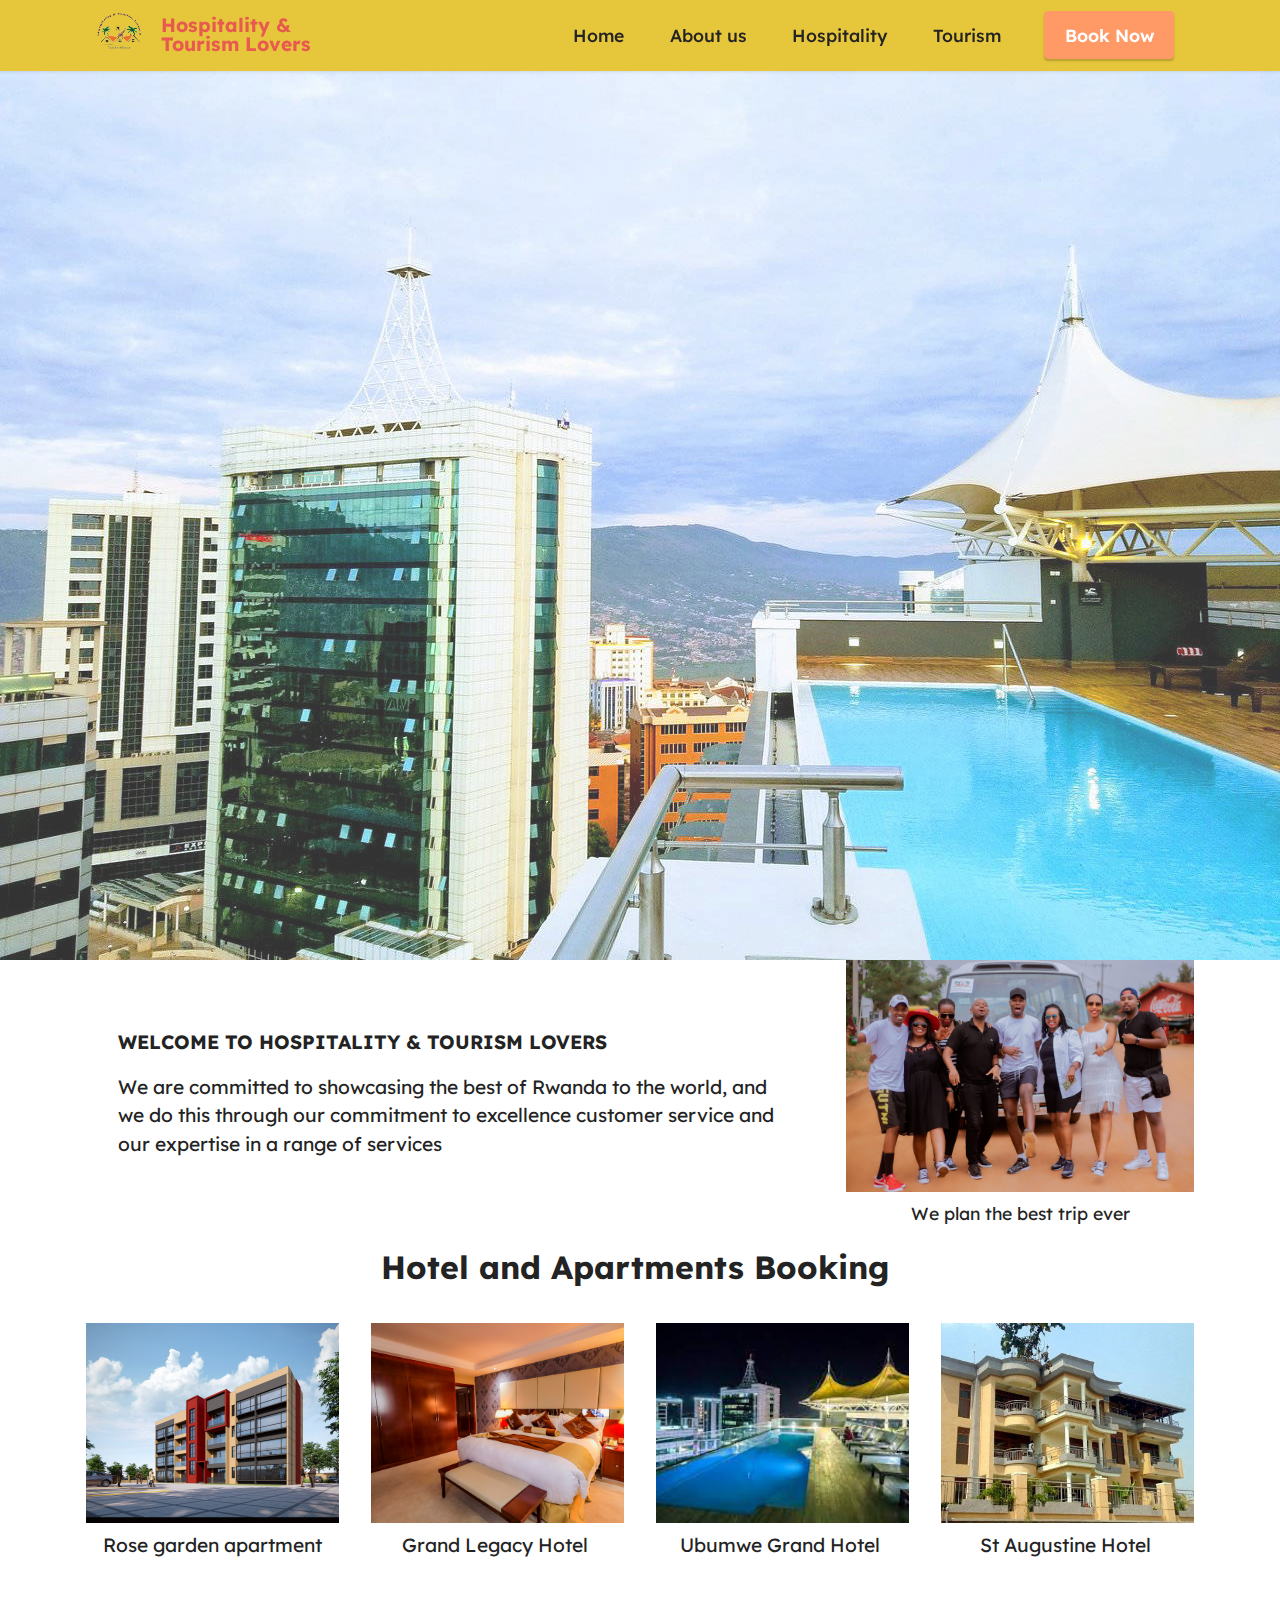
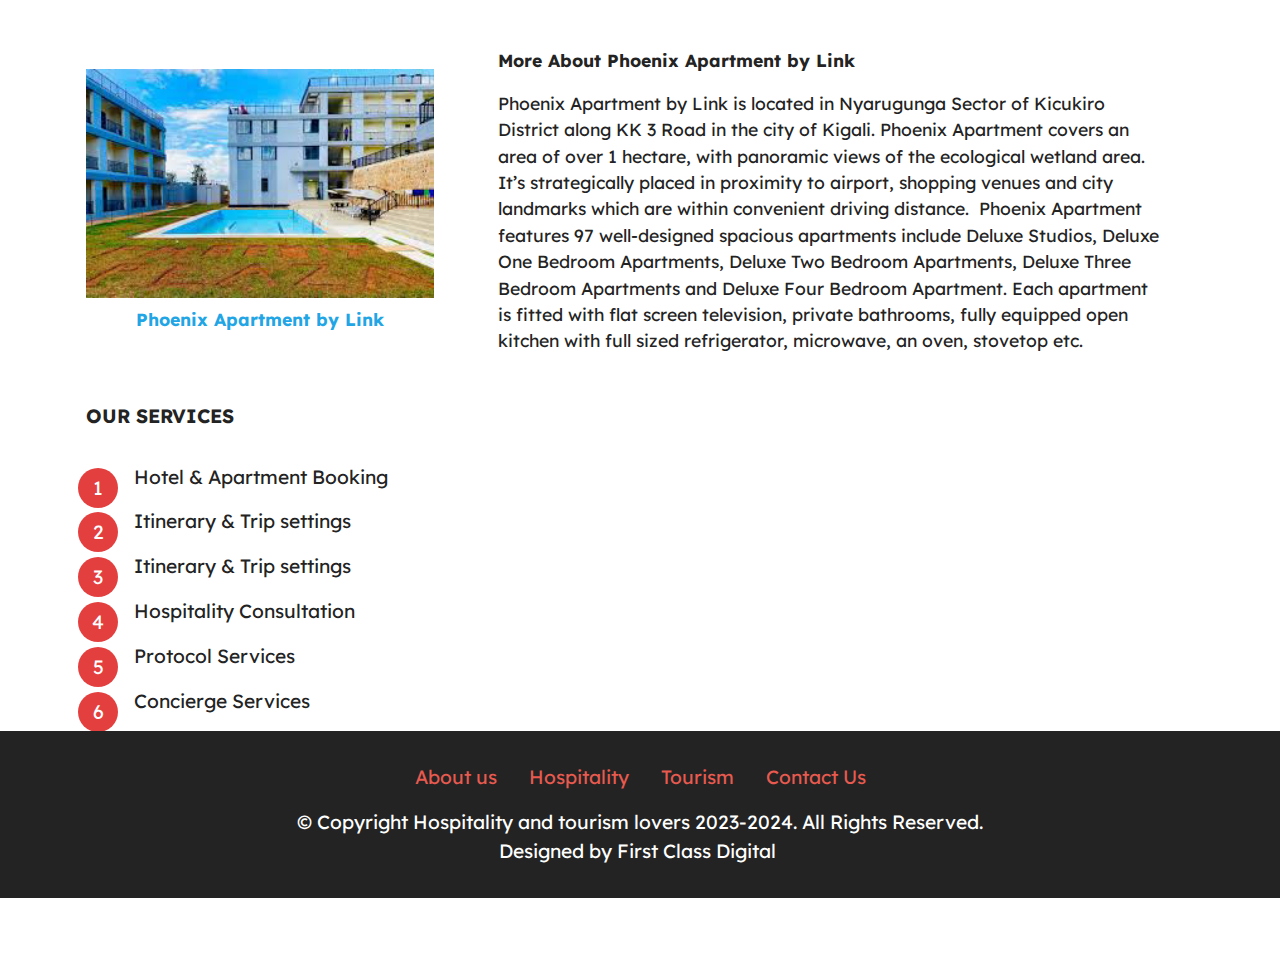
<file: index.html>
<!DOCTYPE html>
<html  >
<head>
  <!-- Site made with Mobirise Website Builder v5.7.4, https://mobirise.com -->
  <meta charset="UTF-8">
  <meta http-equiv="X-UA-Compatible" content="IE=edge">
  <meta name="generator" content="Mobirise v5.7.4, mobirise.com">
  <meta name="viewport" content="width=device-width, initial-scale=1, minimum-scale=1">
  <link rel="shortcut icon" href="assets/images/final-logo-removebg-preview-124x95.png" type="image/x-icon">
  <meta name="description" content="">
  
  
  <title>Home</title>
  <link rel="stylesheet" href="assets/web/assets/mobirise-icons2/mobirise2.css">
  <link rel="stylesheet" href="assets/bootstrap/css/bootstrap.min.css">
  <link rel="stylesheet" href="assets/bootstrap/css/bootstrap-grid.min.css">
  <link rel="stylesheet" href="assets/bootstrap/css/bootstrap-reboot.min.css">
  <link rel="stylesheet" href="assets/dropdown/css/style.css">
  <link rel="stylesheet" href="assets/socicon/css/styles.css">
  <link rel="stylesheet" href="assets/theme/css/style.css">
  <link rel="preload" href="https://fonts.googleapis.com/css?family=Lexend:100,200,300,400,500,600,700,800,900&display=swap" as="style" onload="this.onload=null;this.rel='stylesheet'">
  <noscript><link rel="stylesheet" href="https://fonts.googleapis.com/css?family=Lexend:100,200,300,400,500,600,700,800,900&display=swap"></noscript>
  <link rel="preload" as="style" href="assets/mobirise/css/mbr-additional.css"><link rel="stylesheet" href="assets/mobirise/css/mbr-additional.css" type="text/css">

  
  
  
</head>
<body>
  
  <section data-bs-version="5.1" class="menu menu2 cid-sFF0ciwnEL" once="menu" id="menu2-0">
    
    <nav class="navbar navbar-dropdown navbar-fixed-top navbar-expand-lg">
        <div class="container">
            <div class="navbar-brand">
                <span class="navbar-logo">
                    <a href="https://mobiri.se">
                        <img src="assets/images/final-logo-removebg-preview-124x95.png" alt="Mobirise Website Builder" style="height: 3rem;">
                    </a>
                </span>
                <span class="navbar-caption-wrap"><a class="navbar-caption text-primary display-7" href="https://mobiri.se">Hospitality &amp;&nbsp;<br>Tourism Lovers</a></span>
            </div>
            <button class="navbar-toggler" type="button" data-toggle="collapse" data-bs-toggle="collapse" data-target="#navbarSupportedContent" data-bs-target="#navbarSupportedContent" aria-controls="navbarNavAltMarkup" aria-expanded="false" aria-label="Toggle navigation">
                <div class="hamburger">
                    <span></span>
                    <span></span>
                    <span></span>
                    <span></span>
                </div>
            </button>
            <div class="collapse navbar-collapse" id="navbarSupportedContent">
                <ul class="navbar-nav nav-dropdown" data-app-modern-menu="true"><li class="nav-item"><a class="nav-link link text-black text-primary display-4" href="index.html">Home</a></li>
                    <li class="nav-item"><a class="nav-link link text-black text-primary display-4" href="ABOUT US.html" target="_blank">About us</a></li><li class="nav-item"><a class="nav-link link text-black text-primary display-4" href="page7.html" aria-expanded="false" target="_blank">Hospitality</a></li>
                    <li class="nav-item"><a class="nav-link link text-black text-primary display-4" href="Tourism.html" aria-expanded="false" target="_blank">Tourism</a>
                    </li></ul>
                
                <div class="navbar-buttons mbr-section-btn"><a class="btn btn-danger display-4" href="book.php">Book Now</a></div>
            </div>
        </div>
    </nav>
</section>

<section data-bs-version="5.1" class="header13 cid-txBrHpscoK mbr-fullscreen" id="header13-2">

    

    
    <div class="mbr-overlay" style="opacity: 0.2; background-color: rgb(255, 255, 255);"></div>

    <div class="align-center container">
        <div class="row justify-content-center">
            <div class="col-12 col-lg-10">
                
                
                
                
                
            </div>
        </div>
    </div>
</section>

<section data-bs-version="5.1" class="image2 cid-txBuf7kWe6" id="image2-3">
    

    
    

    <div class="container">
        <div class="row align-items-center">
            <div class="col-12 col-lg-4">
                <div class="image-wrapper">
                    <img src="assets/images/ccjules25046.jpg" alt="Mobirise Website Builder">
                    <p class="mbr-description mbr-fonts-style mt-2 align-center display-4">
                        We plan the best trip ever</p>
                </div>
            </div>
            <div class="col-12 col-lg">
                <div class="text-wrapper">
                    <h3 class="mbr-section-title mbr-fonts-style mb-3 display-7"><strong>WELCOME TO HOSPITALITY &amp; TOURISM LOVERS</strong></h3>
                    <p class="mbr-text mbr-fonts-style display-7">
                        We are committed to showcasing the best of Rwanda to the world, and we do this through our commitment to excellence customer service and our expertise in a range of services</p>
                </div>
            </div>
        </div>
    </div>
</section>

<section data-bs-version="5.1" class="gallery5 mbr-gallery cid-txBw1K69Gp" id="gallery5-6">
    

    
    

    <div class="container">
        <div class="mbr-section-head">
            <h3 class="mbr-section-title mbr-fonts-style align-center m-0 display-5"><strong>Hotel and Apartments Booking&nbsp;</strong></h3>
            
        </div>
        <div class="row mbr-gallery mt-4">
            <div class="col-12 col-md-6 col-lg-3 item gallery-image">
                <div class="item-wrapper" data-toggle="modal" data-bs-toggle="modal" data-target="#tyh2in0Dpc-modal" data-bs-target="#tyh2in0Dpc-modal">
                    <img class="w-100" src="assets/images/rg-phase-ii-5-min-scaled.jpg" alt="Mobirise Website Builder" data-slide-to="0" data-bs-slide-to="0" data-target="#lb-tyh2in0Dpc" data-bs-target="#lb-tyh2in0Dpc">
                    <div class="icon-wrapper">
                        <span class="mobi-mbri mobi-mbri-search mbr-iconfont mbr-iconfont-btn"></span>
                    </div>
                </div>
                <h6 class="mbr-item-subtitle mbr-fonts-style align-center mb-2 mt-2 display-7">Rose garden apartment</h6>
            </div>
            <div class="col-12 col-md-6 col-lg-3 item gallery-image">
                <div class="item-wrapper" data-toggle="modal" data-bs-toggle="modal" data-target="#tyh2in0Dpc-modal" data-bs-target="#tyh2in0Dpc-modal">
                    <img class="w-100" src="assets/images/imgl7555.jpg" alt="Mobirise Website Builder" data-slide-to="1" data-bs-slide-to="1" data-target="#lb-tyh2in0Dpc" data-bs-target="#lb-tyh2in0Dpc">
                    <div class="icon-wrapper">
                        <span class="mobi-mbri mobi-mbri-search mbr-iconfont mbr-iconfont-btn"></span>
                    </div>
                </div>
                <h6 class="mbr-item-subtitle mbr-fonts-style align-center mb-2 mt-2 display-7">
                    Grand Legacy Hotel&nbsp;</h6>
            </div><div class="col-12 col-md-6 col-lg-3 item gallery-image">
                <div class="item-wrapper" data-toggle="modal" data-bs-toggle="modal" data-target="#tyh2in0Dpc-modal" data-bs-target="#tyh2in0Dpc-modal">
                    <img class="w-100" src="assets/images/download-1-275x183.jpg" alt="Mobirise Website Builder" data-slide-to="2" data-bs-slide-to="2" data-target="#lb-tyh2in0Dpc" data-bs-target="#lb-tyh2in0Dpc">
                    <div class="icon-wrapper">
                        <span class="mobi-mbri mobi-mbri-search mbr-iconfont mbr-iconfont-btn"></span>
                    </div>
                </div>
                <h6 class="mbr-item-subtitle mbr-fonts-style align-center mb-2 mt-2 display-7">Ubumwe Grand Hotel&nbsp;</h6>
            </div><div class="col-12 col-md-6 col-lg-3 item gallery-image">
                <div class="item-wrapper" data-toggle="modal" data-bs-toggle="modal" data-target="#tyh2in0Dpc-modal" data-bs-target="#tyh2in0Dpc-modal">
                    <img class="w-100" src="assets/images/amaris-hotel-rwanda-413x333.jpg" alt="Mobirise Website Builder" data-slide-to="3" data-bs-slide-to="3" data-target="#lb-tyh2in0Dpc" data-bs-target="#lb-tyh2in0Dpc">
                    <div class="icon-wrapper">
                        <span class="mobi-mbri mobi-mbri-search mbr-iconfont mbr-iconfont-btn"></span>
                    </div>
                </div>
                <h6 class="mbr-item-subtitle mbr-fonts-style align-center mb-2 mt-2 display-7">St Augustine Hotel&nbsp;</h6>
            </div>
            
            
        </div>

        <div class="modal mbr-slider" tabindex="-1" role="dialog" aria-hidden="true" id="tyh2in0Dpc-modal">
            <div class="modal-dialog" role="document">
                <div class="modal-content">
                    <div class="modal-body">
                        <div class="carousel slide" id="lb-tyh2in0Dpc" data-interval="5000" data-bs-interval="5000">
                            <div class="carousel-inner">
                                <div class="carousel-item active">
                                    <img class="d-block w-100" src="assets/images/rg-phase-ii-5-min-scaled.jpg" alt="Mobirise Website Builder">
                                </div>
                                <div class="carousel-item">
                                    <img class="d-block w-100" src="assets/images/imgl7555.jpg" alt="Mobirise Website Builder">
                                </div><div class="carousel-item">
                                    <img class="d-block w-100" src="assets/images/download-1-275x183.jpg" alt="Mobirise Website Builder">
                                </div><div class="carousel-item">
                                    <img class="d-block w-100" src="assets/images/amaris-hotel-rwanda-413x333.jpg" alt="Mobirise Website Builder">
                                </div>
                                
                                
                            </div>
                            <ol class="carousel-indicators">
                                <li data-slide-to="0" data-bs-slide-to="0" class="active" data-target="#lb-tyh2in0Dpc" data-bs-target="#lb-tyh2in0Dpc"></li>
                                <li data-slide-to="1" data-bs-slide-to="1" data-target="#lb-tyh2in0Dpc" data-bs-target="#lb-tyh2in0Dpc"></li><li data-slide-to="2" data-bs-slide-to="2" data-target="#lb-tyh2in0Dpc" data-bs-target="#lb-tyh2in0Dpc"></li><li data-slide-to="3" data-bs-slide-to="3" data-target="#lb-tyh2in0Dpc" data-bs-target="#lb-tyh2in0Dpc"></li>
                                
                                
                            </ol>
                            <a role="button" href="" class="close" data-dismiss="modal" data-bs-dismiss="modal" aria-label="Close">
                            </a>
                            <a class="carousel-control-prev carousel-control" role="button" data-slide="prev" data-bs-slide="prev" href="#lb-tyh2in0Dpc">
                                <span class="mobi-mbri mobi-mbri-arrow-prev" aria-hidden="true"></span>
                                <span class="sr-only visually-hidden">Previous</span>
                            </a>
                            <a class="carousel-control-next carousel-control" role="button" data-slide="next" data-bs-slide="next" href="#lb-tyh2in0Dpc">
                                <span class="mobi-mbri mobi-mbri-arrow-next" aria-hidden="true"></span>
                                <span class="sr-only visually-hidden">Next</span>
                            </a>
                        </div>
                    </div>
                </div>
            </div>
        </div>
    </div>
</section>

<section data-bs-version="5.1" class="image1 cid-txBFRpdQqa" id="image1-7">
    

    
    

    <div class="container">
        <div class="row align-items-center">
            <div class="col-12 col-lg-4">
                <div class="image-wrapper">
                    <img src="assets/images/images-276x182.jpg" alt="Mobirise Website Builder">
                    <p class="mbr-description mbr-fonts-style pt-2 align-center display-4"><strong>
                    Phoenix Apartment by Link</strong></p>
                </div>
            </div>
            <div class="col-12 col-lg">
                <div class="text-wrapper">
                    <h3 class="mbr-section-title mbr-fonts-style mb-3 display-4"><strong>More About Phoenix Apartment by Link</strong></h3>
                    <p class="mbr-text mbr-fonts-style display-4">Phoenix Apartment by Link is located in Nyarugunga Sector of Kicukiro District along KK 3 Road in the city of Kigali. Phoenix Apartment covers an area of over 1 hectare, with panoramic views of the ecological wetland area. It’s strategically placed in proximity to airport, shopping venues and city landmarks which are within convenient driving distance.&nbsp; Phoenix Apartment features 97 well-designed spacious apartments include Deluxe Studios, Deluxe One Bedroom Apartments, Deluxe Two Bedroom Apartments, Deluxe Three Bedroom Apartments and Deluxe Four Bedroom Apartment. Each apartment is fitted with flat screen television, private bathrooms, fully equipped open kitchen with full sized refrigerator, microwave, an oven, stovetop etc.</p>
                </div>
            </div>
        </div>
    </div>
</section>

<section data-bs-version="5.1" class="content9 cid-txPIy8lDtU" id="content9-2d">
    

    <div class="container">
        <div class="row justify-content-center">
            <div class="counter-container col-md-12 col-lg-12">
                <h4 class="mbr-section-title mbr-fonts-style mb-4 display-7"><strong>
                    OUR SERVICES</strong></h4>
                <div class="mbr-text mbr-fonts-style display-7">
                    <ol>
                        <li>Hotel &amp; Apartment Booking</li><li>Itinerary &amp; Trip&nbsp;<span style="font-size: 1.2rem;">settings</span></li>
                        <li>Itinerary &amp; Trip&nbsp;<span style="font-size: 1.2rem;">settings</span></li>
                        <li>Hospitality&nbsp;<span style="font-size: 1.2rem;">Consultation</span></li><li><span style="font-size: 1.2rem;">Protocol&nbsp;</span><span style="font-size: 1.2rem;">Services</span></li><li><span style="font-size: 1.2rem;">Concierge&nbsp;</span><span style="font-size: 1.2rem;">Services</span></li>
                    </ol>
                </div>
            </div>
        </div>
    </div>
</section>

<section data-bs-version="5.1" class="footer3 cid-tyh0RynzRE" once="footers" id="footer3-2s">

    

    

    <div class="container">
        <div class="media-container-row align-center mbr-white">
            <div class="row row-links">
                <ul class="foot-menu">
                    
                    
                    
                    
                    
                <li class="foot-menu-item mbr-fonts-style display-7">
                        <a class="text-primary" href="ABOUT US.html">About us</a>
                    </li><li class="foot-menu-item mbr-fonts-style display-7"><a href="page7.html" class="text-primary">Hospitality</a></li><li class="foot-menu-item mbr-fonts-style display-7"><a href="Tourism.html" class="text-primary">Tourism</a></li><li class="foot-menu-item mbr-fonts-style display-7"><a href="page8.html" class="text-primary">Contact Us</a></li></ul>
            </div>
            
            <div class="row row-copirayt">
                <p class="mbr-text mb-0 mbr-fonts-style mbr-white align-center display-7">
                    © Copyright Hospitality and tourism lovers 2023-2024. All Rights Reserved.<br>Designed by First Class Digital&nbsp;</p>
            </div>
        </div>
    </div>
</section><section class="display-7" style="padding: 0;align-items: center;justify-content: center;flex-wrap: wrap;    align-content: center;display: flex;position: relative;height: 4rem;">  <script src="assets/smoothscroll/smooth-scroll.js"></script>  <script src="assets/ytplayer/index.js"></script>  <script src="assets/dropdown/js/navbar-dropdown.js"></script>  <script src="assets/theme/js/script.js"></script>  
  
  
</body>
</html>
</file>
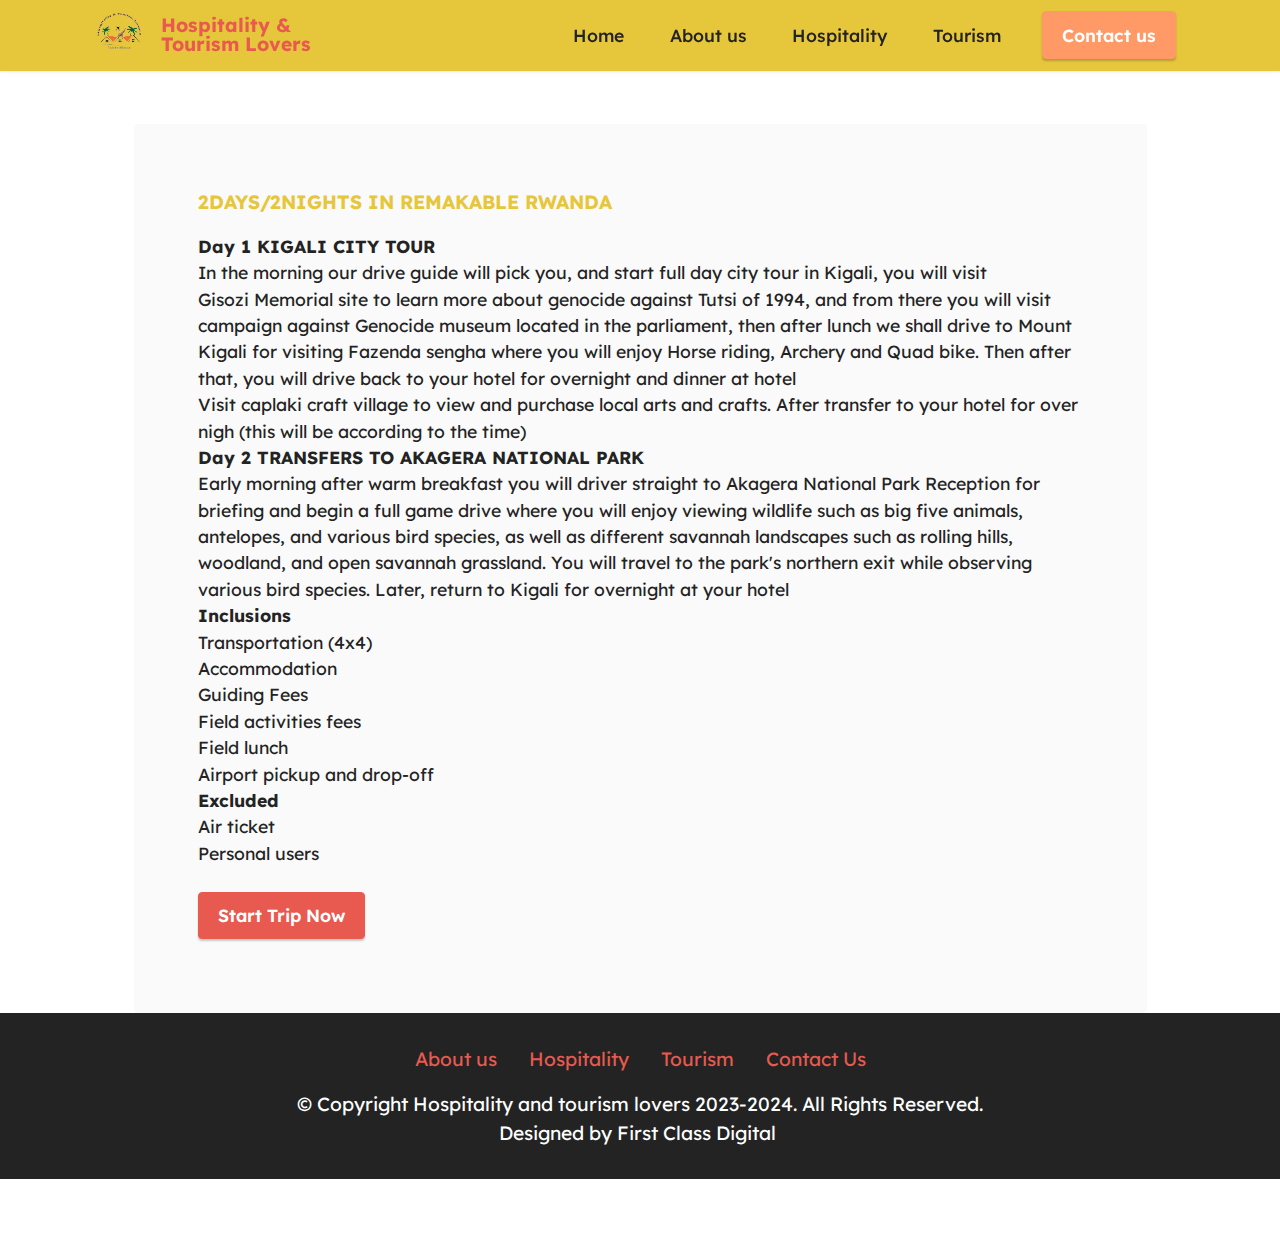
<file: 2DAYS2NIGHTS IN REMAKABLE RWANDA.html>
<!DOCTYPE html>
<html  >
<head>
  <!-- Site made with Mobirise Website Builder v5.7.4, https://mobirise.com -->
  <meta charset="UTF-8">
  <meta http-equiv="X-UA-Compatible" content="IE=edge">
  <meta name="generator" content="Mobirise v5.7.4, mobirise.com">
  <meta name="viewport" content="width=device-width, initial-scale=1, minimum-scale=1">
  <link rel="shortcut icon" href="assets/images/final-logo-removebg-preview-124x95.png" type="image/x-icon">
  <meta name="description" content="">
  
  
  <title>2DAYS/2NIGHTS IN REMAKABLE RWANDA</title>
  <link rel="stylesheet" href="assets/bootstrap/css/bootstrap.min.css">
  <link rel="stylesheet" href="assets/bootstrap/css/bootstrap-grid.min.css">
  <link rel="stylesheet" href="assets/bootstrap/css/bootstrap-reboot.min.css">
  <link rel="stylesheet" href="assets/dropdown/css/style.css">
  <link rel="stylesheet" href="assets/socicon/css/styles.css">
  <link rel="stylesheet" href="assets/theme/css/style.css">
  <link rel="preload" href="https://fonts.googleapis.com/css?family=Lexend:100,200,300,400,500,600,700,800,900&display=swap" as="style" onload="this.onload=null;this.rel='stylesheet'">
  <noscript><link rel="stylesheet" href="https://fonts.googleapis.com/css?family=Lexend:100,200,300,400,500,600,700,800,900&display=swap"></noscript>
  <link rel="preload" as="style" href="assets/mobirise/css/mbr-additional.css"><link rel="stylesheet" href="assets/mobirise/css/mbr-additional.css" type="text/css">

  
  
  
</head>
<body>
  
  <section data-bs-version="5.1" class="menu menu2 cid-txOZ3WR7wP" once="menu" id="menu2-1m">
    
    <nav class="navbar navbar-dropdown navbar-fixed-top navbar-expand-lg">
        <div class="container">
            <div class="navbar-brand">
                <span class="navbar-logo">
                    <a href="https://mobiri.se">
                        <img src="assets/images/final-logo-removebg-preview-124x95.png" alt="Mobirise Website Builder" style="height: 3rem;">
                    </a>
                </span>
                <span class="navbar-caption-wrap"><a class="navbar-caption text-primary display-7" href="https://mobiri.se">Hospitality &amp;&nbsp;<br>Tourism Lovers</a></span>
            </div>
            <button class="navbar-toggler" type="button" data-toggle="collapse" data-bs-toggle="collapse" data-target="#navbarSupportedContent" data-bs-target="#navbarSupportedContent" aria-controls="navbarNavAltMarkup" aria-expanded="false" aria-label="Toggle navigation">
                <div class="hamburger">
                    <span></span>
                    <span></span>
                    <span></span>
                    <span></span>
                </div>
            </button>
            <div class="collapse navbar-collapse" id="navbarSupportedContent">
                <ul class="navbar-nav nav-dropdown" data-app-modern-menu="true"><li class="nav-item"><a class="nav-link link text-black text-primary display-4" href="index.html">Home</a></li>
                    <li class="nav-item"><a class="nav-link link text-black text-primary display-4" href="ABOUT US.html" target="_blank">About us</a></li><li class="nav-item"><a class="nav-link link text-black text-primary display-4" href="page7.html" aria-expanded="false" target="_blank">Hospitality</a></li>
                    <li class="nav-item"><a class="nav-link link text-black text-primary display-4" href="Tourism.html" aria-expanded="false" target="_blank">Tourism</a>
                    </li></ul>
                
                <div class="navbar-buttons mbr-section-btn"><a class="btn btn-danger display-4" href="page8.html">Contact us</a></div>
            </div>
        </div>
    </nav>
</section>

<section data-bs-version="5.1" class="content15 cid-txOZ3ZCLz9" id="content15-1n">

    

    
    
    <div class="container">
        <div class="row justify-content-center">
            <div class="card col-md-12 col-lg-11">
                <div class="card-wrapper">
                    <div class="card-box align-left">
                        <h4 class="card-title mbr-fonts-style mbr-white mb-3 display-7"><strong>2DAYS/2NIGHTS IN REMAKABLE RWANDA</strong></h4>
                        <p class="mbr-text mbr-fonts-style display-4"><strong>Day 1 KIGALI CITY TOUR
</strong><br>In the morning our drive guide will pick you, and start full day city tour in Kigali, you will visit Gisozi&nbsp;Memorial site to learn more about genocide against Tutsi of 1994, and from there you will visit campaign&nbsp;against Genocide museum located in the parliament, then after lunch we shall drive to Mount Kigali for&nbsp;visiting Fazenda sengha where you will enjoy Horse riding, Archery and Quad bike. Then after that, you&nbsp;will drive back to your hotel for overnight and dinner at hotel
<br>Visit caplaki craft village to view and purchase local arts and crafts. After transfer to your hotel&nbsp;for over nigh (this will be according to the time)
<br><strong>Day 2 TRANSFERS TO AKAGERA NATIONAL PARK
</strong><br>Early morning after warm breakfast you will driver straight to Akagera National Park Reception&nbsp;for briefing and begin a full game drive where you will enjoy viewing wildlife such as big five&nbsp;animals, antelopes, and various bird species, as well as different savannah landscapes such as&nbsp;rolling hills, woodland, and open savannah grassland. You will travel to the park's northern exit&nbsp;while observing various bird species. Later, return to Kigali for overnight at your hotel 
<br><strong>Inclusions
</strong><br>Transportation (4x4)
<br>Accommodation 
<br>Guiding Fees 
<br>Field activities fees 
<br>Field lunch 
<br>Airport pickup and drop-off
<br><strong>Excluded 
</strong><br>Air ticket
<br>Personal users<strong><u></u></strong></p>
                        <div class="mbr-section-btn mt-3"><a class="btn btn-primary display-4" href="page8.html">Start Trip Now</a></div>
                    </div>
                </div>
            </div>
        </div>
    </div>
</section>

<section data-bs-version="5.1" class="footer3 cid-tyh17bEuNI" once="footers" id="footer3-2v">

    

    

    <div class="container">
        <div class="media-container-row align-center mbr-white">
            <div class="row row-links">
                <ul class="foot-menu">
                    
                    
                    
                    
                    
                <li class="foot-menu-item mbr-fonts-style display-7">
                        <a class="text-primary" href="ABOUT US.html">About us</a>
                    </li><li class="foot-menu-item mbr-fonts-style display-7"><a href="page7.html" class="text-primary">Hospitality</a></li><li class="foot-menu-item mbr-fonts-style display-7"><a href="Tourism.html" class="text-primary">Tourism</a></li><li class="foot-menu-item mbr-fonts-style display-7"><a href="page8.html" class="text-primary">Contact Us</a></li></ul>
            </div>
            
            <div class="row row-copirayt">
                <p class="mbr-text mb-0 mbr-fonts-style mbr-white align-center display-7">
                    © Copyright Hospitality and tourism lovers 2023-2024. All Rights Reserved.<br>Designed by First Class Digital&nbsp;</p>
            </div>
        </div>
    </div>
</section><section class="display-7" style="padding: 0;align-items: center;justify-content: center;flex-wrap: wrap;    align-content: center;display: flex;position: relative;height: 4rem;"> <script src="assets/smoothscroll/smooth-scroll.js"></script>  <script src="assets/ytplayer/index.js"></script>  <script src="assets/dropdown/js/navbar-dropdown.js"></script>  <script src="assets/theme/js/script.js"></script>  
  
  
</body>
</html>
</file>
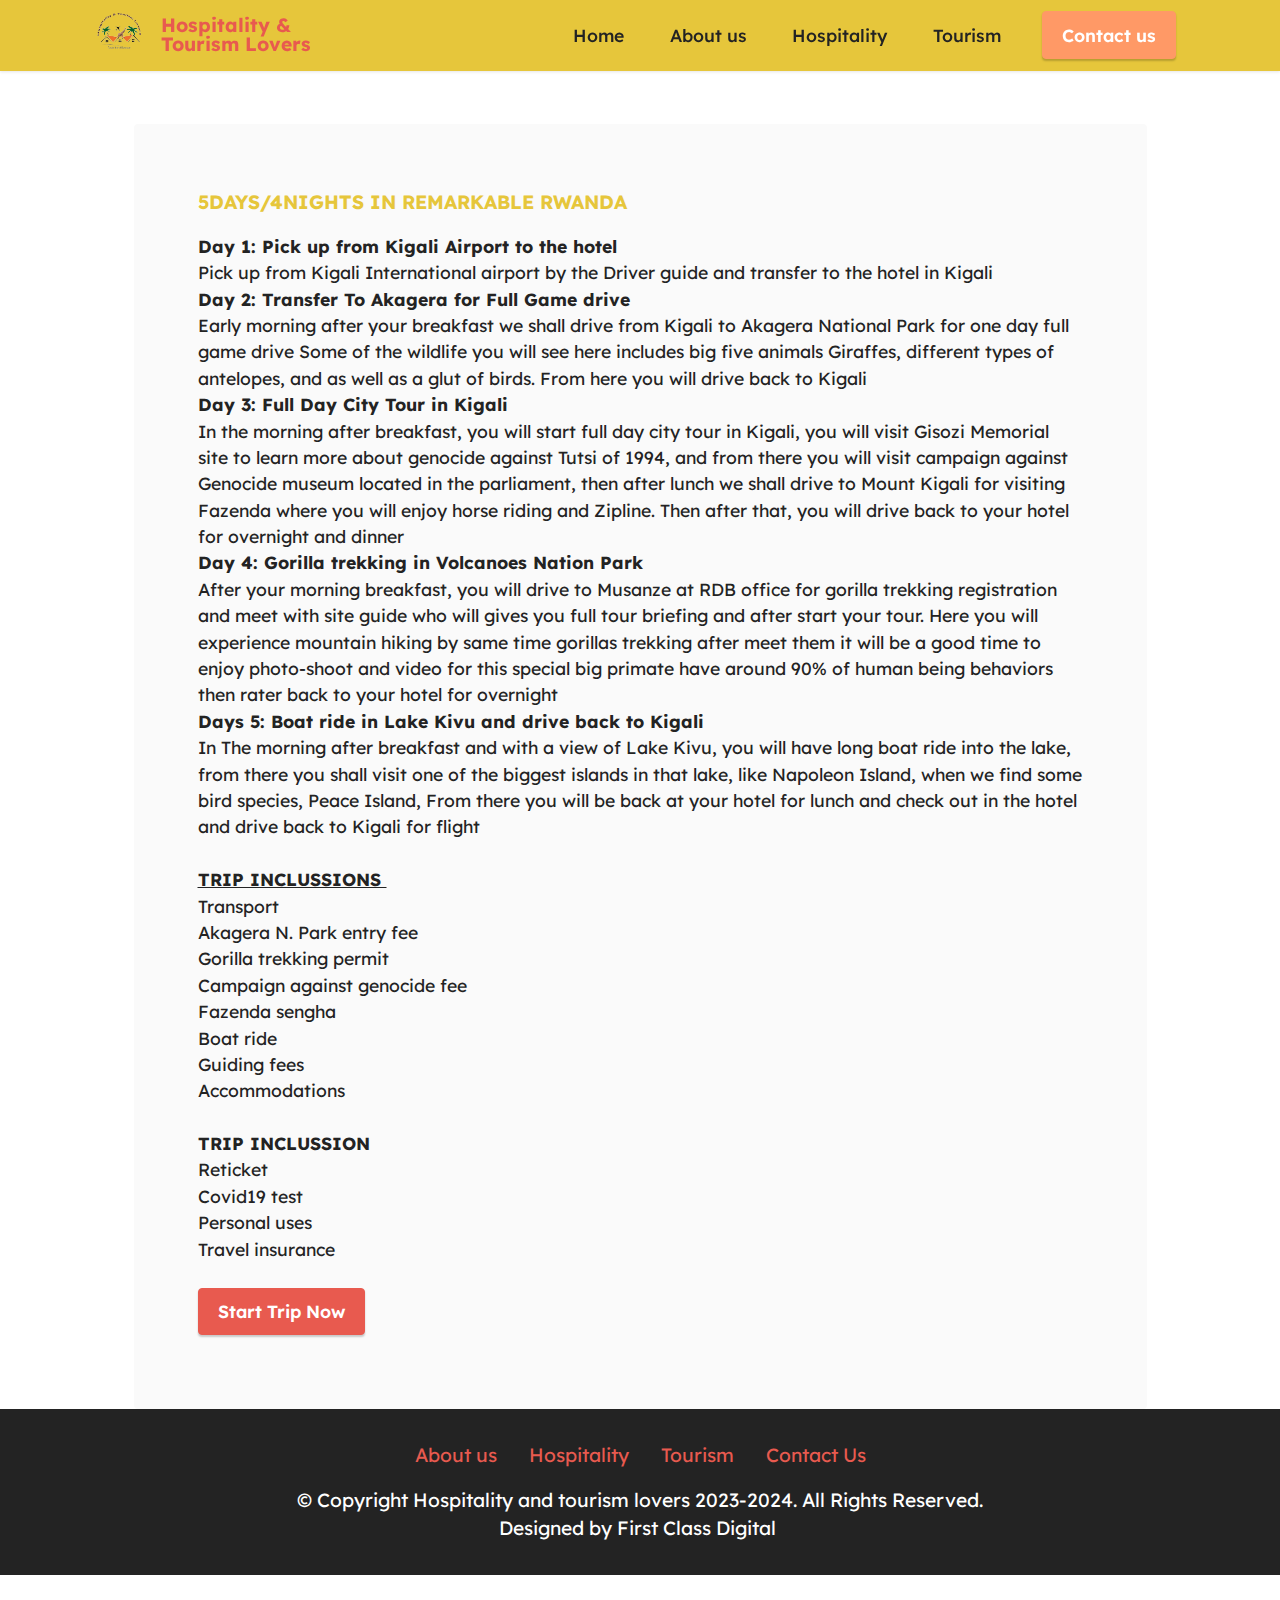
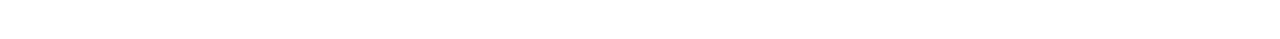
<file: 5DAYS4NIGHTS IN REMARKABLE RWANDA.html>
<!DOCTYPE html>
<html  >
<head>
  <!-- Site made with Mobirise Website Builder v5.7.4, https://mobirise.com -->
  <meta charset="UTF-8">
  <meta http-equiv="X-UA-Compatible" content="IE=edge">
  <meta name="generator" content="Mobirise v5.7.4, mobirise.com">
  <meta name="viewport" content="width=device-width, initial-scale=1, minimum-scale=1">
  <link rel="shortcut icon" href="assets/images/final-logo-removebg-preview-124x95.png" type="image/x-icon">
  <meta name="description" content="">
  
  
  <title>5DAYS/4NIGHTS IN REMARKABLE RWANDA</title>
  <link rel="stylesheet" href="assets/bootstrap/css/bootstrap.min.css">
  <link rel="stylesheet" href="assets/bootstrap/css/bootstrap-grid.min.css">
  <link rel="stylesheet" href="assets/bootstrap/css/bootstrap-reboot.min.css">
  <link rel="stylesheet" href="assets/dropdown/css/style.css">
  <link rel="stylesheet" href="assets/socicon/css/styles.css">
  <link rel="stylesheet" href="assets/theme/css/style.css">
  <link rel="preload" href="https://fonts.googleapis.com/css?family=Lexend:100,200,300,400,500,600,700,800,900&display=swap" as="style" onload="this.onload=null;this.rel='stylesheet'">
  <noscript><link rel="stylesheet" href="https://fonts.googleapis.com/css?family=Lexend:100,200,300,400,500,600,700,800,900&display=swap"></noscript>
  <link rel="preload" as="style" href="assets/mobirise/css/mbr-additional.css"><link rel="stylesheet" href="assets/mobirise/css/mbr-additional.css" type="text/css">

  
  
  
</head>
<body>
  
  <section data-bs-version="5.1" class="menu menu2 cid-txCctRLHFO" once="menu" id="menu2-1g">
    
    <nav class="navbar navbar-dropdown navbar-fixed-top navbar-expand-lg">
        <div class="container">
            <div class="navbar-brand">
                <span class="navbar-logo">
                    <a href="https://mobiri.se">
                        <img src="assets/images/final-logo-removebg-preview-124x95.png" alt="Mobirise Website Builder" style="height: 3rem;">
                    </a>
                </span>
                <span class="navbar-caption-wrap"><a class="navbar-caption text-primary display-7" href="https://mobiri.se">Hospitality &amp;&nbsp;<br>Tourism Lovers</a></span>
            </div>
            <button class="navbar-toggler" type="button" data-toggle="collapse" data-bs-toggle="collapse" data-target="#navbarSupportedContent" data-bs-target="#navbarSupportedContent" aria-controls="navbarNavAltMarkup" aria-expanded="false" aria-label="Toggle navigation">
                <div class="hamburger">
                    <span></span>
                    <span></span>
                    <span></span>
                    <span></span>
                </div>
            </button>
            <div class="collapse navbar-collapse" id="navbarSupportedContent">
                <ul class="navbar-nav nav-dropdown" data-app-modern-menu="true"><li class="nav-item"><a class="nav-link link text-black text-primary display-4" href="index.html">Home</a></li>
                    <li class="nav-item"><a class="nav-link link text-black text-primary display-4" href="ABOUT US.html" target="_blank">About us</a></li><li class="nav-item"><a class="nav-link link text-black text-primary display-4" href="page7.html" aria-expanded="false" target="_blank">Hospitality</a></li>
                    <li class="nav-item"><a class="nav-link link text-black text-primary display-4" href="Tourism.html" aria-expanded="false" target="_blank">Tourism</a>
                    </li></ul>
                
                <div class="navbar-buttons mbr-section-btn"><a class="btn btn-danger display-4" href="page8.html">Contact us</a></div>
            </div>
        </div>
    </nav>
</section>

<section data-bs-version="5.1" class="content15 cid-txOVIGHdfg" id="content15-1l">

    

    
    
    <div class="container">
        <div class="row justify-content-center">
            <div class="card col-md-12 col-lg-11">
                <div class="card-wrapper">
                    <div class="card-box align-left">
                        <h4 class="card-title mbr-fonts-style mbr-white mb-3 display-7"><strong>5DAYS/4NIGHTS IN REMARKABLE RWANDA</strong></h4>
                        <p class="mbr-text mbr-fonts-style display-4"><strong>Day 1: Pick up from Kigali Airport to the hotel
</strong><br>Pick up from Kigali International airport by the Driver guide and transfer to the hotel in Kigali
<br><strong>Day 2: Transfer To Akagera for Full Game drive
</strong><br>Early morning after your breakfast we shall drive from Kigali to Akagera National Park&nbsp;for one day full game drive Some of the wildlife you will see here includes big five animals&nbsp;Giraffes, different types of antelopes, and as well as a glut of birds. From here you will drive&nbsp;back to Kigali
<br><strong>Day 3: Full Day City Tour in Kigali
<br></strong>In the morning after breakfast, you will start full day city tour in Kigali, you will visit Gisozi&nbsp;Memorial site to learn more about genocide against Tutsi of 1994, and from there you will visit&nbsp;campaign against Genocide museum located in the parliament, then after lunch we shall drive to&nbsp;Mount Kigali for visiting Fazenda where you will enjoy horse riding and Zipline. Then after that,&nbsp;you will drive back to your hotel for overnight and dinner
<br><strong>Day 4: Gorilla trekking in Volcanoes Nation Park
</strong><br>After your morning breakfast, you will drive to Musanze at RDB office for gorilla trekking&nbsp;registration and meet with site guide who will gives you full tour briefing and after start your&nbsp;tour. Here you will experience mountain hiking by same time gorillas trekking after meet them it&nbsp;will be a good time to enjoy photo-shoot and video for this special big primate have around 90%&nbsp;of human being behaviors then rater back to your hotel for overnight
<br><strong>Days 5: Boat ride in Lake Kivu and drive back to Kigali
</strong><br>In The morning after breakfast and with a view of Lake Kivu, you will have long boat ride into&nbsp;the lake, from there you shall visit one of the biggest islands in that lake, like Napoleon Island,&nbsp;when we find some bird species, Peace Island, From there you will be back at your hotel for&nbsp;lunch and check out in the hotel and drive back to Kigali for flight<br><br><strong><u>TRIP INCLUSSIONS&nbsp;</u></strong><br>Transport 
<br>Akagera N. Park entry fee
<br>Gorilla trekking permit
<br>Campaign against genocide fee
<br>Fazenda sengha
<br>Boat ride
<br>Guiding fees
<br>Accommodations<br><br><strong>TRIP INCLUSSION&nbsp;</strong><br>Reticket 
<br>Covid19 test
<br>Personal uses 
<br>Travel insurance<strong><u><br></u></strong></p>
                        <div class="mbr-section-btn mt-3"><a class="btn btn-primary display-4" href="page8.html">Start Trip Now</a></div>
                    </div>
                </div>
            </div>
        </div>
    </div>
</section>

<section data-bs-version="5.1" class="footer3 cid-tyh13M8fG3" once="footers" id="footer3-2u">

    

    

    <div class="container">
        <div class="media-container-row align-center mbr-white">
            <div class="row row-links">
                <ul class="foot-menu">
                    
                    
                    
                    
                    
                <li class="foot-menu-item mbr-fonts-style display-7">
                        <a class="text-primary" href="ABOUT US.html">About us</a>
                    </li><li class="foot-menu-item mbr-fonts-style display-7"><a href="page7.html" class="text-primary">Hospitality</a></li><li class="foot-menu-item mbr-fonts-style display-7"><a href="Tourism.html" class="text-primary">Tourism</a></li><li class="foot-menu-item mbr-fonts-style display-7"><a href="page8.html" class="text-primary">Contact Us</a></li></ul>
            </div>
            
            <div class="row row-copirayt">
                <p class="mbr-text mb-0 mbr-fonts-style mbr-white align-center display-7">
                    © Copyright Hospitality and tourism lovers 2023-2024. All Rights Reserved.<br>Designed by First Class Digital&nbsp;</p>
            </div>
        </div>
    </div>
</section><section class="display-7" style="padding: 0;align-items: center;justify-content: center;flex-wrap: wrap;    align-content: center;display: flex;position: relative;height: 4rem;"> <script src="assets/smoothscroll/smooth-scroll.js"></script>  <script src="assets/ytplayer/index.js"></script>  <script src="assets/dropdown/js/navbar-dropdown.js"></script>  <script src="assets/theme/js/script.js"></script>  
  
  
</body>
</html>
</file>
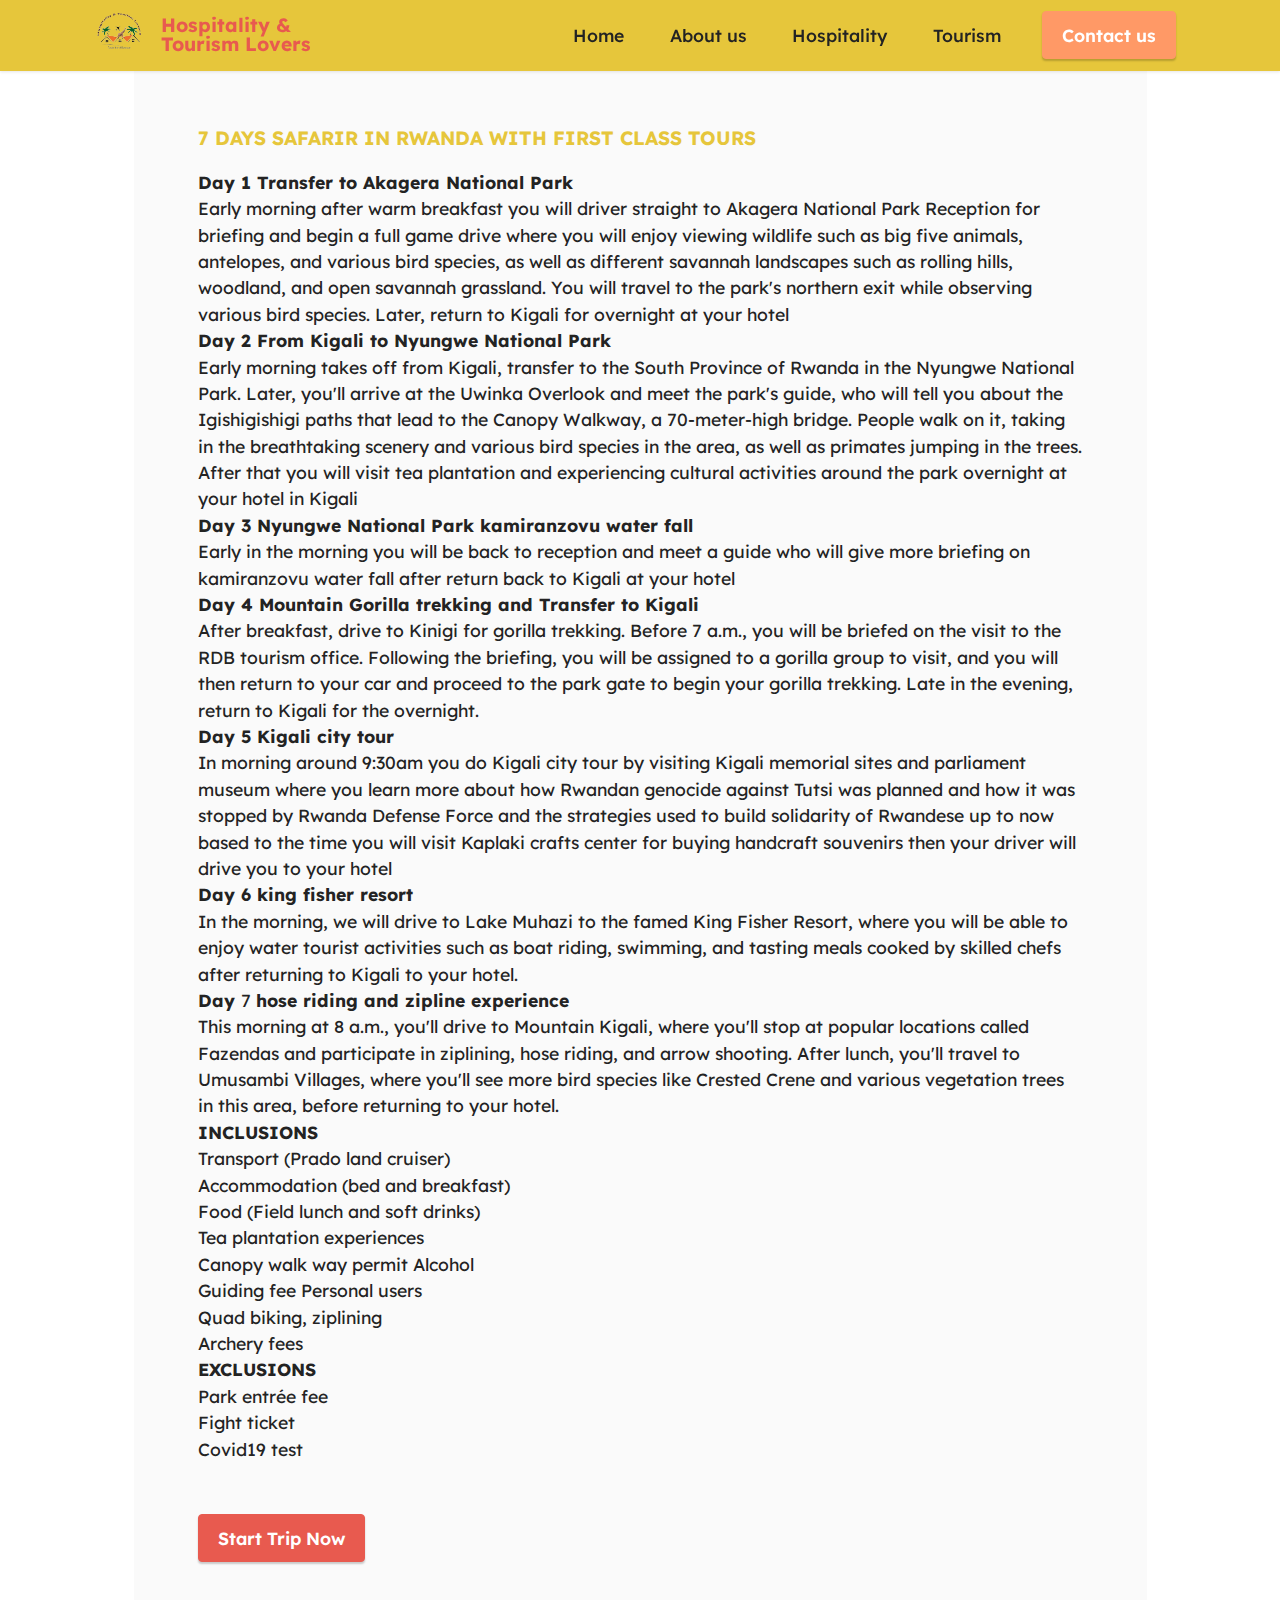
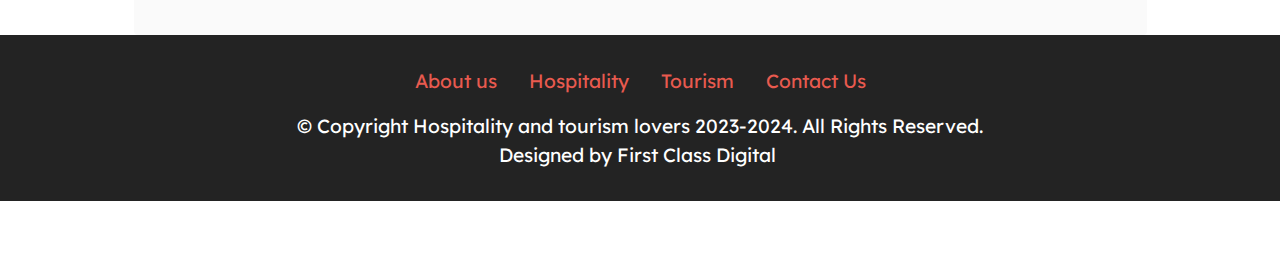
<file: 7 DAYS SAFARIR IN RWANDA WITH FIRST CLASS TOURS.html>
<!DOCTYPE html>
<html  >
<head>
  <!-- Site made with Mobirise Website Builder v5.7.4, https://mobirise.com -->
  <meta charset="UTF-8">
  <meta http-equiv="X-UA-Compatible" content="IE=edge">
  <meta name="generator" content="Mobirise v5.7.4, mobirise.com">
  <meta name="viewport" content="width=device-width, initial-scale=1, minimum-scale=1">
  <link rel="shortcut icon" href="assets/images/final-logo-removebg-preview-124x95.png" type="image/x-icon">
  <meta name="description" content="">
  
  
  <title>7 DAYS SAFARIR IN RWANDA WITH FIRST CLASS TOURS</title>
  <link rel="stylesheet" href="assets/bootstrap/css/bootstrap.min.css">
  <link rel="stylesheet" href="assets/bootstrap/css/bootstrap-grid.min.css">
  <link rel="stylesheet" href="assets/bootstrap/css/bootstrap-reboot.min.css">
  <link rel="stylesheet" href="assets/dropdown/css/style.css">
  <link rel="stylesheet" href="assets/socicon/css/styles.css">
  <link rel="stylesheet" href="assets/theme/css/style.css">
  <link rel="preload" href="https://fonts.googleapis.com/css?family=Lexend:100,200,300,400,500,600,700,800,900&display=swap" as="style" onload="this.onload=null;this.rel='stylesheet'">
  <noscript><link rel="stylesheet" href="https://fonts.googleapis.com/css?family=Lexend:100,200,300,400,500,600,700,800,900&display=swap"></noscript>
  <link rel="preload" as="style" href="assets/mobirise/css/mbr-additional.css"><link rel="stylesheet" href="assets/mobirise/css/mbr-additional.css" type="text/css">

  
  
  
</head>
<body>
  
  <section data-bs-version="5.1" class="menu menu2 cid-txP1tMkeaT" once="menu" id="menu2-1p">
    
    <nav class="navbar navbar-dropdown navbar-fixed-top navbar-expand-lg">
        <div class="container">
            <div class="navbar-brand">
                <span class="navbar-logo">
                    <a href="https://mobiri.se">
                        <img src="assets/images/final-logo-removebg-preview-124x95.png" alt="Mobirise Website Builder" style="height: 3rem;">
                    </a>
                </span>
                <span class="navbar-caption-wrap"><a class="navbar-caption text-primary display-7" href="https://mobiri.se">Hospitality &amp;&nbsp;<br>Tourism Lovers</a></span>
            </div>
            <button class="navbar-toggler" type="button" data-toggle="collapse" data-bs-toggle="collapse" data-target="#navbarSupportedContent" data-bs-target="#navbarSupportedContent" aria-controls="navbarNavAltMarkup" aria-expanded="false" aria-label="Toggle navigation">
                <div class="hamburger">
                    <span></span>
                    <span></span>
                    <span></span>
                    <span></span>
                </div>
            </button>
            <div class="collapse navbar-collapse" id="navbarSupportedContent">
                <ul class="navbar-nav nav-dropdown" data-app-modern-menu="true"><li class="nav-item"><a class="nav-link link text-black text-primary display-4" href="index.html">Home</a></li>
                    <li class="nav-item"><a class="nav-link link text-black text-primary display-4" href="ABOUT US.html" target="_blank">About us</a></li><li class="nav-item"><a class="nav-link link text-black text-primary display-4" href="page7.html" aria-expanded="false" target="_blank">Hospitality</a></li>
                    <li class="nav-item"><a class="nav-link link text-black text-primary display-4" href="Tourism.html" aria-expanded="false" target="_blank">Tourism</a>
                    </li></ul>
                
                <div class="navbar-buttons mbr-section-btn"><a class="btn btn-danger display-4" href="page8.html">Contact us</a></div>
            </div>
        </div>
    </nav>
</section>

<section data-bs-version="5.1" class="content15 cid-txP1tQbclU" id="content15-1q">

    

    
    
    <div class="container">
        <div class="row justify-content-center">
            <div class="card col-md-12 col-lg-11">
                <div class="card-wrapper">
                    <div class="card-box align-left">
                        <h4 class="card-title mbr-fonts-style mbr-white mb-3 display-7"><strong>7 DAYS SAFARIR IN RWANDA WITH FIRST CLASS TOURS
</strong></h4>
                        <p class="mbr-text mbr-fonts-style display-4"><strong>Day 1 Transfer to Akagera National Park 
</strong><br>Early morning after warm breakfast you will driver straight to Akagera National Park Reception&nbsp;for briefing and begin a full game drive where you will enjoy viewing wildlife such as big five&nbsp;animals, antelopes, and various bird species, as well as different savannah landscapes such as&nbsp;rolling hills, woodland, and open savannah grassland. You will travel to the park's northern exit&nbsp;while observing various bird species. Later, return to Kigali for overnight at your hotel 
<br><strong>Day 2 From Kigali to Nyungwe National Park 
</strong><br>Early morning takes off from Kigali, transfer to the South Province of Rwanda in the Nyungwe&nbsp;National Park. Later, you'll arrive at the Uwinka Overlook and meet the park's guide, who will&nbsp;tell you about the Igishigishigi paths that lead to the Canopy Walkway, a 70-meter-high bridge.&nbsp;People walk on it, taking in the breathtaking scenery and various bird species in the area, as well&nbsp;as primates jumping in the trees. After that you will visit tea plantation and experiencing cultural&nbsp;activities around the park overnight at your hotel in Kigali 
<br><strong>Day 3 Nyungwe National Park kamiranzovu water fall 
</strong><br>Early in the morning you will be back to reception and meet a guide who will give more briefing&nbsp;on kamiranzovu water fall after return back to Kigali at your hotel&nbsp;<br><strong>Day 4 Mountain Gorilla trekking and Transfer to Kigali 
</strong><br>After breakfast, drive to Kinigi for gorilla trekking. Before 7 a.m., you will be briefed on the visit&nbsp;to the RDB tourism office. Following the briefing, you will be assigned to a gorilla group to&nbsp;visit, and you will then return to your car and proceed to the park gate to begin your gorilla&nbsp;trekking. Late in the evening, return to Kigali for the overnight.
<br><strong>Day 5 Kigali city tour
</strong><br>In morning around 9:30am you do Kigali city tour by visiting Kigali memorial sites and&nbsp;parliament museum where you learn more about how Rwandan genocide against Tutsi was&nbsp;planned and how it was stopped by Rwanda Defense Force and the strategies used to build&nbsp;solidarity of Rwandese up to now based to the time you will visit Kaplaki crafts center for&nbsp;buying handcraft souvenirs then your driver will drive you to your hotel 
<br><strong>Day 6 king fisher resort 
</strong><br>In the morning, we will drive to Lake Muhazi to the famed King Fisher Resort, where you will&nbsp;be able to enjoy water tourist activities such as boat riding, swimming, and tasting meals cooked&nbsp;by skilled chefs after returning to Kigali to your hotel.
<br><strong>Day&nbsp;</strong>7&nbsp;<strong>hose riding and zipline experience 
</strong><br>This morning at 8 a.m., you'll drive to Mountain Kigali, where you'll stop at popular locations&nbsp;called Fazendas and participate in ziplining, hose riding, and arrow shooting. After lunch, you'll&nbsp;travel to Umusambi Villages, where you'll see more bird species like Crested Crene and various&nbsp;vegetation trees in this area, before returning to your hotel.<br><strong>INCLUSIONS
</strong><br>Transport (Prado land cruiser)
<br>Accommodation (bed and breakfast)
<br>Food (Field lunch and soft drinks)
<br>Tea plantation experiences<br> Canopy walk way permit Alcohol
<br>Guiding fee Personal users
<br>Quad biking, ziplining
<br>Archery fees<br><strong>EXCLUSIONS
</strong><br>Park entrée fee
<br>Fight ticket
<br>Covid19 test
<br><br></p>
                        <div class="mbr-section-btn mt-3"><a class="btn btn-primary display-4" href="page8.html">Start Trip Now</a></div>
                    </div>
                </div>
            </div>
        </div>
    </div>
</section>

<section data-bs-version="5.1" class="footer3 cid-tyh1aLRF8Y" once="footers" id="footer3-2w">

    

    

    <div class="container">
        <div class="media-container-row align-center mbr-white">
            <div class="row row-links">
                <ul class="foot-menu">
                    
                    
                    
                    
                    
                <li class="foot-menu-item mbr-fonts-style display-7">
                        <a class="text-primary" href="ABOUT US.html">About us</a>
                    </li><li class="foot-menu-item mbr-fonts-style display-7"><a href="page7.html" class="text-primary">Hospitality</a></li><li class="foot-menu-item mbr-fonts-style display-7"><a href="Tourism.html" class="text-primary">Tourism</a></li><li class="foot-menu-item mbr-fonts-style display-7"><a href="page8.html" class="text-primary">Contact Us</a></li></ul>
            </div>
            
            <div class="row row-copirayt">
                <p class="mbr-text mb-0 mbr-fonts-style mbr-white align-center display-7">
                    © Copyright Hospitality and tourism lovers 2023-2024. All Rights Reserved.<br>Designed by First Class Digital&nbsp;</p>
            </div>
        </div>
    </div>
</section><section class="display-7" style="padding: 0;align-items: center;justify-content: center;flex-wrap: wrap;    align-content: center;display: flex;position: relative;height: 4rem;">  <script src="assets/smoothscroll/smooth-scroll.js"></script>  <script src="assets/ytplayer/index.js"></script>  <script src="assets/dropdown/js/navbar-dropdown.js"></script>  <script src="assets/theme/js/script.js"></script>  
  
  
</body>
</html>
</file>
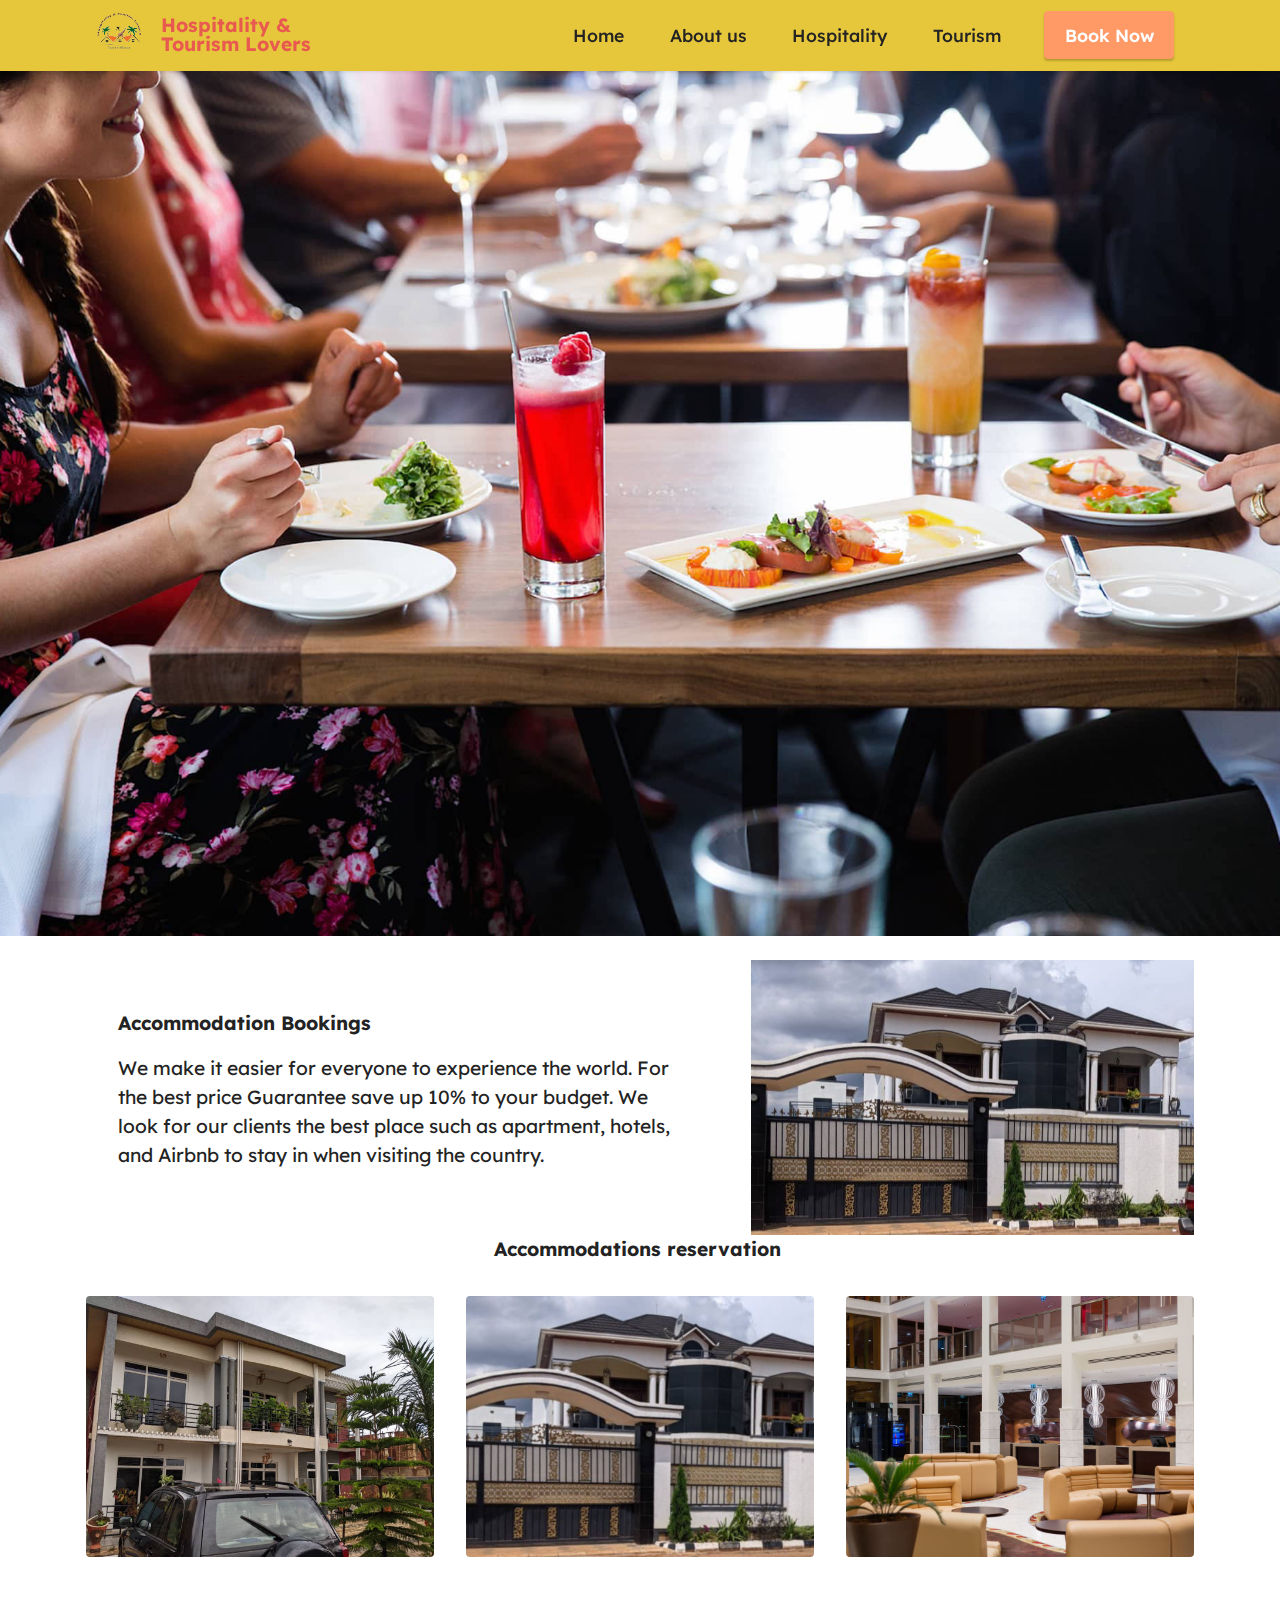
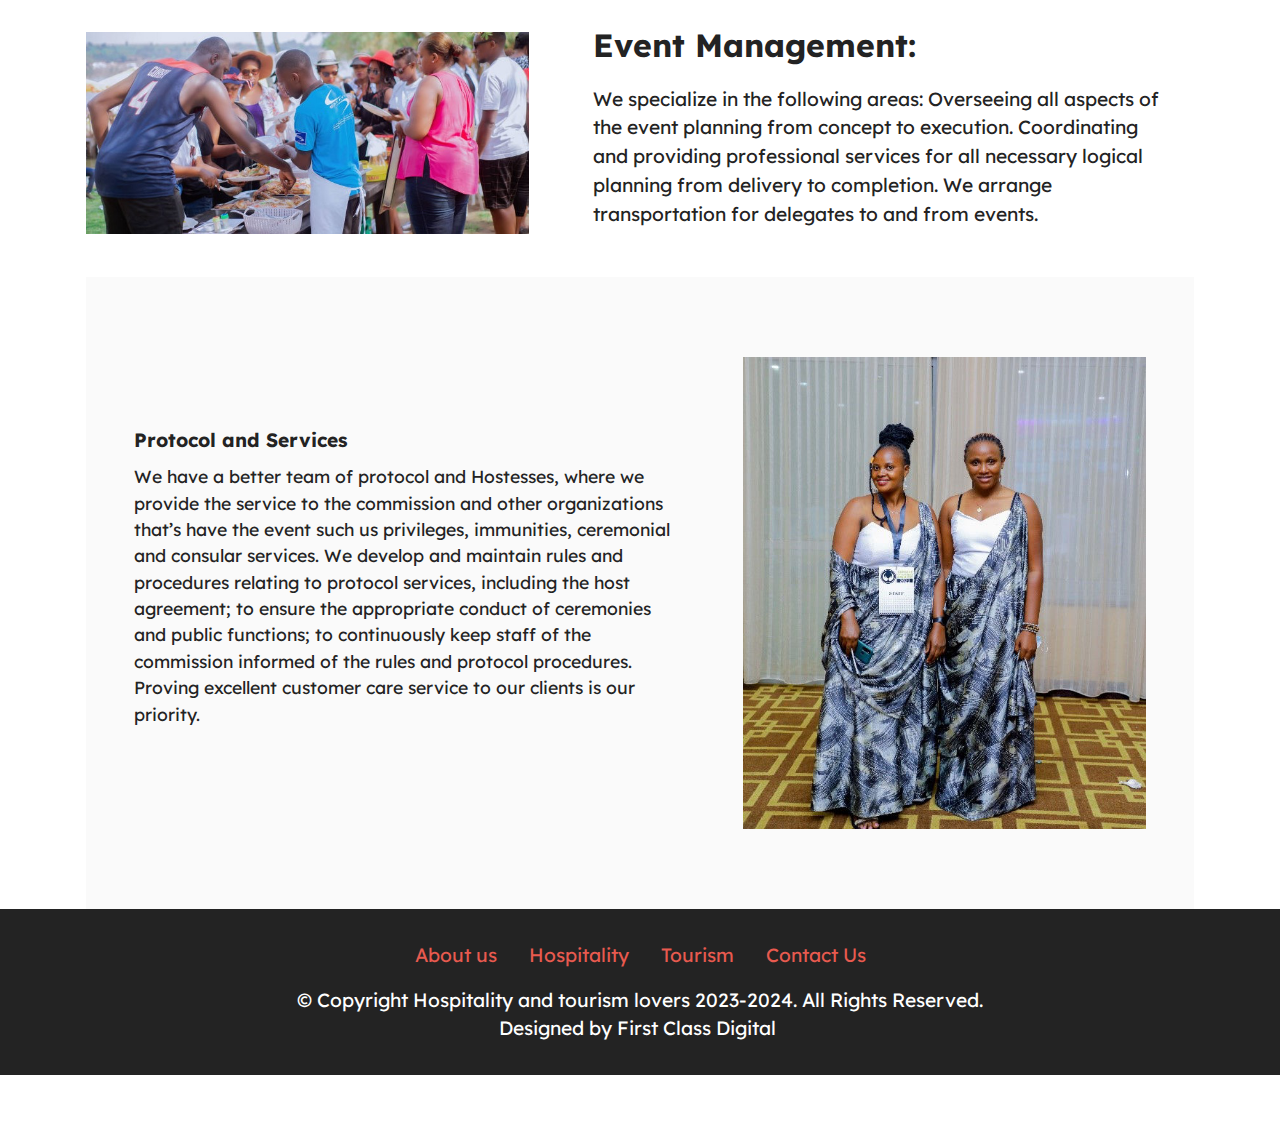
<file: page7.html>
<!DOCTYPE html>
<html  >
<head>
  <!-- Site made with Mobirise Website Builder v5.7.4, https://mobirise.com -->
  <meta charset="UTF-8">
  <meta http-equiv="X-UA-Compatible" content="IE=edge">
  <meta name="generator" content="Mobirise v5.7.4, mobirise.com">
  <meta name="viewport" content="width=device-width, initial-scale=1, minimum-scale=1">
  <link rel="shortcut icon" href="assets/images/final-logo-removebg-preview-124x95.png" type="image/x-icon">
  <meta name="description" content="ht">
  
  
  <title>ht</title>
  <link rel="stylesheet" href="assets/bootstrap/css/bootstrap.min.css">
  <link rel="stylesheet" href="assets/bootstrap/css/bootstrap-grid.min.css">
  <link rel="stylesheet" href="assets/bootstrap/css/bootstrap-reboot.min.css">
  <link rel="stylesheet" href="assets/parallax/jarallax.css">
  <link rel="stylesheet" href="assets/dropdown/css/style.css">
  <link rel="stylesheet" href="assets/socicon/css/styles.css">
  <link rel="stylesheet" href="assets/theme/css/style.css">
  <link rel="preload" href="https://fonts.googleapis.com/css?family=Lexend:100,200,300,400,500,600,700,800,900&display=swap" as="style" onload="this.onload=null;this.rel='stylesheet'">
  <noscript><link rel="stylesheet" href="https://fonts.googleapis.com/css?family=Lexend:100,200,300,400,500,600,700,800,900&display=swap"></noscript>
  <link rel="preload" as="style" href="assets/mobirise/css/mbr-additional.css"><link rel="stylesheet" href="assets/mobirise/css/mbr-additional.css" type="text/css">

  
  
  
</head>
<body>
  
  <section data-bs-version="5.1" class="menu menu2 cid-txPlTM90LI" once="menu" id="menu2-1v">
    
    <nav class="navbar navbar-dropdown navbar-fixed-top navbar-expand-lg">
        <div class="container">
            <div class="navbar-brand">
                <span class="navbar-logo">
                    <a href="https://mobiri.se">
                        <img src="assets/images/final-logo-removebg-preview-124x95.png" alt="Mobirise Website Builder" style="height: 3rem;">
                    </a>
                </span>
                <span class="navbar-caption-wrap"><a class="navbar-caption text-primary display-7" href="https://mobiri.se">Hospitality &amp;&nbsp;<br>Tourism Lovers</a></span>
            </div>
            <button class="navbar-toggler" type="button" data-toggle="collapse" data-bs-toggle="collapse" data-target="#navbarSupportedContent" data-bs-target="#navbarSupportedContent" aria-controls="navbarNavAltMarkup" aria-expanded="false" aria-label="Toggle navigation">
                <div class="hamburger">
                    <span></span>
                    <span></span>
                    <span></span>
                    <span></span>
                </div>
            </button>
            <div class="collapse navbar-collapse" id="navbarSupportedContent">
                <ul class="navbar-nav nav-dropdown" data-app-modern-menu="true"><li class="nav-item"><a class="nav-link link text-black text-primary display-4" href="index.html">Home</a></li>
                    <li class="nav-item"><a class="nav-link link text-black text-primary display-4" href="ABOUT US.html" target="_blank">About us</a></li><li class="nav-item"><a class="nav-link link text-black text-primary display-4" href="page7.html" aria-expanded="false" target="_blank">Hospitality</a></li>
                    <li class="nav-item"><a class="nav-link link text-black text-primary display-4" href="Tourism.html" aria-expanded="false" target="_blank">Tourism</a>
                    </li></ul>
                
                    <div class="navbar-buttons mbr-section-btn"><a class="btn btn-danger display-4" href="book.php">Book Now</a></div>
            </div>
        </div>
    </nav>
</section>

<section data-bs-version="5.1" class="header5 cid-txPoOyg70D mbr-fullscreen mbr-parallax-background" id="header5-24">

    

    
    <div class="mbr-overlay" style="opacity: 0; background-color: rgb(255, 255, 255);"></div>

    <div class="container-fluid">
        <div class="row justify-content-end">
            <div class="col-12 col-lg-4">
                
                
                
                
            </div>
        </div>
    </div>
</section>

<section data-bs-version="5.1" class="image2 cid-txPr6lwbcV" id="image2-26">
    

    
    

    <div class="container">
        <div class="row align-items-center">
            <div class="col-12 col-lg-5">
                <div class="image-wrapper">
                    <img src="assets/images/2b589b2e-a296-4296-a341-f7fceb3121dc-704x939.jpeg" alt="Mobirise Website Builder">
                    
                </div>
            </div>
            <div class="col-12 col-lg">
                <div class="text-wrapper">
                    <h3 class="mbr-section-title mbr-fonts-style mb-3 display-7"><strong>Accommodation Bookings</strong></h3>
                    <p class="mbr-text mbr-fonts-style display-7">We make it easier for everyone to experience the world. For the best price Guarantee save up 10% to your budget. We look for our clients the best place such as apartment, hotels, and Airbnb to stay in when visiting the country. </p>
                </div>
            </div>
        </div>
    </div>
</section>

<section data-bs-version="5.1" class="gallery1 cid-txPsQEpyUF" id="gallery1-27">
    
    
    <div class="container">
        <div class="mbr-section-head">
            <h4 class="mbr-section-title mbr-fonts-style align-center mb-0 display-7"><strong>Accommodations reservation&nbsp;</strong></h4>
            
        </div>
        <div class="row mt-4">
            <div class="item features-image сol-12 col-md-6 col-lg-4">
                <div class="item-wrapper">
                    <div class="item-img">
                        <img src="assets/images/b5cd55f1-3634-43ae-b15e-ed1e6c04bc44-593x445.jpg" alt="Mobirise Website Builder">
                    </div>
                    
                    
                </div>
            </div>
            <div class="item features-image сol-12 col-md-6 col-lg-4">
                <div class="item-wrapper">
                    <div class="item-img">
                        <img src="assets/images/2b589b2e-a296-4296-a341-f7fceb3121dc-593x791.jpeg" alt="Mobirise Website Builder">
                    </div>
                    
                    
                </div>
            </div>
            <div class="item features-image сol-12 col-md-6 col-lg-4">
                <div class="item-wrapper">
                    <div class="item-img">
                        <img src="assets/images/1460165b-z-1-593x395.jpg" alt="Mobirise Website Builder">
                    </div>
                    
                    
                </div>
            </div>
            
        </div>
    </div>
</section>

<section data-bs-version="5.1" class="image1 cid-txPr5HOnmX" id="image1-25">
    

    
    

    <div class="container">
        <div class="row align-items-center">
            <div class="col-12 col-lg-5">
                <div class="image-wrapper">
                    <img src="assets/images/ccjules250179-704x470.jpeg" alt="Mobirise Website Builder">
                    
                </div>
            </div>
            <div class="col-12 col-lg">
                <div class="text-wrapper">
                    <h3 class="mbr-section-title mbr-fonts-style mb-3 display-5"><strong>Event Management:&nbsp;</strong></h3>
                    <p class="mbr-text mbr-fonts-style display-7">We specialize in the following areas: Overseeing all aspects of the event planning from concept to execution. Coordinating and providing professional services for all necessary logical planning from delivery to completion. We arrange transportation for delegates to and from events.</p>
                </div>
            </div>
        </div>
    </div>
</section>

<section data-bs-version="5.1" class="features15 cid-txPyMfAxFz" id="features16-29">

    

    
    
    <div class="container">
        <div class="content-wrapper">
            <div class="row align-items-center">
                <div class="col-12 col-lg">
                    <div class="text-wrapper">
                        <h6 class="card-title mbr-fonts-style display-7"><strong>Protocol and Services&nbsp;</strong></h6>
                        <p class="mbr-text mbr-fonts-style mb-4 display-4">We have a better team of protocol and Hostesses, where we provide the service to the commission and other organizations that’s have the event such us privileges, immunities, ceremonial and consular services. We develop and maintain rules and procedures relating to protocol services, including the host agreement; to ensure the appropriate conduct of ceremonies and public functions; to continuously keep staff of the commission informed of the rules and protocol procedures. Proving excellent customer care service to our clients is our priority.&nbsp;</p>
                        
                    </div>
                </div>
                <div class="col-12 col-lg-5">
                    <div class="image-wrapper">
                        <img src="assets/images/ergh-554x649.jpg" alt="Mobirise Website Builder">
                    </div>
                </div>
            </div>
        </div>
    </div>
</section>

<section data-bs-version="5.1" class="footer3 cid-txPAcqsYC6" once="footers" id="footer3-2b">

    

    

    <div class="container">
        <div class="media-container-row align-center mbr-white">
            <div class="row row-links">
                <ul class="foot-menu">
                    
                    
                    
                    
                    
                <li class="foot-menu-item mbr-fonts-style display-7">
                        <a class="text-primary" href="ABOUT US.html">About us</a>
                    </li><li class="foot-menu-item mbr-fonts-style display-7"><a href="page7.html" class="text-primary">Hospitality</a></li><li class="foot-menu-item mbr-fonts-style display-7"><a href="Tourism.html" class="text-primary">Tourism</a></li><li class="foot-menu-item mbr-fonts-style display-7"><a href="page8.html" class="text-primary">Contact Us</a></li></ul>
            </div>
            
            <div class="row row-copirayt">
                <p class="mbr-text mb-0 mbr-fonts-style mbr-white align-center display-7">
                    © Copyright Hospitality and tourism lovers 2023-2024. All Rights Reserved.<br>Designed by First Class Digital&nbsp;</p>
            </div>
        </div>
    </div>
</section><section class="display-7" style="padding: 0;align-items: center;justify-content: center;flex-wrap: wrap;    align-content: center;display: flex;position: relative;height: 4rem;"> <script src="assets/parallax/jarallax.js"></script>  <script src="assets/smoothscroll/smooth-scroll.js"></script>  <script src="assets/ytplayer/index.js"></script>  <script src="assets/dropdown/js/navbar-dropdown.js"></script>  <script src="assets/theme/js/script.js"></script>  
  
  
</body>
</html>
</file>
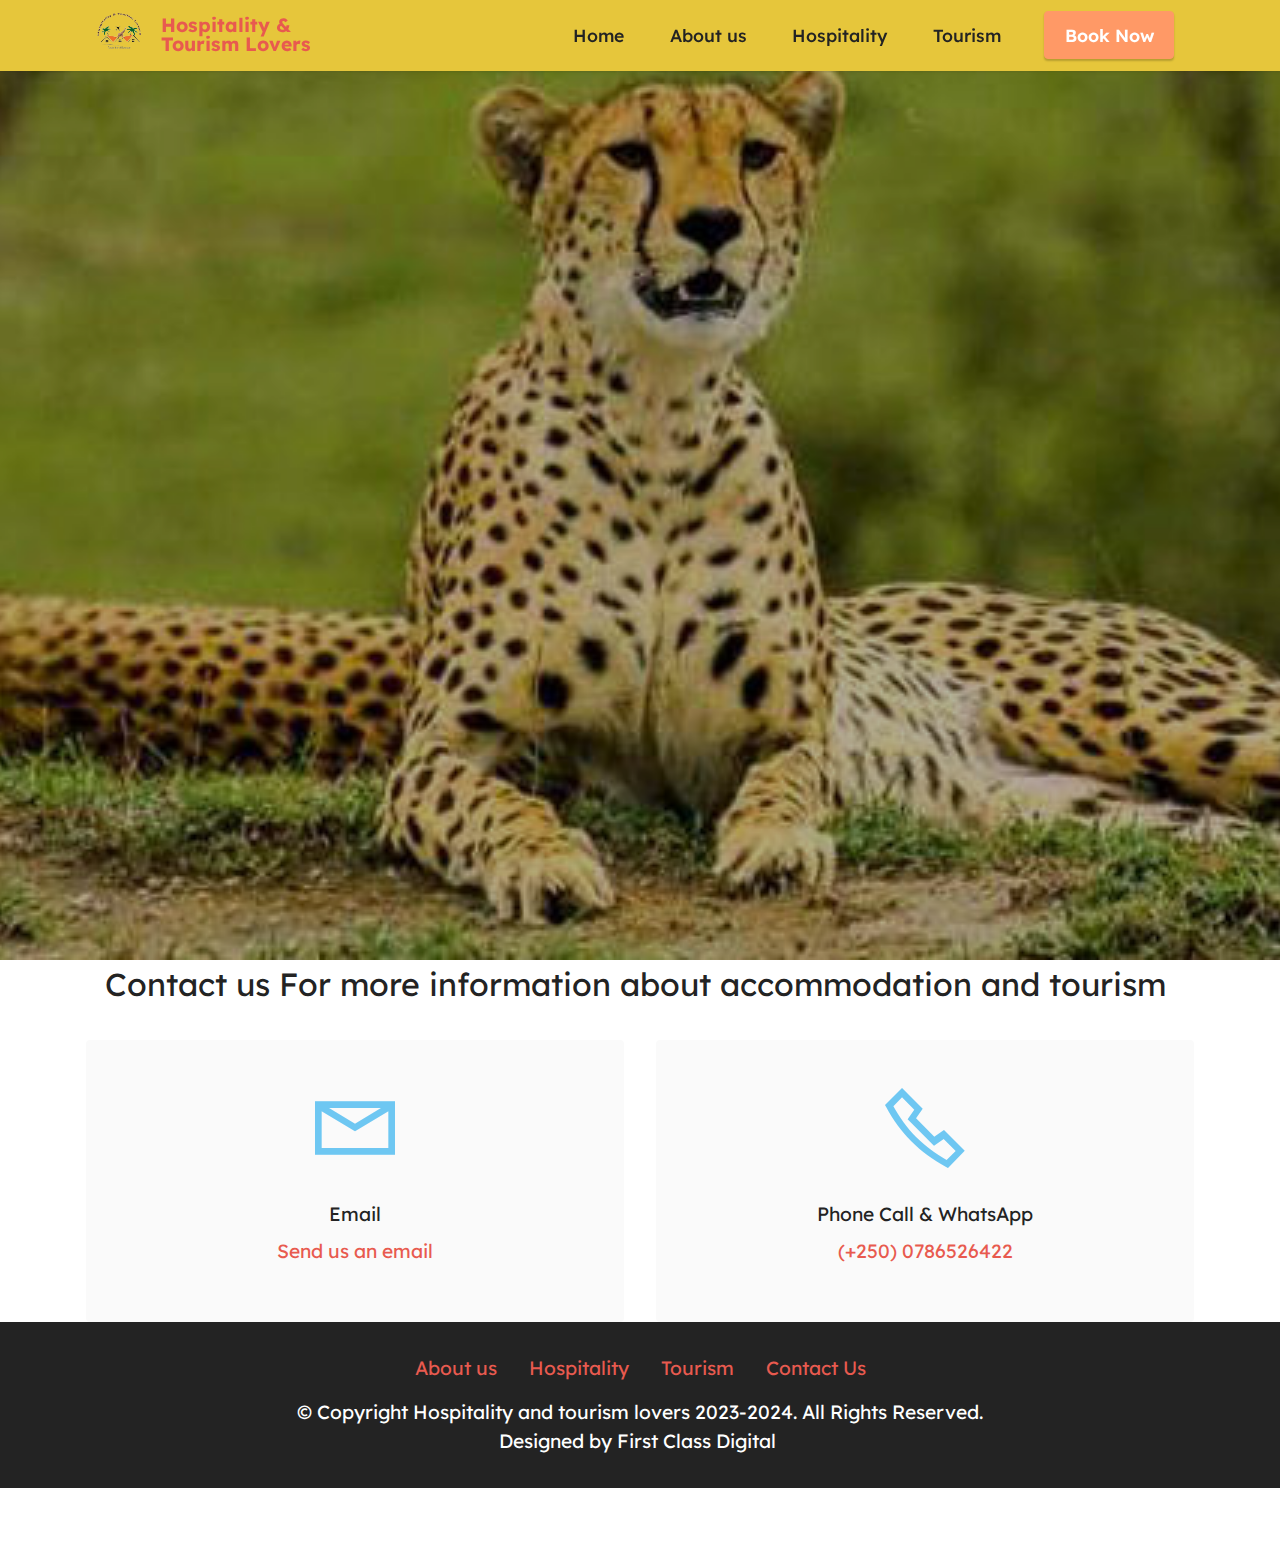
<file: page8.html>
<!DOCTYPE html>
<html  >
<head>
  <!-- Site made with Mobirise Website Builder v5.7.4, https://mobirise.com -->
  <meta charset="UTF-8">
  <meta http-equiv="X-UA-Compatible" content="IE=edge">
  <meta name="generator" content="Mobirise v5.7.4, mobirise.com">
  <meta name="viewport" content="width=device-width, initial-scale=1, minimum-scale=1">
  <link rel="shortcut icon" href="assets/images/final-logo-removebg-preview-124x95.png" type="image/x-icon">
  <meta name="description" content="">
  
  
  <title>BOOK NOW</title>
  <link rel="stylesheet" href="assets/web/assets/mobirise-icons2/mobirise2.css">
  <link rel="stylesheet" href="assets/bootstrap/css/bootstrap.min.css">
  <link rel="stylesheet" href="assets/bootstrap/css/bootstrap-grid.min.css">
  <link rel="stylesheet" href="assets/bootstrap/css/bootstrap-reboot.min.css">
  <link rel="stylesheet" href="assets/dropdown/css/style.css">
  <link rel="stylesheet" href="assets/socicon/css/styles.css">
  <link rel="stylesheet" href="assets/theme/css/style.css">
  <link rel="preload" href="https://fonts.googleapis.com/css?family=Lexend:100,200,300,400,500,600,700,800,900&display=swap" as="style" onload="this.onload=null;this.rel='stylesheet'">
  <noscript><link rel="stylesheet" href="https://fonts.googleapis.com/css?family=Lexend:100,200,300,400,500,600,700,800,900&display=swap"></noscript>
  <link rel="preload" as="style" href="assets/mobirise/css/mbr-additional.css"><link rel="stylesheet" href="assets/mobirise/css/mbr-additional.css" type="text/css">

  
  
  
</head>
<body>
  
  <section data-bs-version="5.1" class="menu menu2 cid-txUWSpwPkq" once="menu" id="menu2-2k">
    
    <nav class="navbar navbar-dropdown navbar-fixed-top navbar-expand-lg">
        <div class="container">
            <div class="navbar-brand">
                <span class="navbar-logo">
                    <a href="https://mobiri.se">
                        <img src="assets/images/final-logo-removebg-preview-124x95.png" alt="Mobirise Website Builder" style="height: 3rem;">
                    </a>
                </span>
                <span class="navbar-caption-wrap"><a class="navbar-caption text-primary display-7" href="https://mobiri.se">Hospitality &amp;&nbsp;<br>Tourism Lovers</a></span>
            </div>
            <button class="navbar-toggler" type="button" data-toggle="collapse" data-bs-toggle="collapse" data-target="#navbarSupportedContent" data-bs-target="#navbarSupportedContent" aria-controls="navbarNavAltMarkup" aria-expanded="false" aria-label="Toggle navigation">
                <div class="hamburger">
                    <span></span>
                    <span></span>
                    <span></span>
                    <span></span>
                </div>
            </button>
            <div class="collapse navbar-collapse" id="navbarSupportedContent">
                <ul class="navbar-nav nav-dropdown" data-app-modern-menu="true"><li class="nav-item"><a class="nav-link link text-black text-primary display-4" href="index.html">Home</a></li>
                    <li class="nav-item"><a class="nav-link link text-black text-primary display-4" href="ABOUT US.html" target="_blank">About us</a></li><li class="nav-item"><a class="nav-link link text-black text-primary display-4" href="page7.html" aria-expanded="false" target="_blank">Hospitality</a></li>
                    <li class="nav-item"><a class="nav-link link text-black text-primary display-4" href="Tourism.html" aria-expanded="false" target="_blank">Tourism</a>
                    </li></ul>
                
                    <div class="navbar-buttons mbr-section-btn"><a class="btn btn-danger display-4" href="book.php">Book Now</a></div>
            </div>
        </div>
    </nav>
</section>

<section data-bs-version="5.1" class="header3 cid-tygT3bk53C mbr-fullscreen" id="header3-2q">

    

    
    <div class="mbr-overlay" style="opacity: 0.3; background-color: rgb(0, 0, 0);"></div>

    <div class="align-center container-fluid">
        <div class="row justify-content-end">
            <div class="col-12 col-lg-8">
                
                
                
                
            </div>
        </div>
    </div>
</section>

<section data-bs-version="5.1" class="contacts1 cid-tygSOxXTMZ" id="contacts1-2p">

    

    
    
    <div class="container">
        <div class="mbr-section-head">
            <h3 class="mbr-section-title mbr-fonts-style align-center mb-0 display-5">Contact us For more information&nbsp;about accommodation and tourism&nbsp;</h3>
            
        </div>
        <div class="row justify-content-center mt-4">
            <div class="card col-12 col-lg-6">
                <div class="card-wrapper">
                    <div class="card-box align-center">
                        <div class="image-wrapper">
                            <span class="mbr-iconfont mobi-mbri-letter mobi-mbri" style="color: rgb(110, 199, 242); fill: rgb(110, 199, 242);"></span>
                        </div>
                        <h4 class="card-title mbr-fonts-style mb-2 display-7">
                            Email
                        </h4>
                        
                        <h5 class="link mbr-fonts-style display-7"><a href="mailto:info.h8tl@gmail.com" class="text-primary">Send us an
                                email</a>
                        </h5>
                    </div>
                </div>
            </div>
            <div class="card col-12 col-lg-6">
                <div class="card-wrapper">
                    <div class="card-box align-center">
                        <div class="image-wrapper">
                            <span class="mbr-iconfont mobi-mbri-phone mobi-mbri" style="color: rgb(110, 199, 242); fill: rgb(110, 199, 242);"></span>
                        </div>
                        <h4 class="card-title mbr-fonts-style align-center mb-2 display-7">
                            Phone Call &amp;&nbsp;<span style="font-size: 19.2px;">WhatsApp</span></h4>
                        
                        <h5 class="link mbr-black mbr-fonts-style display-7"><a href="https://wa.me/250786526422" class="text-primary">(+250)&nbsp;0786526422</a></h5>
                    </div>
                </div>
            </div>
        </div>
    </div>
</section>

<section data-bs-version="5.1" class="footer3 cid-txUWSnxodT" once="footers" id="footer3-2j">

    

    

    <div class="container">
        <div class="media-container-row align-center mbr-white">
            <div class="row row-links">
                <ul class="foot-menu">
                    
                    
                    
                    
                    
                <li class="foot-menu-item mbr-fonts-style display-7">
                        <a class="text-primary" href="ABOUT US.html">About us</a>
                    </li><li class="foot-menu-item mbr-fonts-style display-7"><a href="page7.html" class="text-primary">Hospitality</a></li><li class="foot-menu-item mbr-fonts-style display-7"><a href="Tourism.html" class="text-primary">Tourism</a></li><li class="foot-menu-item mbr-fonts-style display-7"><a href="page8.html" class="text-primary">Contact Us</a></li></ul>
            </div>
            
            <div class="row row-copirayt">
                <p class="mbr-text mb-0 mbr-fonts-style mbr-white align-center display-7">
                    © Copyright Hospitality and tourism lovers 2023-2024. All Rights Reserved.<br>Designed by First Class Digital&nbsp;</p>
            </div>
        </div>
    </div>
</section><section class="display-7" style="padding: 0;align-items: center;justify-content: center;flex-wrap: wrap;    align-content: center;display: flex;position: relative;height: 4rem;"> <script src="assets/smoothscroll/smooth-scroll.js"></script>  <script src="assets/ytplayer/index.js"></script>  <script src="assets/dropdown/js/navbar-dropdown.js"></script>  <script src="assets/theme/js/script.js"></script>  
  
  
</body>
</html>
</file>
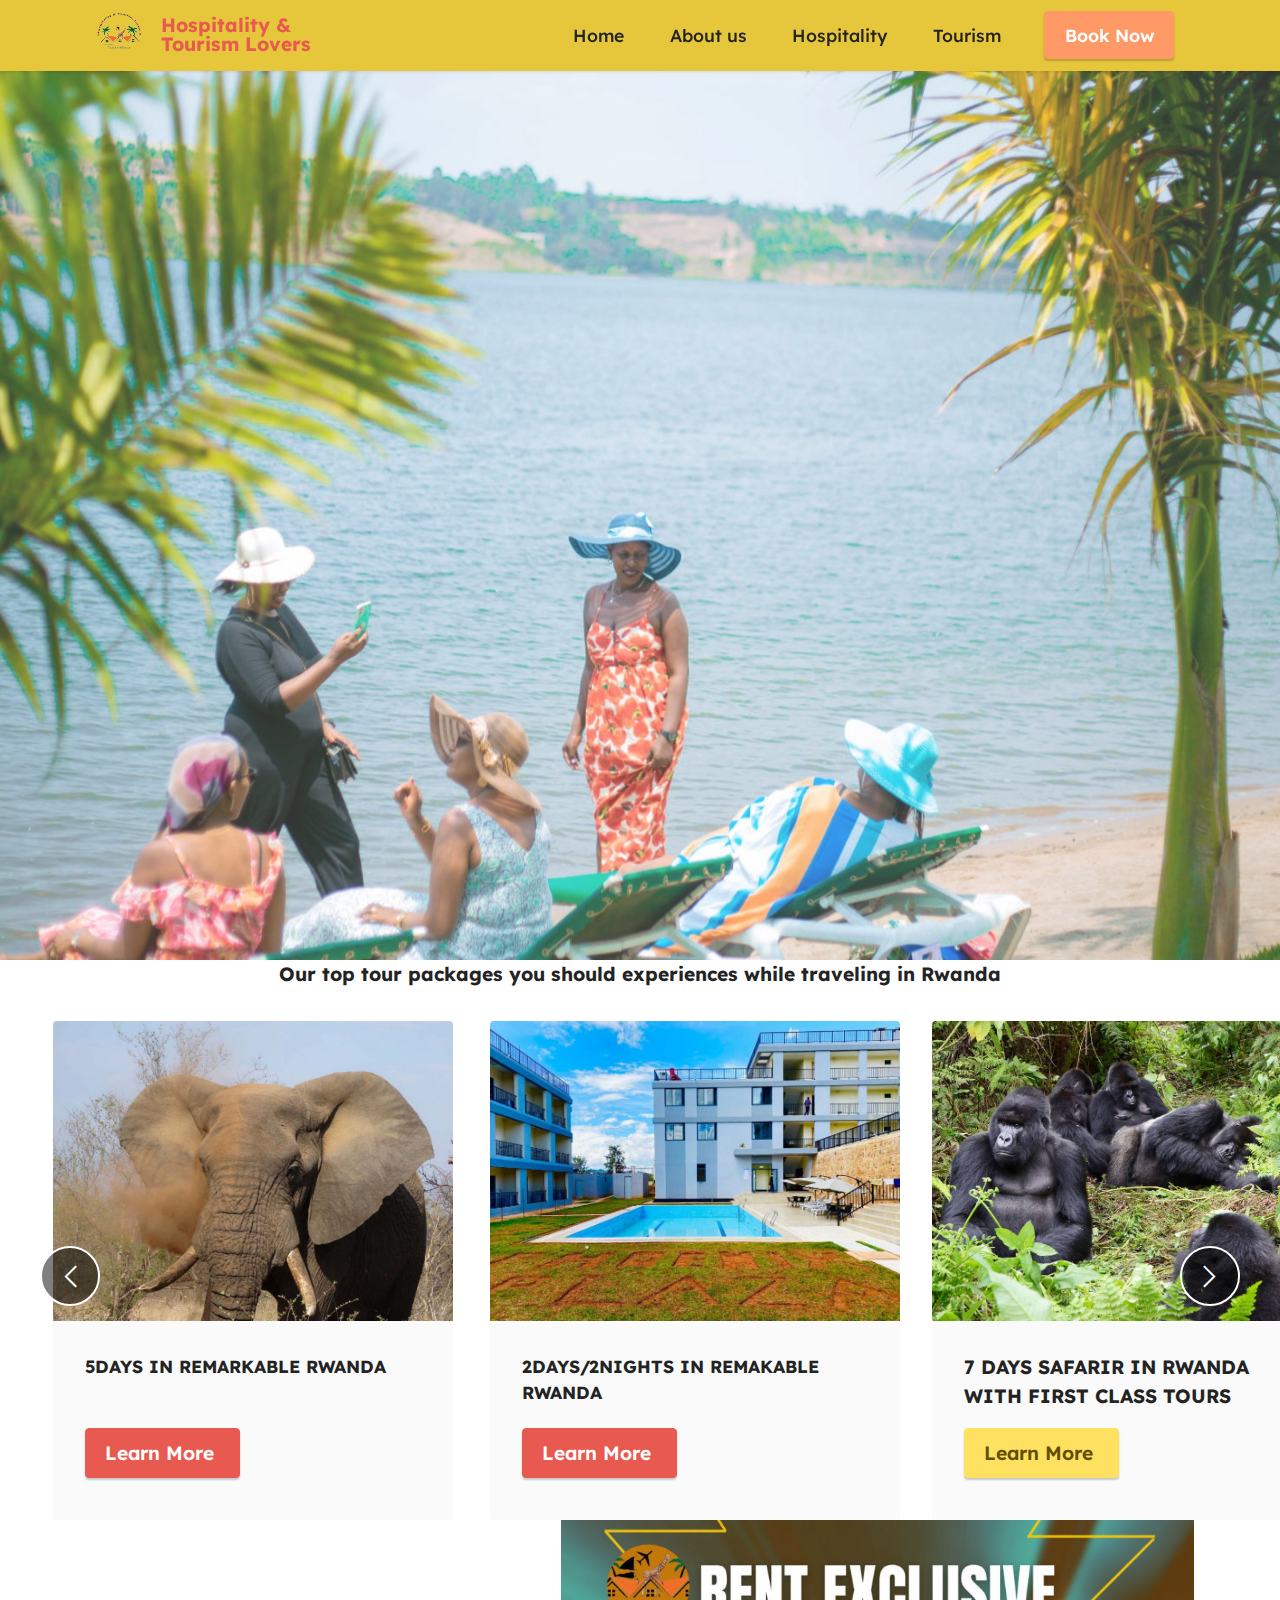
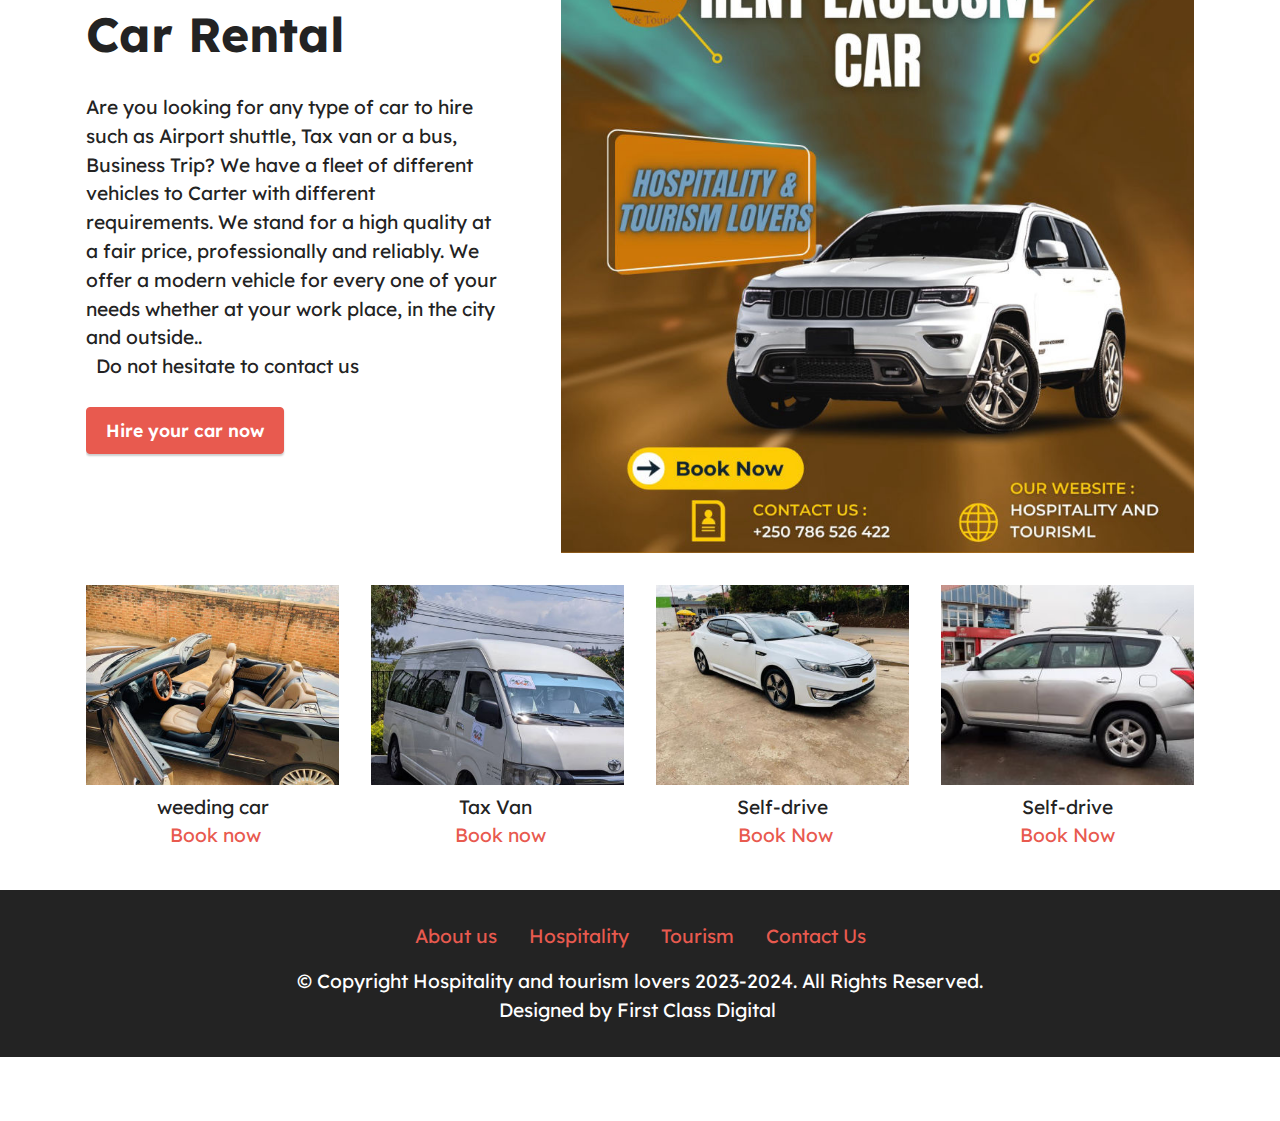
<file: Tourism.html>
<!DOCTYPE html>
<html  >
<head>
  <!-- Site made with Mobirise Website Builder v5.7.4, https://mobirise.com -->
  <meta charset="UTF-8">
  <meta http-equiv="X-UA-Compatible" content="IE=edge">
  <meta name="generator" content="Mobirise v5.7.4, mobirise.com">
  <meta name="viewport" content="width=device-width, initial-scale=1, minimum-scale=1">
  <link rel="shortcut icon" href="assets/images/final-logo-removebg-preview-124x95.png" type="image/x-icon">
  <meta name="description" content="">
  
  
  <title>Tourism</title>
  <link rel="stylesheet" href="assets/web/assets/mobirise-icons2/mobirise2.css">
  <link rel="stylesheet" href="assets/bootstrap/css/bootstrap.min.css">
  <link rel="stylesheet" href="assets/bootstrap/css/bootstrap-grid.min.css">
  <link rel="stylesheet" href="assets/bootstrap/css/bootstrap-reboot.min.css">
  <link rel="stylesheet" href="assets/dropdown/css/style.css">
  <link rel="stylesheet" href="assets/socicon/css/styles.css">
  <link rel="stylesheet" href="assets/theme/css/style.css">
  <link rel="preload" href="https://fonts.googleapis.com/css?family=Lexend:100,200,300,400,500,600,700,800,900&display=swap" as="style" onload="this.onload=null;this.rel='stylesheet'">
  <noscript><link rel="stylesheet" href="https://fonts.googleapis.com/css?family=Lexend:100,200,300,400,500,600,700,800,900&display=swap"></noscript>
  <link rel="preload" as="style" href="assets/mobirise/css/mbr-additional.css"><link rel="stylesheet" href="assets/mobirise/css/mbr-additional.css" type="text/css">

  
  
  
</head>
<body>
  
  <section data-bs-version="5.1" class="menu menu2 cid-txClIRuXtm" once="menu" id="menu2-18">
    
    <nav class="navbar navbar-dropdown navbar-fixed-top navbar-expand-lg">
        <div class="container">
            <div class="navbar-brand">
                <span class="navbar-logo">
                    <a href="https://mobiri.se">
                        <img src="assets/images/final-logo-removebg-preview-124x95.png" alt="Mobirise Website Builder" style="height: 3rem;">
                    </a>
                </span>
                <span class="navbar-caption-wrap"><a class="navbar-caption text-primary display-7" href="https://mobiri.se">Hospitality &amp;&nbsp;<br>Tourism Lovers</a></span>
            </div>
            <button class="navbar-toggler" type="button" data-toggle="collapse" data-bs-toggle="collapse" data-target="#navbarSupportedContent" data-bs-target="#navbarSupportedContent" aria-controls="navbarNavAltMarkup" aria-expanded="false" aria-label="Toggle navigation">
                <div class="hamburger">
                    <span></span>
                    <span></span>
                    <span></span>
                    <span></span>
                </div>
            </button>
            <div class="collapse navbar-collapse" id="navbarSupportedContent">
                <ul class="navbar-nav nav-dropdown" data-app-modern-menu="true"><li class="nav-item"><a class="nav-link link text-black text-primary display-4" href="index.html">Home</a></li>
                    <li class="nav-item"><a class="nav-link link text-black text-primary display-4" href="ABOUT US.html" target="_blank">About us</a></li><li class="nav-item"><a class="nav-link link text-black text-primary display-4" href="page7.html" aria-expanded="false" target="_blank">Hospitality</a></li>
                    <li class="nav-item"><a class="nav-link link text-black text-primary display-4" href="Tourism.html" aria-expanded="false" target="_blank">Tourism</a>
                    </li></ul>
                
                    <div class="navbar-buttons mbr-section-btn"><a class="btn btn-danger display-4" href="book.php">Book Now</a></div>

            </div>
        </div>
    </nav>
</section>

<section data-bs-version="5.1" class="header13 cid-txClIJtF2q mbr-fullscreen" id="header13-15">

    

    
    <div class="mbr-overlay" style="opacity: 0.2; background-color: rgb(255, 255, 255);"></div>

    <div class="align-center container">
        <div class="row justify-content-center">
            <div class="col-12 col-lg-9">
                
                
                
                
                
            </div>
        </div>
    </div>
</section>

<section data-bs-version="5.1" class="slider4 mbr-embla cid-txOTTS9AVl" id="slider4-1k">
    
    
    <div class="position-relative text-center">
        <div class="mbr-section-head">
            <h4 class="mbr-section-title mbr-fonts-style align-center mb-0 display-7"><strong>Our top tour packages you should experiences&nbsp;while traveling in&nbsp;Rwanda</strong></h4>
            
        </div>
        <div class="embla mt-4" data-skip-snaps="true" data-align="center" data-contain-scroll="trimSnaps" data-auto-play-interval="3">
            <div class="embla__viewport container-fluid">
                <div class="embla__container">
                    <div class="embla__slide slider-image item" style="margin-left: 1rem; margin-right: 1rem;">
                        <div class="slide-content">
                            <div class="item-wrapper">
                                <div class="item-img">
                                    <img src="assets/images/featured-ele-dust-1000x750.jpg" alt="Mobirise Website Builder">
                                </div>
                            </div>
                            <div class="item-content">
                                <h5 class="item-title mbr-fonts-style display-4"><strong>5DAYS IN REMARKABLE RWANDA</strong></h5>
                                
                                
                            </div>
                            <div class="mbr-section-btn item-footer mt-2"><a href="page8.html" class="btn item-btn btn-primary display-7">Learn More&nbsp;</a></div>
                        </div>
                    </div>
                    <div class="embla__slide slider-image item" style="margin-left: 1rem; margin-right: 1rem;">
                        <div class="slide-content">
                            <div class="item-wrapper">
                                <div class="item-img">
                                    <img src="assets/images/299699686-1000x661.jpg" alt="Mobirise Website Builder">
                                </div>
                            </div>
                            <div class="item-content">
                                <h5 class="item-title mbr-fonts-style display-4"><strong>2DAYS/2NIGHTS IN REMAKABLE RWANDA</strong></h5>
                                
                                
                            </div>
                            <div class="mbr-section-btn item-footer mt-2"><a href="2DAYS2NIGHTS IN REMAKABLE RWANDA.html" class="btn item-btn btn-primary display-7">Learn More&nbsp;</a></div>
                        </div>
                    </div>
                    <div class="embla__slide slider-image item" style="margin-left: 1rem; margin-right: 1rem;">
                        <div class="slide-content">
                            <div class="item-wrapper">
                                <div class="item-img">
                                    <img src="assets/images/hd-2019-p-1000x663.jpg" alt="Mobirise Website Builder">
                                </div>
                            </div>
                            <div class="item-content">
                                <h5 class="item-title mbr-fonts-style display-7"><strong>7 DAYS SAFARIR IN RWANDA WITH FIRST CLASS TOURS
</strong></h5>
                                
                                
                            </div>
                            <div class="mbr-section-btn item-footer mt-2"><a href="7 DAYS SAFARIR IN RWANDA WITH FIRST CLASS TOURS.html" class="btn item-btn btn-warning display-7" target="_blank">Learn More&nbsp;</a></div>
                        </div>
                    </div>
                    
                </div>
            </div>
            <button class="embla__button embla__button--prev">
                <span class="mobi-mbri mobi-mbri-arrow-prev mbr-iconfont" aria-hidden="true"></span>
                <span class="sr-only visually-hidden visually-hidden">Previous</span>
            </button>
            <button class="embla__button embla__button--next">
                <span class="mobi-mbri mobi-mbri-arrow-next mbr-iconfont" aria-hidden="true"></span>
                <span class="sr-only visually-hidden visually-hidden">Next</span>
            </button>
        </div>
    </div>
</section>

<section data-bs-version="5.1" class="features18 cid-txPiwom9rW" id="features19-1u">

    

    
    
    <div class="container">
        <div class="row justify-content-center">
            <div class="card col-12 col-lg">
                <div class="card-wrapper">
                    <h6 class="card-title mbr-fonts-style mb-4 display-2"><strong>Car Rental</strong></h6>
                    <p class="mbr-text mbr-fonts-style display-7">
                        Are you looking for any type of car to hire such as Airport shuttle, Tax van or a bus, Business Trip? We have a fleet of different vehicles to Carter with different requirements. We stand for a high quality at a fair price, professionally and reliably. We offer a modern vehicle for every one of your needs whether at your work place, in the city and outside..<br>&nbsp; Do not hesitate to contact us<br></p>
                    <div class="mbr-section-btn"><a class="btn btn-primary display-4" href="page8.html">Hire your car now</a></div>
                </div>
            </div>
            <div class="col-12 col-lg-7">
                <div class="image-wrapper">
                    <img src="assets/images/48948242-1f2f-4027-93f3-9b66d88181c5-858x858.jpg" alt="Mobirise Website Builder">
                </div>
            </div>
        </div>
    </div>
</section>

<section data-bs-version="5.1" class="gallery5 mbr-gallery cid-txPaghwqzQ" id="gallery5-1t">
    

    
    

    <div class="container">
        
        <div class="row mbr-gallery mt-4">
            <div class="col-12 col-md-6 col-lg-3 item gallery-image">
                <div class="item-wrapper" data-toggle="modal" data-bs-toggle="modal" data-target="#tyh2lNH4AC-modal" data-bs-target="#tyh2lNH4AC-modal">
                    <img class="w-100" src="assets/images/whatsapp-image-2023-03-07-at-15.10.01-397x298.jpg" alt="Mobirise Website Builder" data-slide-to="0" data-bs-slide-to="0" data-target="#lb-tyh2lNH4AC" data-bs-target="#lb-tyh2lNH4AC">
                    <div class="icon-wrapper">
                        <span class="mobi-mbri mobi-mbri-search mbr-iconfont mbr-iconfont-btn"></span>
                    </div>
                </div>
                <h6 class="mbr-item-subtitle mbr-fonts-style align-center mb-2 mt-2 display-7">
                    weeding car<br><a href="page8.html" class="text-primary">&nbsp;</a><strong><a href="page8.html" class="text-primary">Book now</a></strong></h6>
            </div>
            <div class="col-12 col-md-6 col-lg-3 item gallery-image">
                <div class="item-wrapper" data-toggle="modal" data-bs-toggle="modal" data-target="#tyh2lNH4AC-modal" data-bs-target="#tyh2lNH4AC-modal">
                    <img class="w-100" src="assets/images/whatsapp-image-2023-03-03-at-14.18.37-397x298.jpg" alt="Mobirise Website Builder" data-slide-to="1" data-bs-slide-to="1" data-target="#lb-tyh2lNH4AC" data-bs-target="#lb-tyh2lNH4AC">
                    <div class="icon-wrapper">
                        <span class="mobi-mbri mobi-mbri-search mbr-iconfont mbr-iconfont-btn"></span>
                    </div>
                </div>
                <h6 class="mbr-item-subtitle mbr-fonts-style align-center mb-2 mt-2 display-7">Tax Van&nbsp;<br><em><a href="page8.html" class="text-primary">&nbsp;</a><strong><a href="page8.html" class="text-primary">Book now</a></strong></em></h6>
            </div>
            <div class="col-12 col-md-6 col-lg-3 item gallery-image">
                <div class="item-wrapper" data-toggle="modal" data-bs-toggle="modal" data-target="#tyh2lNH4AC-modal" data-bs-target="#tyh2lNH4AC-modal">
                    <img class="w-100" src="assets/images/whatsapp-image-2023-03-07-at-15.10.10-397x298.jpg" alt="Mobirise Website Builder" data-slide-to="2" data-bs-slide-to="2" data-target="#lb-tyh2lNH4AC" data-bs-target="#lb-tyh2lNH4AC">
                    <div class="icon-wrapper">
                        <span class="mobi-mbri mobi-mbri-search mbr-iconfont mbr-iconfont-btn"></span>
                    </div>
                </div>
                <h6 class="mbr-item-subtitle mbr-fonts-style align-center mb-2 mt-2 display-7">
                    Self-drive<br><strong><a href="page8.html" class="text-primary">&nbsp;Book Now</a></strong></h6>
            </div>
            <div class="col-12 col-md-6 col-lg-3 item gallery-image">
                <div class="item-wrapper" data-toggle="modal" data-bs-toggle="modal" data-target="#tyh2lNH4AC-modal" data-bs-target="#tyh2lNH4AC-modal">
                    <img class="w-100" src="assets/images/whatsapp-image-2023-03-07-at-15.09.59-397x223.jpg" alt="Mobirise Website Builder" data-slide-to="3" data-bs-slide-to="3" data-target="#lb-tyh2lNH4AC" data-bs-target="#lb-tyh2lNH4AC">
                    <div class="icon-wrapper">
                        <span class="mobi-mbri mobi-mbri-search mbr-iconfont mbr-iconfont-btn"></span>
                    </div>
                </div>
                <h6 class="mbr-item-subtitle mbr-fonts-style align-center mb-2 mt-2 display-7">Self-drive<br><strong><a href="page8.html" class="text-primary">Book Now</a></strong></h6>
            </div>
        </div>

        <div class="modal mbr-slider" tabindex="-1" role="dialog" aria-hidden="true" id="tyh2lNH4AC-modal">
            <div class="modal-dialog" role="document">
                <div class="modal-content">
                    <div class="modal-body">
                        <div class="carousel slide carousel-fade" id="lb-tyh2lNH4AC" data-ride="carousel" data-bs-ride="carousel" data-interval="4000" data-bs-interval="4000">
                            <div class="carousel-inner">
                                <div class="carousel-item active">
                                    <img class="d-block w-100" src="assets/images/whatsapp-image-2023-03-07-at-15.10.01-397x298.jpg" alt="Mobirise Website Builder">
                                </div>
                                <div class="carousel-item">
                                    <img class="d-block w-100" src="assets/images/whatsapp-image-2023-03-03-at-14.18.37-397x298.jpg" alt="Mobirise Website Builder">
                                </div>
                                <div class="carousel-item">
                                    <img class="d-block w-100" src="assets/images/whatsapp-image-2023-03-07-at-15.10.10-397x298.jpg" alt="Mobirise Website Builder">
                                </div>
                                <div class="carousel-item">
                                    <img class="d-block w-100" src="assets/images/whatsapp-image-2023-03-07-at-15.09.59-397x223.jpg" alt="Mobirise Website Builder">
                                </div>
                            </div>
                            <ol class="carousel-indicators">
                                <li data-slide-to="0" data-bs-slide-to="0" class="active" data-target="#lb-tyh2lNH4AC" data-bs-target="#lb-tyh2lNH4AC"></li>
                                <li data-slide-to="1" data-bs-slide-to="1" data-target="#lb-tyh2lNH4AC" data-bs-target="#lb-tyh2lNH4AC"></li>
                                <li data-slide-to="2" data-bs-slide-to="2" data-target="#lb-tyh2lNH4AC" data-bs-target="#lb-tyh2lNH4AC"></li>
                                <li data-slide-to="3" data-bs-slide-to="3" data-target="#lb-tyh2lNH4AC" data-bs-target="#lb-tyh2lNH4AC"></li>
                            </ol>
                            <a role="button" href="" class="close" data-dismiss="modal" data-bs-dismiss="modal" aria-label="Close">
                            </a>
                            <a class="carousel-control-prev carousel-control" role="button" data-slide="prev" data-bs-slide="prev" href="#lb-tyh2lNH4AC">
                                <span class="mobi-mbri mobi-mbri-arrow-prev" aria-hidden="true"></span>
                                <span class="sr-only visually-hidden">Previous</span>
                            </a>
                            <a class="carousel-control-next carousel-control" role="button" data-slide="next" data-bs-slide="next" href="#lb-tyh2lNH4AC">
                                <span class="mobi-mbri mobi-mbri-arrow-next" aria-hidden="true"></span>
                                <span class="sr-only visually-hidden">Next</span>
                            </a>
                        </div>
                    </div>
                </div>
            </div>
        </div>
    </div>
</section>

<section data-bs-version="5.1" class="footer3 cid-tyh1ZDXeuL" once="footers" id="footer3-2y">

    

    

    <div class="container">
        <div class="media-container-row align-center mbr-white">
            <div class="row row-links">
                <ul class="foot-menu">
                    
                    
                    
                    
                    
                <li class="foot-menu-item mbr-fonts-style display-7">
                        <a class="text-primary" href="ABOUT US.html">About us</a>
                    </li><li class="foot-menu-item mbr-fonts-style display-7"><a href="page7.html" class="text-primary">Hospitality</a></li><li class="foot-menu-item mbr-fonts-style display-7"><a href="Tourism.html" class="text-primary">Tourism</a></li><li class="foot-menu-item mbr-fonts-style display-7"><a href="page8.html" class="text-primary">Contact Us</a></li></ul>
            </div>
            
            <div class="row row-copirayt">
                <p class="mbr-text mb-0 mbr-fonts-style mbr-white align-center display-7">
                    © Copyright Hospitality and tourism lovers 2023-2024. All Rights Reserved.<br>Designed by First Class Digital&nbsp;</p>
            </div>
        </div>
    </div>
</section><section class="display-7" style="padding: 0;align-items: center;justify-content: center;flex-wrap: wrap;    align-content: center;display: flex;position: relative;height: 4rem;"></script>  <script src="assets/embla/script.js"></script>  <script src="assets/dropdown/js/navbar-dropdown.js"></script>  <script src="assets/theme/js/script.js"></script>  
  
  
</body>
</html>
</file>
<file: assets/web/assets/mobirise-icons2/mobirise2.css>
@font-face {
  font-family: 'Moririse2';
  font-display: swap;
  src:  url('mobirise2.eot?f2bix4');
  src:  url('mobirise2.eot?f2bix4#iefix') format('embedded-opentype'),
    url('mobirise2.ttf?f2bix4') format('truetype'),
    url('mobirise2.woff?f2bix4') format('woff'),
    url('mobirise2.svg?f2bix4#mobirise2') format('svg');
  font-weight: normal;
  font-style: normal;
}

[class^="mobi-"], [class*=" mobi-"] {
  /* use !important to prevent issues with browser extensions that change fonts */
  font-family: 'Moririse2' !important;
  speak: none;
  font-style: normal;
  font-weight: normal;
  font-variant: normal;
  text-transform: none;
  line-height: 1;

  /* Better Font Rendering =========== */
  -webkit-font-smoothing: antialiased;
  -moz-osx-font-smoothing: grayscale;
}

.mobi-mbri-add-submenu:before {
  content: "\e900";
}
.mobi-mbri-alert:before {
  content: "\e901";
}
.mobi-mbri-align-center:before {
  content: "\e902";
}
.mobi-mbri-align-justify:before {
  content: "\e903";
}
.mobi-mbri-align-left:before {
  content: "\e904";
}
.mobi-mbri-align-right:before {
  content: "\e905";
}
.mobi-mbri-android:before {
  content: "\e906";
}
.mobi-mbri-apple:before {
  content: "\e907";
}
.mobi-mbri-arrow-down:before {
  content: "\e908";
}
.mobi-mbri-arrow-next:before {
  content: "\e909";
}
.mobi-mbri-arrow-prev:before {
  content: "\e90a";
}
.mobi-mbri-arrow-up:before {
  content: "\e90b";
}
.mobi-mbri-bold:before {
  content: "\e90c";
}
.mobi-mbri-bookmark:before {
  content: "\e90d";
}
.mobi-mbri-bootstrap:before {
  content: "\e90e";
}
.mobi-mbri-briefcase:before {
  content: "\e90f";
}
.mobi-mbri-browse:before {
  content: "\e910";
}
.mobi-mbri-bulleted-list:before {
  content: "\e911";
}
.mobi-mbri-calendar:before {
  content: "\e912";
}
.mobi-mbri-camera:before {
  content: "\e913";
}
.mobi-mbri-cart-add:before {
  content: "\e914";
}
.mobi-mbri-cart-full:before {
  content: "\e915";
}
.mobi-mbri-cash:before {
  content: "\e916";
}
.mobi-mbri-change-style:before {
  content: "\e917";
}
.mobi-mbri-chat:before {
  content: "\e918";
}
.mobi-mbri-clock:before {
  content: "\e919";
}
.mobi-mbri-close:before {
  content: "\e91a";
}
.mobi-mbri-cloud:before {
  content: "\e91b";
}
.mobi-mbri-code:before {
  content: "\e91c";
}
.mobi-mbri-contact-form:before {
  content: "\e91d";
}
.mobi-mbri-credit-card:before {
  content: "\e91e";
}
.mobi-mbri-cursor-click:before {
  content: "\e91f";
}
.mobi-mbri-cust-feedback:before {
  content: "\e920";
}
.mobi-mbri-database:before {
  content: "\e921";
}
.mobi-mbri-delivery:before {
  content: "\e922";
}
.mobi-mbri-desktop:before {
  content: "\e923";
}
.mobi-mbri-devices:before {
  content: "\e924";
}
.mobi-mbri-down:before {
  content: "\e925";
}
.mobi-mbri-download-2:before {
  content: "\e926";
}
.mobi-mbri-download:before {
  content: "\e927";
}
.mobi-mbri-drag-n-drop-2:before {
  content: "\e928";
}
.mobi-mbri-drag-n-drop:before {
  content: "\e929";
}
.mobi-mbri-edit-2:before {
  content: "\e92a";
}
.mobi-mbri-edit:before {
  content: "\e92b";
}
.mobi-mbri-error:before {
  content: "\e92c";
}
.mobi-mbri-extension:before {
  content: "\e92d";
}
.mobi-mbri-features:before {
  content: "\e92e";
}
.mobi-mbri-file:before {
  content: "\e92f";
}
.mobi-mbri-flag:before {
  content: "\e930";
}
.mobi-mbri-folder:before {
  content: "\e931";
}
.mobi-mbri-gift:before {
  content: "\e932";
}
.mobi-mbri-github:before {
  content: "\e933";
}
.mobi-mbri-globe-2:before {
  content: "\e934";
}
.mobi-mbri-globe:before {
  content: "\e935";
}
.mobi-mbri-growing-chart:before {
  content: "\e936";
}
.mobi-mbri-hearth:before {
  content: "\e937";
}
.mobi-mbri-help:before {
  content: "\e938";
}
.mobi-mbri-home:before {
  content: "\e939";
}
.mobi-mbri-hot-cup:before {
  content: "\e93a";
}
.mobi-mbri-idea:before {
  content: "\e93b";
}
.mobi-mbri-image-gallery:before {
  content: "\e93c";
}
.mobi-mbri-image-slider:before {
  content: "\e93d";
}
.mobi-mbri-info:before {
  content: "\e93e";
}
.mobi-mbri-italic:before {
  content: "\e93f";
}
.mobi-mbri-key:before {
  content: "\e940";
}
.mobi-mbri-laptop:before {
  content: "\e941";
}
.mobi-mbri-layers:before {
  content: "\e942";
}
.mobi-mbri-left-right:before {
  content: "\e943";
}
.mobi-mbri-left:before {
  content: "\e944";
}
.mobi-mbri-letter:before {
  content: "\e945";
}
.mobi-mbri-like:before {
  content: "\e946";
}
.mobi-mbri-link:before {
  content: "\e947";
}
.mobi-mbri-lock:before {
  content: "\e948";
}
.mobi-mbri-login:before {
  content: "\e949";
}
.mobi-mbri-logout:before {
  content: "\e94a";
}
.mobi-mbri-magic-stick:before {
  content: "\e94b";
}
.mobi-mbri-map-pin:before {
  content: "\e94c";
}
.mobi-mbri-menu:before {
  content: "\e94d";
}
.mobi-mbri-mobile-2:before {
  content: "\e94e";
}
.mobi-mbri-mobile-horizontal:before {
  content: "\e94f";
}
.mobi-mbri-mobile:before {
  content: "\e950";
}
.mobi-mbri-mobirise:before {
  content: "\e951";
}
.mobi-mbri-more-horizontal:before {
  content: "\e952";
}
.mobi-mbri-more-vertical:before {
  content: "\e953";
}
.mobi-mbri-music:before {
  content: "\e954";
}
.mobi-mbri-new-file:before {
  content: "\e955";
}
.mobi-mbri-numbered-list:before {
  content: "\e956";
}
.mobi-mbri-opened-folder:before {
  content: "\e957";
}
.mobi-mbri-pages:before {
  content: "\e958";
}
.mobi-mbri-paper-plane:before {
  content: "\e959";
}
.mobi-mbri-paperclip:before {
  content: "\e95a";
}
.mobi-mbri-phone:before {
  content: "\e95b";
}
.mobi-mbri-photo:before {
  content: "\e95c";
}
.mobi-mbri-photos:before {
  content: "\e95d";
}
.mobi-mbri-pin:before {
  content: "\e95e";
}
.mobi-mbri-play:before {
  content: "\e95f";
}
.mobi-mbri-plus:before {
  content: "\e960";
}
.mobi-mbri-preview:before {
  content: "\e961";
}
.mobi-mbri-print:before {
  content: "\e962";
}
.mobi-mbri-protect:before {
  content: "\e963";
}
.mobi-mbri-question:before {
  content: "\e964";
}
.mobi-mbri-quote-left:before {
  content: "\e965";
}
.mobi-mbri-quote-right:before {
  content: "\e966";
}
.mobi-mbri-redo:before {
  content: "\e967";
}
.mobi-mbri-refresh:before {
  content: "\e968";
}
.mobi-mbri-responsive-2:before {
  content: "\e969";
}
.mobi-mbri-responsive:before {
  content: "\e96a";
}
.mobi-mbri-right:before {
  content: "\e96b";
}
.mobi-mbri-rocket:before {
  content: "\e96c";
}
.mobi-mbri-sad-face:before {
  content: "\e96d";
}
.mobi-mbri-sale:before {
  content: "\e96e";
}
.mobi-mbri-save:before {
  content: "\e96f";
}
.mobi-mbri-search:before {
  content: "\e970";
}
.mobi-mbri-setting-2:before {
  content: "\e971";
}
.mobi-mbri-setting-3:before {
  content: "\e972";
}
.mobi-mbri-setting:before {
  content: "\e973";
}
.mobi-mbri-share:before {
  content: "\e974";
}
.mobi-mbri-shopping-bag:before {
  content: "\e975";
}
.mobi-mbri-shopping-basket:before {
  content: "\e976";
}
.mobi-mbri-shopping-cart:before {
  content: "\e977";
}
.mobi-mbri-sites:before {
  content: "\e978";
}
.mobi-mbri-smile-face:before {
  content: "\e979";
}
.mobi-mbri-speed:before {
  content: "\e97a";
}
.mobi-mbri-star:before {
  content: "\e97b";
}
.mobi-mbri-success:before {
  content: "\e97c";
}
.mobi-mbri-sun:before {
  content: "\e97d";
}
.mobi-mbri-sun2:before {
  content: "\e97e";
}
.mobi-mbri-tablet-vertical:before {
  content: "\e97f";
}
.mobi-mbri-tablet:before {
  content: "\e980";
}
.mobi-mbri-target:before {
  content: "\e981";
}
.mobi-mbri-timer:before {
  content: "\e982";
}
.mobi-mbri-to-ftp:before {
  content: "\e983";
}
.mobi-mbri-to-local-drive:before {
  content: "\e984";
}
.mobi-mbri-touch-swipe:before {
  content: "\e985";
}
.mobi-mbri-touch:before {
  content: "\e986";
}
.mobi-mbri-trash:before {
  content: "\e987";
}
.mobi-mbri-underline:before {
  content: "\e988";
}
.mobi-mbri-undo:before {
  content: "\e989";
}
.mobi-mbri-unlink:before {
  content: "\e98a";
}
.mobi-mbri-unlock:before {
  content: "\e98b";
}
.mobi-mbri-up-down:before {
  content: "\e98c";
}
.mobi-mbri-up:before {
  content: "\e98d";
}
.mobi-mbri-update:before {
  content: "\e98e";
}
.mobi-mbri-upload-2:before {
  content: "\e98f";
}
.mobi-mbri-upload:before {
  content: "\e990";
}
.mobi-mbri-user-2:before {
  content: "\e991";
}
.mobi-mbri-user:before {
  content: "\e992";
}
.mobi-mbri-users:before {
  content: "\e993";
}
.mobi-mbri-video-play:before {
  content: "\e994";
}
.mobi-mbri-video:before {
  content: "\e995";
}
.mobi-mbri-watch:before {
  content: "\e996";
}
.mobi-mbri-website-theme-2:before {
  content: "\e997";
}
.mobi-mbri-website-theme:before {
  content: "\e998";
}
.mobi-mbri-wifi:before {
  content: "\e999";
}
.mobi-mbri-windows:before {
  content: "\e99a";
}
.mobi-mbri-zoom-in:before {
  content: "\e99b";
}
.mobi-mbri-zoom-out:before {
  content: "\e99c";
}
</file>
<file: assets/dropdown/css/style.css>
.navbar-dropdown {
  left: 0;
  padding: 0;
  position: absolute;
  right: 0;
  top: 0;
  transition: all 0.45s ease;
  z-index: 1030;
  background: #282828; }
  .navbar-dropdown .navbar-logo {
    margin-right: 0.8rem;
    transition: margin 0.3s ease-in-out;
    vertical-align: middle; }
    .navbar-dropdown .navbar-logo img {
      height: 3.125rem;
      transition: all 0.3s ease-in-out; }
    .navbar-dropdown .navbar-logo.mbr-iconfont {
      font-size: 3.125rem;
      line-height: 3.125rem; }
  .navbar-dropdown .navbar-caption {
    font-weight: 700;
    white-space: normal;
    vertical-align: -4px;
    line-height: 3.125rem !important; }
    .navbar-dropdown .navbar-caption, .navbar-dropdown .navbar-caption:hover {
      color: inherit;
      text-decoration: none; }
  .navbar-dropdown .mbr-iconfont + .navbar-caption {
    vertical-align: -1px; }
  .navbar-dropdown.navbar-fixed-top {
    position: fixed; }
  .navbar-dropdown .navbar-brand span {
    vertical-align: -4px; }
  .navbar-dropdown.bg-color.transparent {
    background: none; }
  .navbar-dropdown.navbar-short .navbar-brand {
    padding: 0.625rem 0; }
    .navbar-dropdown.navbar-short .navbar-brand span {
      vertical-align: -1px; }
  .navbar-dropdown.navbar-short .navbar-caption {
    line-height: 2.375rem !important;
    vertical-align: -2px; }
  .navbar-dropdown.navbar-short .navbar-logo {
    margin-right: 0.5rem; }
    .navbar-dropdown.navbar-short .navbar-logo img {
      height: 2.375rem; }
    .navbar-dropdown.navbar-short .navbar-logo.mbr-iconfont {
      font-size: 2.375rem;
      line-height: 2.375rem; }
  .navbar-dropdown.navbar-short .mbr-table-cell {
    height: 3.625rem; }
  .navbar-dropdown .navbar-close {
    left: 0.6875rem;
    position: fixed;
    top: 0.75rem;
    z-index: 1000; }
  .navbar-dropdown .hamburger-icon {
    content: "";
    display: inline-block;
    vertical-align: middle;
    width: 16px;
    -webkit-box-shadow: 0 -6px 0 1px #282828,0 0 0 1px #282828,0 6px 0 1px #282828;
    -moz-box-shadow: 0 -6px 0 1px #282828,0 0 0 1px #282828,0 6px 0 1px #282828;
    box-shadow: 0 -6px 0 1px #282828,0 0 0 1px #282828,0 6px 0 1px #282828; }

.dropdown-menu .dropdown-toggle[data-toggle="dropdown-submenu"]::after {
  border-bottom: 0.35em solid transparent;
  border-left: 0.35em solid;
  border-right: 0;
  border-top: 0.35em solid transparent;
  margin-left: 0.3rem; }

.dropdown-menu .dropdown-item:focus {
  outline: 0; }

.nav-dropdown {
  font-size: 0.75rem;
  font-weight: 500;
  height: auto !important; }
  .nav-dropdown .nav-btn {
    padding-left: 1rem; }
  .nav-dropdown .link {
    margin: .667em 1.667em;
    font-weight: 500;
    padding: 0;
    transition: color .2s ease-in-out; }
    .nav-dropdown .link.dropdown-toggle {
      margin-right: 2.583em; }
      .nav-dropdown .link.dropdown-toggle::after {
        margin-left: .25rem;
        border-top: 0.35em solid;
        border-right: 0.35em solid transparent;
        border-left: 0.35em solid transparent;
        border-bottom: 0; }
      .nav-dropdown .link.dropdown-toggle[aria-expanded="true"] {
        margin: 0;
        padding: 0.667em 3.263em  0.667em 1.667em; }
  .nav-dropdown .link::after,
  .nav-dropdown .dropdown-item::after {
    color: inherit; }
  .nav-dropdown .btn {
    font-size: 0.75rem;
    font-weight: 700;
    letter-spacing: 0;
    margin-bottom: 0;
    padding-left: 1.25rem;
    padding-right: 1.25rem; }
  .nav-dropdown .dropdown-menu {
    border-radius: 0;
    border: 0;
    left: 0;
    margin: 0;
    padding-bottom: 1.25rem;
    padding-top: 1.25rem;
    position: relative; }
  .nav-dropdown .dropdown-submenu {
    margin-left: 0.125rem;
    top: 0; }
  .nav-dropdown .dropdown-item {
    font-weight: 500;
    line-height: 2;
    padding: 0.3846em 4.615em 0.3846em 1.5385em;
    position: relative;
    transition: color .2s ease-in-out, background-color .2s ease-in-out; }
    .nav-dropdown .dropdown-item::after {
      margin-top: -0.3077em;
      position: absolute;
      right: 1.1538em;
      top: 50%; }
    .nav-dropdown .dropdown-item:focus, .nav-dropdown .dropdown-item:hover {
      background: none; }

@media (max-width: 767px) {
  .nav-dropdown.navbar-toggleable-sm {
    bottom: 0;
    display: none;
    left: 0;
    overflow-x: hidden;
    position: fixed;
    top: 0;
    transform: translateX(-100%);
    -ms-transform: translateX(-100%);
    -webkit-transform: translateX(-100%);
    width: 18.75rem;
    z-index: 999; } }
.nav-dropdown.navbar-toggleable-xl {
  bottom: 0;
  display: none;
  left: 0;
  overflow-x: hidden;
  position: fixed;
  top: 0;
  transform: translateX(-100%);
  -ms-transform: translateX(-100%);
  -webkit-transform: translateX(-100%);
  width: 18.75rem;
  z-index: 999; }

.nav-dropdown-sm {
  display: block !important;
  overflow-x: hidden;
  overflow: auto;
  padding-top: 3.875rem; }
  .nav-dropdown-sm::after {
    content: "";
    display: block;
    height: 3rem;
    width: 100%; }
  .nav-dropdown-sm.collapse.in ~ .navbar-close {
    display: block !important; }
  .nav-dropdown-sm.collapsing, .nav-dropdown-sm.collapse.in {
    transform: translateX(0);
    -ms-transform: translateX(0);
    -webkit-transform: translateX(0);
    transition: all 0.25s ease-out;
    -webkit-transition: all 0.25s ease-out;
    background: #282828; }
  .nav-dropdown-sm.collapsing[aria-expanded="false"] {
    transform: translateX(-100%);
    -ms-transform: translateX(-100%);
    -webkit-transform: translateX(-100%); }
  .nav-dropdown-sm .nav-item {
    display: block;
    margin-left: 0 !important;
    padding-left: 0; }
  .nav-dropdown-sm .link,
  .nav-dropdown-sm .dropdown-item {
    border-top: 1px dotted rgba(255, 255, 255, 0.1);
    font-size: 0.8125rem;
    line-height: 1.6;
    margin: 0 !important;
    padding: 0.875rem 2.4rem 0.875rem 1.5625rem !important;
    position: relative;
    white-space: normal; }
    .nav-dropdown-sm .link:focus, .nav-dropdown-sm .link:hover,
    .nav-dropdown-sm .dropdown-item:focus,
    .nav-dropdown-sm .dropdown-item:hover {
      background: rgba(0, 0, 0, 0.2) !important;
      color: #c0a375; }
  .nav-dropdown-sm .nav-btn {
    position: relative;
    padding: 1.5625rem 1.5625rem 0 1.5625rem; }
    .nav-dropdown-sm .nav-btn::before {
      border-top: 1px dotted rgba(255, 255, 255, 0.1);
      content: "";
      left: 0;
      position: absolute;
      top: 0;
      width: 100%; }
    .nav-dropdown-sm .nav-btn + .nav-btn {
      padding-top: 0.625rem; }
      .nav-dropdown-sm .nav-btn + .nav-btn::before {
        display: none; }
  .nav-dropdown-sm .btn {
    padding: 0.625rem 0; }
  .nav-dropdown-sm .dropdown-toggle[data-toggle="dropdown-submenu"]::after {
    margin-left: .25rem;
    border-top: 0.35em solid;
    border-right: 0.35em solid transparent;
    border-left: 0.35em solid transparent;
    border-bottom: 0; }
  .nav-dropdown-sm .dropdown-toggle[data-toggle="dropdown-submenu"][aria-expanded="true"]::after {
    border-top: 0;
    border-right: 0.35em solid transparent;
    border-left: 0.35em solid transparent;
    border-bottom: 0.35em solid; }
  .nav-dropdown-sm .dropdown-menu {
    margin: 0;
    padding: 0;
    position: relative;
    top: 0;
    left: 0;
    width: 100%;
    border: 0;
    float: none;
    border-radius: 0;
    background: none; }
  .nav-dropdown-sm .dropdown-submenu {
    left: 100%;
    margin-left: 0.125rem;
    margin-top: -1.25rem;
    top: 0; }

.navbar-toggleable-sm .nav-dropdown .dropdown-menu {
  position: absolute; }

.navbar-toggleable-sm .nav-dropdown .dropdown-submenu {
  left: 100%;
  margin-left: 0.125rem;
  margin-top: -1.25rem;
  top: 0; }

.navbar-toggleable-sm.opened .nav-dropdown .dropdown-menu {
  position: relative; }

.navbar-toggleable-sm.opened .nav-dropdown .dropdown-submenu {
  left: 0;
  margin-left: 00rem;
  margin-top: 0rem;
  top: 0; }

.is-builder .nav-dropdown.collapsing {
  transition: none !important; }
</file>
<file: assets/socicon/css/styles.css>
@charset "UTF-8";

@font-face {
  font-family: 'Socicon';
  src:  url('../fonts/socicon.eot');
  src:  url('../fonts/socicon.eot?#iefix') format('embedded-opentype'),
    url('../fonts/socicon.woff2') format('woff2'),
    url('../fonts/socicon.ttf') format('truetype'),
    url('../fonts/socicon.woff') format('woff'),
    url('../fonts/socicon.svg#socicon') format('svg');
  font-weight: normal;
  font-style: normal;
  font-display: swap;
}

[data-icon]:before {
  font-family: "socicon" !important;
  content: attr(data-icon);
  font-style: normal !important;
  font-weight: normal !important;
  font-variant: normal !important;
  text-transform: none !important;
  speak: none;
  line-height: 1;
  -webkit-font-smoothing: antialiased;
  -moz-osx-font-smoothing: grayscale;
}

[class^="socicon-"], [class*=" socicon-"] {
  /* use !important to prevent issues with browser extensions that change fonts */
  font-family: 'Socicon' !important;
  speak: none;
  font-style: normal;
  font-weight: normal;
  font-variant: normal;
  text-transform: none;
  line-height: 1;

  /* Better Font Rendering =========== */
  -webkit-font-smoothing: antialiased;
  -moz-osx-font-smoothing: grayscale;
}

.socicon-eitaa:before {
  content: "\e97c";
}
.socicon-soroush:before {
  content: "\e97d";
}
.socicon-bale:before {
  content: "\e97e";
}
.socicon-zazzle:before {
  content: "\e97b";
}
.socicon-society6:before {
  content: "\e97a";
}
.socicon-redbubble:before {
  content: "\e979";
}
.socicon-avvo:before {
  content: "\e978";
}
.socicon-stitcher:before {
  content: "\e977";
}
.socicon-googlehangouts:before {
  content: "\e974";
}
.socicon-dlive:before {
  content: "\e975";
}
.socicon-vsco:before {
  content: "\e976";
}
.socicon-flipboard:before {
  content: "\e973";
}
.socicon-ubuntu:before {
  content: "\e958";
}
.socicon-artstation:before {
  content: "\e959";
}
.socicon-invision:before {
  content: "\e95a";
}
.socicon-torial:before {
  content: "\e95b";
}
.socicon-collectorz:before {
  content: "\e95c";
}
.socicon-seenthis:before {
  content: "\e95d";
}
.socicon-googleplaymusic:before {
  content: "\e95e";
}
.socicon-debian:before {
  content: "\e95f";
}
.socicon-filmfreeway:before {
  content: "\e960";
}
.socicon-gnome:before {
  content: "\e961";
}
.socicon-itchio:before {
  content: "\e962";
}
.socicon-jamendo:before {
  content: "\e963";
}
.socicon-mix:before {
  content: "\e964";
}
.socicon-sharepoint:before {
  content: "\e965";
}
.socicon-tinder:before {
  content: "\e966";
}
.socicon-windguru:before {
  content: "\e967";
}
.socicon-cdbaby:before {
  content: "\e968";
}
.socicon-elementaryos:before {
  content: "\e969";
}
.socicon-stage32:before {
  content: "\e96a";
}
.socicon-tiktok:before {
  content: "\e96b";
}
.socicon-gitter:before {
  content: "\e96c";
}
.socicon-letterboxd:before {
  content: "\e96d";
}
.socicon-threema:before {
  content: "\e96e";
}
.socicon-splice:before {
  content: "\e96f";
}
.socicon-metapop:before {
  content: "\e970";
}
.socicon-naver:before {
  content: "\e971";
}
.socicon-remote:before {
  content: "\e972";
}
.socicon-internet:before {
  content: "\e957";
}
.socicon-moddb:before {
  content: "\e94b";
}
.socicon-indiedb:before {
  content: "\e94c";
}
.socicon-traxsource:before {
  content: "\e94d";
}
.socicon-gamefor:before {
  content: "\e94e";
}
.socicon-pixiv:before {
  content: "\e94f";
}
.socicon-myanimelist:before {
  content: "\e950";
}
.socicon-blackberry:before {
  content: "\e951";
}
.socicon-wickr:before {
  content: "\e952";
}
.socicon-spip:before {
  content: "\e953";
}
.socicon-napster:before {
  content: "\e954";
}
.socicon-beatport:before {
  content: "\e955";
}
.socicon-hackerone:before {
  content: "\e956";
}
.socicon-hackernews:before {
  content: "\e946";
}
.socicon-smashwords:before {
  content: "\e947";
}
.socicon-kobo:before {
  content: "\e948";
}
.socicon-bookbub:before {
  content: "\e949";
}
.socicon-mailru:before {
  content: "\e94a";
}
.socicon-gitlab:before {
  content: "\e945";
}
.socicon-instructables:before {
  content: "\e944";
}
.socicon-portfolio:before {
  content: "\e943";
}
.socicon-codered:before {
  content: "\e940";
}
.socicon-origin:before {
  content: "\e941";
}
.socicon-nextdoor:before {
  content: "\e942";
}
.socicon-udemy:before {
  content: "\e93f";
}
.socicon-livemaster:before {
  content: "\e93e";
}
.socicon-crunchbase:before {
  content: "\e93b";
}
.socicon-homefy:before {
  content: "\e93c";
}
.socicon-calendly:before {
  content: "\e93d";
}
.socicon-realtor:before {
  content: "\e90f";
}
.socicon-tidal:before {
  content: "\e910";
}
.socicon-qobuz:before {
  content: "\e911";
}
.socicon-natgeo:before {
  content: "\e912";
}
.socicon-mastodon:before {
  content: "\e913";
}
.socicon-unsplash:before {
  content: "\e914";
}
.socicon-homeadvisor:before {
  content: "\e915";
}
.socicon-angieslist:before {
  content: "\e916";
}
.socicon-codepen:before {
  content: "\e917";
}
.socicon-slack:before {
  content: "\e918";
}
.socicon-openaigym:before {
  content: "\e919";
}
.socicon-logmein:before {
  content: "\e91a";
}
.socicon-fiverr:before {
  content: "\e91b";
}
.socicon-gotomeeting:before {
  content: "\e91c";
}
.socicon-aliexpress:before {
  content: "\e91d";
}
.socicon-guru:before {
  content: "\e91e";
}
.socicon-appstore:before {
  content: "\e91f";
}
.socicon-homes:before {
  content: "\e920";
}
.socicon-zoom:before {
  content: "\e921";
}
.socicon-alibaba:before {
  content: "\e922";
}
.socicon-craigslist:before {
  content: "\e923";
}
.socicon-wix:before {
  content: "\e924";
}
.socicon-redfin:before {
  content: "\e925";
}
.socicon-googlecalendar:before {
  content: "\e926";
}
.socicon-shopify:before {
  content: "\e927";
}
.socicon-freelancer:before {
  content: "\e928";
}
.socicon-seedrs:before {
  content: "\e929";
}
.socicon-bing:before {
  content: "\e92a";
}
.socicon-doodle:before {
  content: "\e92b";
}
.socicon-bonanza:before {
  content: "\e92c";
}
.socicon-squarespace:before {
  content: "\e92d";
}
.socicon-toptal:before {
  content: "\e92e";
}
.socicon-gust:before {
  content: "\e92f";
}
.socicon-ask:before {
  content: "\e930";
}
.socicon-trulia:before {
  content: "\e931";
}
.socicon-loomly:before {
  content: "\e932";
}
.socicon-ghost:before {
  content: "\e933";
}
.socicon-upwork:before {
  content: "\e934";
}
.socicon-fundable:before {
  content: "\e935";
}
.socicon-booking:before {
  content: "\e936";
}
.socicon-googlemaps:before {
  content: "\e937";
}
.socicon-zillow:before {
  content: "\e938";
}
.socicon-niconico:before {
  content: "\e939";
}
.socicon-toneden:before {
  content: "\e93a";
}
.socicon-augment:before {
  content: "\e908";
}
.socicon-bitbucket:before {
  content: "\e909";
}
.socicon-fyuse:before {
  content: "\e90a";
}
.socicon-yt-gaming:before {
  content: "\e90b";
}
.socicon-sketchfab:before {
  content: "\e90c";
}
.socicon-mobcrush:before {
  content: "\e90d";
}
.socicon-microsoft:before {
  content: "\e90e";
}
.socicon-pandora:before {
  content: "\e907";
}
.socicon-messenger:before {
  content: "\e906";
}
.socicon-gamewisp:before {
  content: "\e905";
}
.socicon-bloglovin:before {
  content: "\e904";
}
.socicon-tunein:before {
  content: "\e903";
}
.socicon-gamejolt:before {
  content: "\e901";
}
.socicon-trello:before {
  content: "\e902";
}
.socicon-spreadshirt:before {
  content: "\e900";
}
.socicon-500px:before {
  content: "\e000";
}
.socicon-8tracks:before {
  content: "\e001";
}
.socicon-airbnb:before {
  content: "\e002";
}
.socicon-alliance:before {
  content: "\e003";
}
.socicon-amazon:before {
  content: "\e004";
}
.socicon-amplement:before {
  content: "\e005";
}
.socicon-android:before {
  content: "\e006";
}
.socicon-angellist:before {
  content: "\e007";
}
.socicon-apple:before {
  content: "\e008";
}
.socicon-appnet:before {
  content: "\e009";
}
.socicon-baidu:before {
  content: "\e00a";
}
.socicon-bandcamp:before {
  content: "\e00b";
}
.socicon-battlenet:before {
  content: "\e00c";
}
.socicon-mixer:before {
  content: "\e00d";
}
.socicon-bebee:before {
  content: "\e00e";
}
.socicon-bebo:before {
  content: "\e00f";
}
.socicon-behance:before {
  content: "\e010";
}
.socicon-blizzard:before {
  content: "\e011";
}
.socicon-blogger:before {
  content: "\e012";
}
.socicon-buffer:before {
  content: "\e013";
}
.socicon-chrome:before {
  content: "\e014";
}
.socicon-coderwall:before {
  content: "\e015";
}
.socicon-curse:before {
  content: "\e016";
}
.socicon-dailymotion:before {
  content: "\e017";
}
.socicon-deezer:before {
  content: "\e018";
}
.socicon-delicious:before {
  content: "\e019";
}
.socicon-deviantart:before {
  content: "\e01a";
}
.socicon-diablo:before {
  content: "\e01b";
}
.socicon-digg:before {
  content: "\e01c";
}
.socicon-discord:before {
  content: "\e01d";
}
.socicon-disqus:before {
  content: "\e01e";
}
.socicon-douban:before {
  content: "\e01f";
}
.socicon-draugiem:before {
  content: "\e020";
}
.socicon-dribbble:before {
  content: "\e021";
}
.socicon-drupal:before {
  content: "\e022";
}
.socicon-ebay:before {
  content: "\e023";
}
.socicon-ello:before {
  content: "\e024";
}
.socicon-endomodo:before {
  content: "\e025";
}
.socicon-envato:before {
  content: "\e026";
}
.socicon-etsy:before {
  content: "\e027";
}
.socicon-facebook:before {
  content: "\e028";
}
.socicon-feedburner:before {
  content: "\e029";
}
.socicon-filmweb:before {
  content: "\e02a";
}
.socicon-firefox:before {
  content: "\e02b";
}
.socicon-flattr:before {
  content: "\e02c";
}
.socicon-flickr:before {
  content: "\e02d";
}
.socicon-formulr:before {
  content: "\e02e";
}
.socicon-forrst:before {
  content: "\e02f";
}
.socicon-foursquare:before {
  content: "\e030";
}
.socicon-friendfeed:before {
  content: "\e031";
}
.socicon-github:before {
  content: "\e032";
}
.socicon-goodreads:before {
  content: "\e033";
}
.socicon-google:before {
  content: "\e034";
}
.socicon-googlescholar:before {
  content: "\e035";
}
.socicon-googlegroups:before {
  content: "\e036";
}
.socicon-googlephotos:before {
  content: "\e037";
}
.socicon-googleplus:before {
  content: "\e038";
}
.socicon-grooveshark:before {
  content: "\e039";
}
.socicon-hackerrank:before {
  content: "\e03a";
}
.socicon-hearthstone:before {
  content: "\e03b";
}
.socicon-hellocoton:before {
  content: "\e03c";
}
.socicon-heroes:before {
  content: "\e03d";
}
.socicon-smashcast:before {
  content: "\e03e";
}
.socicon-horde:before {
  content: "\e03f";
}
.socicon-houzz:before {
  content: "\e040";
}
.socicon-icq:before {
  content: "\e041";
}
.socicon-identica:before {
  content: "\e042";
}
.socicon-imdb:before {
  content: "\e043";
}
.socicon-instagram:before {
  content: "\e044";
}
.socicon-issuu:before {
  content: "\e045";
}
.socicon-istock:before {
  content: "\e046";
}
.socicon-itunes:before {
  content: "\e047";
}
.socicon-keybase:before {
  content: "\e048";
}
.socicon-lanyrd:before {
  content: "\e049";
}
.socicon-lastfm:before {
  content: "\e04a";
}
.socicon-line:before {
  content: "\e04b";
}
.socicon-linkedin:before {
  content: "\e04c";
}
.socicon-livejournal:before {
  content: "\e04d";
}
.socicon-lyft:before {
  content: "\e04e";
}
.socicon-macos:before {
  content: "\e04f";
}
.socicon-mail:before {
  content: "\e050";
}
.socicon-medium:before {
  content: "\e051";
}
.socicon-meetup:before {
  content: "\e052";
}
.socicon-mixcloud:before {
  content: "\e053";
}
.socicon-modelmayhem:before {
  content: "\e054";
}
.socicon-mumble:before {
  content: "\e055";
}
.socicon-myspace:before {
  content: "\e056";
}
.socicon-newsvine:before {
  content: "\e057";
}
.socicon-nintendo:before {
  content: "\e058";
}
.socicon-npm:before {
  content: "\e059";
}
.socicon-odnoklassniki:before {
  content: "\e05a";
}
.socicon-openid:before {
  content: "\e05b";
}
.socicon-opera:before {
  content: "\e05c";
}
.socicon-outlook:before {
  content: "\e05d";
}
.socicon-overwatch:before {
  content: "\e05e";
}
.socicon-patreon:before {
  content: "\e05f";
}
.socicon-paypal:before {
  content: "\e060";
}
.socicon-periscope:before {
  content: "\e061";
}
.socicon-persona:before {
  content: "\e062";
}
.socicon-pinterest:before {
  content: "\e063";
}
.socicon-play:before {
  content: "\e064";
}
.socicon-player:before {
  content: "\e065";
}
.socicon-playstation:before {
  content: "\e066";
}
.socicon-pocket:before {
  content: "\e067";
}
.socicon-qq:before {
  content: "\e068";
}
.socicon-quora:before {
  content: "\e069";
}
.socicon-raidcall:before {
  content: "\e06a";
}
.socicon-ravelry:before {
  content: "\e06b";
}
.socicon-reddit:before {
  content: "\e06c";
}
.socicon-renren:before {
  content: "\e06d";
}
.socicon-researchgate:before {
  content: "\e06e";
}
.socicon-residentadvisor:before {
  content: "\e06f";
}
.socicon-reverbnation:before {
  content: "\e070";
}
.socicon-rss:before {
  content: "\e071";
}
.socicon-sharethis:before {
  content: "\e072";
}
.socicon-skype:before {
  content: "\e073";
}
.socicon-slideshare:before {
  content: "\e074";
}
.socicon-smugmug:before {
  content: "\e075";
}
.socicon-snapchat:before {
  content: "\e076";
}
.socicon-songkick:before {
  content: "\e077";
}
.socicon-soundcloud:before {
  content: "\e078";
}
.socicon-spotify:before {
  content: "\e079";
}
.socicon-stackexchange:before {
  content: "\e07a";
}
.socicon-stackoverflow:before {
  content: "\e07b";
}
.socicon-starcraft:before {
  content: "\e07c";
}
.socicon-stayfriends:before {
  content: "\e07d";
}
.socicon-steam:before {
  content: "\e07e";
}
.socicon-storehouse:before {
  content: "\e07f";
}
.socicon-strava:before {
  content: "\e080";
}
.socicon-streamjar:before {
  content: "\e081";
}
.socicon-stumbleupon:before {
  content: "\e082";
}
.socicon-swarm:before {
  content: "\e083";
}
.socicon-teamspeak:before {
  content: "\e084";
}
.socicon-teamviewer:before {
  content: "\e085";
}
.socicon-technorati:before {
  content: "\e086";
}
.socicon-telegram:before {
  content: "\e087";
}
.socicon-tripadvisor:before {
  content: "\e088";
}
.socicon-tripit:before {
  content: "\e089";
}
.socicon-triplej:before {
  content: "\e08a";
}
.socicon-tumblr:before {
  content: "\e08b";
}
.socicon-twitch:before {
  content: "\e08c";
}
.socicon-twitter:before {
  content: "\e08d";
}
.socicon-uber:before {
  content: "\e08e";
}
.socicon-ventrilo:before {
  content: "\e08f";
}
.socicon-viadeo:before {
  content: "\e090";
}
.socicon-viber:before {
  content: "\e091";
}
.socicon-viewbug:before {
  content: "\e092";
}
.socicon-vimeo:before {
  content: "\e093";
}
.socicon-vine:before {
  content: "\e094";
}
.socicon-vkontakte:before {
  content: "\e095";
}
.socicon-warcraft:before {
  content: "\e096";
}
.socicon-wechat:before {
  content: "\e097";
}
.socicon-weibo:before {
  content: "\e098";
}
.socicon-whatsapp:before {
  content: "\e099";
}
.socicon-wikipedia:before {
  content: "\e09a";
}
.socicon-windows:before {
  content: "\e09b";
}
.socicon-wordpress:before {
  content: "\e09c";
}
.socicon-wykop:before {
  content: "\e09d";
}
.socicon-xbox:before {
  content: "\e09e";
}
.socicon-xing:before {
  content: "\e09f";
}
.socicon-yahoo:before {
  content: "\e0a0";
}
.socicon-yammer:before {
  content: "\e0a1";
}
.socicon-yandex:before {
  content: "\e0a2";
}
.socicon-yelp:before {
  content: "\e0a3";
}
.socicon-younow:before {
  content: "\e0a4";
}
.socicon-youtube:before {
  content: "\e0a5";
}
.socicon-zapier:before {
  content: "\e0a6";
}
.socicon-zerply:before {
  content: "\e0a7";
}
.socicon-zomato:before {
  content: "\e0a8";
}
.socicon-zynga:before {
  content: "\e0a9";
}
</file>
<file: assets/theme/css/style.css>
@charset "UTF-8";
section {
  background-color: #ffffff;
}

body {
  font-style: normal;
  line-height: 1.5;
  font-weight: 400;
  color: #232323;
  position: relative;
}

button {
  background-color: transparent;
  border-color: transparent;
}

section,
.container,
.container-fluid {
  position: relative;
  word-wrap: break-word;
}

a.mbr-iconfont:hover {
  text-decoration: none;
}

.article .lead p,
.article .lead ul,
.article .lead ol,
.article .lead pre,
.article .lead blockquote {
  margin-bottom: 0;
}

a {
  font-style: normal;
  font-weight: 400;
  cursor: pointer;
}
a, a:hover {
  text-decoration: none;
}

.mbr-section-title {
  font-style: normal;
  line-height: 1.3;
}

.mbr-section-subtitle {
  line-height: 1.3;
}

.mbr-text {
  font-style: normal;
  line-height: 1.7;
}

h1,
h2,
h3,
h4,
h5,
h6,
.display-1,
.display-2,
.display-4,
.display-5,
.display-7,
span,
p,
a {
  line-height: 1;
  word-break: break-word;
  word-wrap: break-word;
  font-weight: 400;
}

b,
strong {
  font-weight: bold;
}

input:-webkit-autofill, input:-webkit-autofill:hover, input:-webkit-autofill:focus, input:-webkit-autofill:active {
  transition-delay: 9999s;
  -webkit-transition-property: background-color, color;
  transition-property: background-color, color;
}

textarea[type=hidden] {
  display: none;
}

section {
  background-position: 50% 50%;
  background-repeat: no-repeat;
  background-size: cover;
}
section .mbr-background-video,
section .mbr-background-video-preview {
  position: absolute;
  bottom: 0;
  left: 0;
  right: 0;
  top: 0;
}

.hidden {
  visibility: hidden;
}

.mbr-z-index20 {
  z-index: 20;
}

/*! Base colors */
.mbr-white {
  color: #ffffff;
}

.mbr-black {
  color: #111111;
}

.mbr-bg-white {
  background-color: #ffffff;
}

.mbr-bg-black {
  background-color: #000000;
}

/*! Text-aligns */
.align-left {
  text-align: left;
}

.align-center {
  text-align: center;
}

.align-right {
  text-align: right;
}

/*! Font-weight  */
.mbr-light {
  font-weight: 300;
}

.mbr-regular {
  font-weight: 400;
}

.mbr-semibold {
  font-weight: 500;
}

.mbr-bold {
  font-weight: 700;
}

/*! Media  */
.media-content {
  flex-basis: 100%;
}

.media-container-row {
  display: flex;
  flex-direction: row;
  flex-wrap: wrap;
  justify-content: center;
  align-content: center;
  align-items: start;
}
.media-container-row .media-size-item {
  width: 400px;
}

.media-container-column {
  display: flex;
  flex-direction: column;
  flex-wrap: wrap;
  justify-content: center;
  align-content: center;
  align-items: stretch;
}
.media-container-column > * {
  width: 100%;
}

@media (min-width: 992px) {
  .media-container-row {
    flex-wrap: nowrap;
  }
}
figure {
  margin-bottom: 0;
  overflow: hidden;
}

figure[mbr-media-size] {
  transition: width 0.1s;
}

img,
iframe {
  display: block;
  width: 100%;
}

.card {
  background-color: transparent;
  border: none;
}

.card-box {
  width: 100%;
}

.card-img {
  text-align: center;
  flex-shrink: 0;
  -webkit-flex-shrink: 0;
}

.media {
  max-width: 100%;
  margin: 0 auto;
}

.mbr-figure {
  align-self: center;
}

.media-container > div {
  max-width: 100%;
}

.mbr-figure img,
.card-img img {
  width: 100%;
}

@media (max-width: 991px) {
  .media-size-item {
    width: auto !important;
  }

  .media {
    width: auto;
  }

  .mbr-figure {
    width: 100% !important;
  }
}
/*! Buttons */
.mbr-section-btn {
  margin-left: -0.6rem;
  margin-right: -0.6rem;
  font-size: 0;
}

.btn {
  font-weight: 600;
  border-width: 1px;
  font-style: normal;
  margin: 0.6rem 0.6rem;
  white-space: normal;
  transition: all 0.2s ease-in-out;
  display: inline-flex;
  align-items: center;
  justify-content: center;
  word-break: break-word;
}

.btn-sm {
  font-weight: 600;
  letter-spacing: 0px;
  transition: all 0.3s ease-in-out;
}

.btn-md {
  font-weight: 600;
  letter-spacing: 0px;
  transition: all 0.3s ease-in-out;
}

.btn-lg {
  font-weight: 600;
  letter-spacing: 0px;
  transition: all 0.3s ease-in-out;
}

.btn-form {
  margin: 0;
}
.btn-form:hover {
  cursor: pointer;
}

nav .mbr-section-btn {
  margin-left: 0rem;
  margin-right: 0rem;
}

/*! Btn icon margin */
.btn .mbr-iconfont,
.btn.btn-sm .mbr-iconfont {
  order: 1;
  cursor: pointer;
  margin-left: 0.5rem;
  vertical-align: sub;
}

.btn.btn-md .mbr-iconfont,
.btn.btn-md .mbr-iconfont {
  margin-left: 0.8rem;
}

.mbr-regular {
  font-weight: 400;
}

.mbr-semibold {
  font-weight: 500;
}

.mbr-bold {
  font-weight: 700;
}

[type=submit] {
  -webkit-appearance: none;
}

/*! Full-screen */
.mbr-fullscreen .mbr-overlay {
  min-height: 100vh;
}

.mbr-fullscreen {
  display: flex;
  display: -moz-flex;
  display: -ms-flex;
  display: -o-flex;
  align-items: center;
  min-height: 100vh;
  padding-top: 3rem;
  padding-bottom: 3rem;
}

/*! Map */
.map {
  height: 25rem;
  position: relative;
}
.map iframe {
  width: 100%;
  height: 100%;
}

/*! Scroll to top arrow */
.mbr-arrow-up {
  bottom: 25px;
  right: 90px;
  position: fixed;
  text-align: right;
  z-index: 5000;
  color: #ffffff;
  font-size: 22px;
}

.mbr-arrow-up a {
  background: rgba(0, 0, 0, 0.2);
  border-radius: 50%;
  color: #fff;
  display: inline-block;
  height: 60px;
  width: 60px;
  border: 2px solid #fff;
  outline-style: none !important;
  position: relative;
  text-decoration: none;
  transition: all 0.3s ease-in-out;
  cursor: pointer;
  text-align: center;
}
.mbr-arrow-up a:hover {
  background-color: rgba(0, 0, 0, 0.4);
}
.mbr-arrow-up a i {
  line-height: 60px;
}

.mbr-arrow-up-icon {
  display: block;
  color: #fff;
}

.mbr-arrow-up-icon::before {
  content: "›";
  display: inline-block;
  font-family: serif;
  font-size: 22px;
  line-height: 1;
  font-style: normal;
  position: relative;
  top: 6px;
  left: -4px;
  transform: rotate(-90deg);
}

/*! Arrow Down */
.mbr-arrow {
  position: absolute;
  bottom: 45px;
  left: 50%;
  width: 60px;
  height: 60px;
  cursor: pointer;
  background-color: rgba(80, 80, 80, 0.5);
  border-radius: 50%;
  transform: translateX(-50%);
}
@media (max-width: 767px) {
  .mbr-arrow {
    display: none;
  }
}
.mbr-arrow > a {
  display: inline-block;
  text-decoration: none;
  outline-style: none;
  -webkit-animation: arrowdown 1.7s ease-in-out infinite;
          animation: arrowdown 1.7s ease-in-out infinite;
  color: #ffffff;
}
.mbr-arrow > a > i {
  position: absolute;
  top: -2px;
  left: 15px;
  font-size: 2rem;
}

#scrollToTop a i::before {
  content: "";
  position: absolute;
  display: block;
  border-bottom: 2.5px solid #fff;
  border-left: 2.5px solid #fff;
  width: 27.8%;
  height: 27.8%;
  left: 50%;
  top: 51%;
  transform: translateY(-30%) translateX(-50%) rotate(135deg);
}

@keyframes arrowdown {
  0% {
    transform: translateY(0px);
  }
  50% {
    transform: translateY(-5px);
  }
  100% {
    transform: translateY(0px);
  }
}
@-webkit-keyframes arrowdown {
  0% {
    transform: translateY(0px);
  }
  50% {
    transform: translateY(-5px);
  }
  100% {
    transform: translateY(0px);
  }
}
@media (max-width: 500px) {
  .mbr-arrow-up {
    left: 0;
    right: 0;
    text-align: center;
  }
}
/*Gradients animation*/
@keyframes gradient-animation {
  from {
    background-position: 0% 100%;
    -webkit-animation-timing-function: ease-in-out;
            animation-timing-function: ease-in-out;
  }
  to {
    background-position: 100% 0%;
    -webkit-animation-timing-function: ease-in-out;
            animation-timing-function: ease-in-out;
  }
}
@-webkit-keyframes gradient-animation {
  from {
    background-position: 0% 100%;
    -webkit-animation-timing-function: ease-in-out;
            animation-timing-function: ease-in-out;
  }
  to {
    background-position: 100% 0%;
    -webkit-animation-timing-function: ease-in-out;
            animation-timing-function: ease-in-out;
  }
}
.bg-gradient {
  background-size: 200% 200%;
  animation: gradient-animation 5s infinite alternate;
  -webkit-animation: gradient-animation 5s infinite alternate;
}

.menu .navbar-brand {
  display: -webkit-flex;
}
.menu .navbar-brand span {
  display: flex;
  display: -webkit-flex;
}
.menu .navbar-brand .navbar-caption-wrap {
  display: -webkit-flex;
}
.menu .navbar-brand .navbar-logo img {
  display: -webkit-flex;
  width: auto;
}
@media (min-width: 768px) and (max-width: 991px) {
  .menu .navbar-toggleable-sm .navbar-nav {
    display: -ms-flexbox;
  }
}
@media (max-width: 991px) {
  .menu .navbar-collapse {
    max-height: 93.5vh;
  }
  .menu .navbar-collapse.show {
    overflow: auto;
  }
}
@media (min-width: 992px) {
  .menu .navbar-nav.nav-dropdown {
    display: -webkit-flex;
  }
  .menu .navbar-toggleable-sm .navbar-collapse {
    display: -webkit-flex !important;
  }
  .menu .collapsed .navbar-collapse {
    max-height: 93.5vh;
  }
  .menu .collapsed .navbar-collapse.show {
    overflow: auto;
  }
}
@media (max-width: 767px) {
  .menu .navbar-collapse {
    max-height: 80vh;
  }
}

.nav-link .mbr-iconfont {
  margin-right: 0.5rem;
}

.navbar {
  display: -webkit-flex;
  -webkit-flex-wrap: wrap;
  -webkit-align-items: center;
  -webkit-justify-content: space-between;
}

.navbar-collapse {
  -webkit-flex-basis: 100%;
  -webkit-flex-grow: 1;
  -webkit-align-items: center;
}

.nav-dropdown .link {
  padding: 0.667em 1.667em !important;
  margin: 0 !important;
}

.nav {
  display: -webkit-flex;
  -webkit-flex-wrap: wrap;
}

.row {
  display: -webkit-flex;
  -webkit-flex-wrap: wrap;
}

.justify-content-center {
  -webkit-justify-content: center;
}

.form-inline {
  display: -webkit-flex;
}

.card-wrapper {
  -webkit-flex: 1;
}

.carousel-control {
  z-index: 10;
  display: -webkit-flex;
}

.carousel-controls {
  display: -webkit-flex;
}

.media {
  display: -webkit-flex;
}

.form-group:focus {
  outline: none;
}

.jq-selectbox__select {
  padding: 7px 0;
  position: relative;
}

.jq-selectbox__dropdown {
  overflow: hidden;
  border-radius: 10px;
  position: absolute;
  top: 100%;
  left: 0 !important;
  width: 100% !important;
}

.jq-selectbox__trigger-arrow {
  right: 0;
  transform: translateY(-50%);
}

.jq-selectbox li {
  padding: 1.07em 0.5em;
}

input[type=range] {
  padding-left: 0 !important;
  padding-right: 0 !important;
}

.modal-dialog,
.modal-content {
  height: 100%;
}

.modal-dialog .carousel-inner {
  height: calc(100vh - 1.75rem);
}
@media (max-width: 575px) {
  .modal-dialog .carousel-inner {
    height: calc(100vh - 1rem);
  }
}

.carousel-item {
  text-align: center;
}

.carousel-item img {
  margin: auto;
}

.navbar-toggler {
  align-self: flex-start;
  padding: 0.25rem 0.75rem;
  font-size: 1.25rem;
  line-height: 1;
  background: transparent;
  border: 1px solid transparent;
  border-radius: 0.25rem;
}

.navbar-toggler:focus,
.navbar-toggler:hover {
  text-decoration: none;
  box-shadow: none;
}

.navbar-toggler-icon {
  display: inline-block;
  width: 1.5em;
  height: 1.5em;
  vertical-align: middle;
  content: "";
  background: no-repeat center center;
  background-size: 100% 100%;
}

.navbar-toggler-left {
  position: absolute;
  left: 1rem;
}

.navbar-toggler-right {
  position: absolute;
  right: 1rem;
}

.card-img {
  width: auto;
}

.menu .navbar.collapsed:not(.beta-menu) {
  flex-direction: column;
}

.carousel-item.active,
.carousel-item-next,
.carousel-item-prev {
  display: flex;
}

.note-air-layout .dropup .dropdown-menu,
.note-air-layout .navbar-fixed-bottom .dropdown .dropdown-menu {
  bottom: initial !important;
}

html,
body {
  height: auto;
  min-height: 100vh;
}

.dropup .dropdown-toggle::after {
  display: none;
}

.form-asterisk {
  font-family: initial;
  position: absolute;
  top: -2px;
  font-weight: normal;
}

.form-control-label {
  position: relative;
  cursor: pointer;
  margin-bottom: 0.357em;
  padding: 0;
}

.alert {
  color: #ffffff;
  border-radius: 0;
  border: 0;
  font-size: 1.1rem;
  line-height: 1.5;
  margin-bottom: 1.875rem;
  padding: 1.25rem;
  position: relative;
  text-align: center;
}
.alert.alert-form::after {
  background-color: inherit;
  bottom: -7px;
  content: "";
  display: block;
  height: 14px;
  left: 50%;
  margin-left: -7px;
  position: absolute;
  transform: rotate(45deg);
  width: 14px;
}

.form-control {
  background-color: #ffffff;
  background-clip: border-box;
  color: #232323;
  line-height: 1rem !important;
  height: auto;
  padding: 0.6rem 1.2rem;
  transition: border-color 0.25s ease 0s;
  border: 1px solid transparent !important;
  border-radius: 4px;
  box-shadow: rgba(0, 0, 0, 0.07) 0px 1px 1px 0px, rgba(0, 0, 0, 0.07) 0px 1px 3px 0px, rgba(0, 0, 0, 0.03) 0px 0px 0px 1px;
}
.form-active .form-control:invalid {
  border-color: red;
}

form .row {
  margin-left: -0.6rem;
  margin-right: -0.6rem;
}
form .row [class*=col] {
  padding-left: 0.6rem;
  padding-right: 0.6rem;
}

form .mbr-section-btn {
  margin: 0;
  padding-left: 0.6rem;
  padding-right: 0.6rem;
}

form .btn {
  display: flex;
  padding: 0.6rem 1.2rem;
  margin: 0;
}

form .form-check-input {
  margin-top: 0.5;
}

textarea.form-control {
  line-height: 1.5rem !important;
}

.form-group {
  margin-bottom: 1.2rem;
}

.form-control,
form .btn {
  min-height: 48px;
}

.gdpr-block label span.textGDPR input[name=gdpr] {
  top: 7px;
}

.form-control:focus {
  box-shadow: none;
}

:focus {
  outline: none;
}

.mbr-overlay {
  background-color: #000;
  bottom: 0;
  left: 0;
  opacity: 0.5;
  position: absolute;
  right: 0;
  top: 0;
  z-index: 0;
  pointer-events: none;
}

blockquote {
  font-style: italic;
  padding: 3rem;
  font-size: 1.09rem;
  position: relative;
  border-left: 3px solid;
}

ul,
ol,
pre,
blockquote {
  margin-bottom: 2.3125rem;
}

.mt-4 {
  margin-top: 2rem !important;
}

.mb-4 {
  margin-bottom: 2rem !important;
}

@media (min-width: 992px) {
  .container {
    padding-left: 16px;
    padding-right: 16px;
  }

  .row {
    margin-left: -16px;
    margin-right: -16px;
  }
  .row > [class*=col] {
    padding-left: 16px;
    padding-right: 16px;
  }
}
@media (min-width: 768px) {
  .container-fluid {
    padding-left: 32px;
    padding-right: 32px;
  }
}
@media (min-width: 768px) and (max-width: 991px) {
  .mbr-container {
    padding-left: 32px;
    padding-right: 32px;
  }
}
@media (max-width: 767px) {
  .mbr-container {
    padding-left: 16px;
    padding-right: 16px;
  }
}
.card-wrapper,
.item-wrapper {
  overflow: hidden;
}

.app-video-wrapper > img {
  opacity: 1;
}

.item {
  position: relative;
}

.dropdown-menu .dropdown-menu {
  left: 100%;
}

.dropdown-item + .dropdown-menu {
  display: none;
}

.dropdown-item:hover + .dropdown-menu,
.dropdown-menu:hover {
  display: block;
}

@media (min-aspect-ratio: 16/9) {
  .mbr-video-foreground {
    height: 300% !important;
    top: -100% !important;
  }
}
@media (max-aspect-ratio: 16/9) {
  .mbr-video-foreground {
    width: 300% !important;
    left: -100% !important;
  }
}.engine {
	position: absolute;
	text-indent: -2400px;
	text-align: center;
	padding: 0;
	top: 0;
	left: -2400px;
}
</file>
<file: assets/mobirise/css/mbr-additional.css>
body {
  font-family: Jost;
}
.display-1 {
  font-family: 'Lexend', sans-serif;
  font-size: 4.6rem;
  line-height: 1.1;
}
.display-1 > .mbr-iconfont {
  font-size: 5.75rem;
}
.display-2 {
  font-family: 'Lexend', sans-serif;
  font-size: 3rem;
  line-height: 1.1;
}
.display-2 > .mbr-iconfont {
  font-size: 3.75rem;
}
.display-4 {
  font-family: 'Lexend', sans-serif;
  font-size: 1.1rem;
  line-height: 1.5;
}
.display-4 > .mbr-iconfont {
  font-size: 1.375rem;
}
.display-5 {
  font-family: 'Lexend', sans-serif;
  font-size: 2rem;
  line-height: 1.5;
}
.display-5 > .mbr-iconfont {
  font-size: 2.5rem;
}
.display-7 {
  font-family: 'Lexend', sans-serif;
  font-size: 1.2rem;
  line-height: 1.5;
}
.display-7 > .mbr-iconfont {
  font-size: 1.5rem;
}
/* ---- Fluid typography for mobile devices ---- */
/* 1.4 - font scale ratio ( bootstrap == 1.42857 ) */
/* 100vw - current viewport width */
/* (48 - 20)  48 == 48rem == 768px, 20 == 20rem == 320px(minimal supported viewport) */
/* 0.65 - min scale variable, may vary */
@media (max-width: 992px) {
  .display-1 {
    font-size: 3.68rem;
  }
}
@media (max-width: 768px) {
  .display-1 {
    font-size: 3.22rem;
    font-size: calc( 2.26rem + (4.6 - 2.26) * ((100vw - 20rem) / (48 - 20)));
    line-height: calc( 1.1 * (2.26rem + (4.6 - 2.26) * ((100vw - 20rem) / (48 - 20))));
  }
  .display-2 {
    font-size: 2.4rem;
    font-size: calc( 1.7rem + (3 - 1.7) * ((100vw - 20rem) / (48 - 20)));
    line-height: calc( 1.3 * (1.7rem + (3 - 1.7) * ((100vw - 20rem) / (48 - 20))));
  }
  .display-4 {
    font-size: 0.88rem;
    font-size: calc( 1.0350000000000001rem + (1.1 - 1.0350000000000001) * ((100vw - 20rem) / (48 - 20)));
    line-height: calc( 1.4 * (1.0350000000000001rem + (1.1 - 1.0350000000000001) * ((100vw - 20rem) / (48 - 20))));
  }
  .display-5 {
    font-size: 1.6rem;
    font-size: calc( 1.35rem + (2 - 1.35) * ((100vw - 20rem) / (48 - 20)));
    line-height: calc( 1.4 * (1.35rem + (2 - 1.35) * ((100vw - 20rem) / (48 - 20))));
  }
  .display-7 {
    font-size: 0.96rem;
    font-size: calc( 1.07rem + (1.2 - 1.07) * ((100vw - 20rem) / (48 - 20)));
    line-height: calc( 1.4 * (1.07rem + (1.2 - 1.07) * ((100vw - 20rem) / (48 - 20))));
  }
}
/* Buttons */
.btn {
  padding: 0.6rem 1.2rem;
  border-radius: 4px;
}
.btn-sm {
  padding: 0.6rem 1.2rem;
  border-radius: 4px;
}
.btn-md {
  padding: 0.6rem 1.2rem;
  border-radius: 4px;
}
.btn-lg {
  padding: 1rem 2.6rem;
  border-radius: 4px;
}
.bg-primary {
  background-color: #e85a4f !important;
}
.bg-success {
  background-color: #40b0bf !important;
}
.bg-info {
  background-color: #47b5ed !important;
}
.bg-warning {
  background-color: #ffe161 !important;
}
.bg-danger {
  background-color: #ff9966 !important;
}
.btn-primary,
.btn-primary:active {
  background-color: #e85a4f !important;
  border-color: #e85a4f !important;
  color: #ffffff !important;
  box-shadow: 0 2px 2px 0 rgba(0, 0, 0, 0.2);
}
.btn-primary:hover,
.btn-primary:focus,
.btn-primary.focus,
.btn-primary.active {
  color: #ffffff !important;
  background-color: #c6261a !important;
  border-color: #c6261a !important;
  box-shadow: 0 2px 5px 0 rgba(0, 0, 0, 0.2);
}
.btn-primary.disabled,
.btn-primary:disabled {
  color: #ffffff !important;
  background-color: #c6261a !important;
  border-color: #c6261a !important;
}
.btn-secondary,
.btn-secondary:active {
  background-color: #6ec7f2 !important;
  border-color: #6ec7f2 !important;
  color: #ffffff !important;
  box-shadow: 0 2px 2px 0 rgba(0, 0, 0, 0.2);
}
.btn-secondary:hover,
.btn-secondary:focus,
.btn-secondary.focus,
.btn-secondary.active {
  color: #ffffff !important;
  background-color: #1ea8eb !important;
  border-color: #1ea8eb !important;
  box-shadow: 0 2px 5px 0 rgba(0, 0, 0, 0.2);
}
.btn-secondary.disabled,
.btn-secondary:disabled {
  color: #ffffff !important;
  background-color: #1ea8eb !important;
  border-color: #1ea8eb !important;
}
.btn-info,
.btn-info:active {
  background-color: #47b5ed !important;
  border-color: #47b5ed !important;
  color: #ffffff !important;
  box-shadow: 0 2px 2px 0 rgba(0, 0, 0, 0.2);
}
.btn-info:hover,
.btn-info:focus,
.btn-info.focus,
.btn-info.active {
  color: #ffffff !important;
  background-color: #148cca !important;
  border-color: #148cca !important;
  box-shadow: 0 2px 5px 0 rgba(0, 0, 0, 0.2);
}
.btn-info.disabled,
.btn-info:disabled {
  color: #ffffff !important;
  background-color: #148cca !important;
  border-color: #148cca !important;
}
.btn-success,
.btn-success:active {
  background-color: #40b0bf !important;
  border-color: #40b0bf !important;
  color: #ffffff !important;
  box-shadow: 0 2px 2px 0 rgba(0, 0, 0, 0.2);
}
.btn-success:hover,
.btn-success:focus,
.btn-success.focus,
.btn-success.active {
  color: #ffffff !important;
  background-color: #2a747e !important;
  border-color: #2a747e !important;
  box-shadow: 0 2px 5px 0 rgba(0, 0, 0, 0.2);
}
.btn-success.disabled,
.btn-success:disabled {
  color: #ffffff !important;
  background-color: #2a747e !important;
  border-color: #2a747e !important;
}
.btn-warning,
.btn-warning:active {
  background-color: #ffe161 !important;
  border-color: #ffe161 !important;
  color: #614f00 !important;
  box-shadow: 0 2px 2px 0 rgba(0, 0, 0, 0.2);
}
.btn-warning:hover,
.btn-warning:focus,
.btn-warning.focus,
.btn-warning.active {
  color: #0a0800 !important;
  background-color: #ffd10a !important;
  border-color: #ffd10a !important;
  box-shadow: 0 2px 5px 0 rgba(0, 0, 0, 0.2);
}
.btn-warning.disabled,
.btn-warning:disabled {
  color: #614f00 !important;
  background-color: #ffd10a !important;
  border-color: #ffd10a !important;
}
.btn-danger,
.btn-danger:active {
  background-color: #ff9966 !important;
  border-color: #ff9966 !important;
  color: #ffffff !important;
  box-shadow: 0 2px 2px 0 rgba(0, 0, 0, 0.2);
}
.btn-danger:hover,
.btn-danger:focus,
.btn-danger.focus,
.btn-danger.active {
  color: #ffffff !important;
  background-color: #ff5f0f !important;
  border-color: #ff5f0f !important;
  box-shadow: 0 2px 5px 0 rgba(0, 0, 0, 0.2);
}
.btn-danger.disabled,
.btn-danger:disabled {
  color: #ffffff !important;
  background-color: #ff5f0f !important;
  border-color: #ff5f0f !important;
}
.btn-white,
.btn-white:active {
  background-color: #fafafa !important;
  border-color: #fafafa !important;
  color: #7a7a7a !important;
  box-shadow: 0 2px 2px 0 rgba(0, 0, 0, 0.2);
}
.btn-white:hover,
.btn-white:focus,
.btn-white.focus,
.btn-white.active {
  color: #4f4f4f !important;
  background-color: #cfcfcf !important;
  border-color: #cfcfcf !important;
  box-shadow: 0 2px 5px 0 rgba(0, 0, 0, 0.2);
}
.btn-white.disabled,
.btn-white:disabled {
  color: #7a7a7a !important;
  background-color: #cfcfcf !important;
  border-color: #cfcfcf !important;
}
.btn-black,
.btn-black:active {
  background-color: #232323 !important;
  border-color: #232323 !important;
  color: #ffffff !important;
  box-shadow: 0 2px 2px 0 rgba(0, 0, 0, 0.2);
}
.btn-black:hover,
.btn-black:focus,
.btn-black.focus,
.btn-black.active {
  color: #ffffff !important;
  background-color: #000000 !important;
  border-color: #000000 !important;
  box-shadow: 0 2px 5px 0 rgba(0, 0, 0, 0.2);
}
.btn-black.disabled,
.btn-black:disabled {
  color: #ffffff !important;
  background-color: #000000 !important;
  border-color: #000000 !important;
}
.btn-primary-outline,
.btn-primary-outline:active {
  background-color: transparent !important;
  border-color: transparent;
  color: #e85a4f;
}
.btn-primary-outline:hover,
.btn-primary-outline:focus,
.btn-primary-outline.focus,
.btn-primary-outline.active {
  color: #c6261a !important;
  background-color: transparent!important;
  border-color: transparent!important;
  box-shadow: none!important;
}
.btn-primary-outline.disabled,
.btn-primary-outline:disabled {
  color: #ffffff !important;
  background-color: #e85a4f !important;
  border-color: #e85a4f !important;
}
.btn-secondary-outline,
.btn-secondary-outline:active {
  background-color: transparent !important;
  border-color: transparent;
  color: #6ec7f2;
}
.btn-secondary-outline:hover,
.btn-secondary-outline:focus,
.btn-secondary-outline.focus,
.btn-secondary-outline.active {
  color: #1ea8eb !important;
  background-color: transparent!important;
  border-color: transparent!important;
  box-shadow: none!important;
}
.btn-secondary-outline.disabled,
.btn-secondary-outline:disabled {
  color: #ffffff !important;
  background-color: #6ec7f2 !important;
  border-color: #6ec7f2 !important;
}
.btn-info-outline,
.btn-info-outline:active {
  background-color: transparent !important;
  border-color: transparent;
  color: #47b5ed;
}
.btn-info-outline:hover,
.btn-info-outline:focus,
.btn-info-outline.focus,
.btn-info-outline.active {
  color: #148cca !important;
  background-color: transparent!important;
  border-color: transparent!important;
  box-shadow: none!important;
}
.btn-info-outline.disabled,
.btn-info-outline:disabled {
  color: #ffffff !important;
  background-color: #47b5ed !important;
  border-color: #47b5ed !important;
}
.btn-success-outline,
.btn-success-outline:active {
  background-color: transparent !important;
  border-color: transparent;
  color: #40b0bf;
}
.btn-success-outline:hover,
.btn-success-outline:focus,
.btn-success-outline.focus,
.btn-success-outline.active {
  color: #2a747e !important;
  background-color: transparent!important;
  border-color: transparent!important;
  box-shadow: none!important;
}
.btn-success-outline.disabled,
.btn-success-outline:disabled {
  color: #ffffff !important;
  background-color: #40b0bf !important;
  border-color: #40b0bf !important;
}
.btn-warning-outline,
.btn-warning-outline:active {
  background-color: transparent !important;
  border-color: transparent;
  color: #ffe161;
}
.btn-warning-outline:hover,
.btn-warning-outline:focus,
.btn-warning-outline.focus,
.btn-warning-outline.active {
  color: #ffd10a !important;
  background-color: transparent!important;
  border-color: transparent!important;
  box-shadow: none!important;
}
.btn-warning-outline.disabled,
.btn-warning-outline:disabled {
  color: #614f00 !important;
  background-color: #ffe161 !important;
  border-color: #ffe161 !important;
}
.btn-danger-outline,
.btn-danger-outline:active {
  background-color: transparent !important;
  border-color: transparent;
  color: #ff9966;
}
.btn-danger-outline:hover,
.btn-danger-outline:focus,
.btn-danger-outline.focus,
.btn-danger-outline.active {
  color: #ff5f0f !important;
  background-color: transparent!important;
  border-color: transparent!important;
  box-shadow: none!important;
}
.btn-danger-outline.disabled,
.btn-danger-outline:disabled {
  color: #ffffff !important;
  background-color: #ff9966 !important;
  border-color: #ff9966 !important;
}
.btn-black-outline,
.btn-black-outline:active {
  background-color: transparent !important;
  border-color: transparent;
  color: #232323;
}
.btn-black-outline:hover,
.btn-black-outline:focus,
.btn-black-outline.focus,
.btn-black-outline.active {
  color: #000000 !important;
  background-color: transparent!important;
  border-color: transparent!important;
  box-shadow: none!important;
}
.btn-black-outline.disabled,
.btn-black-outline:disabled {
  color: #ffffff !important;
  background-color: #232323 !important;
  border-color: #232323 !important;
}
.btn-white-outline,
.btn-white-outline:active {
  background-color: transparent !important;
  border-color: transparent;
  color: #fafafa;
}
.btn-white-outline:hover,
.btn-white-outline:focus,
.btn-white-outline.focus,
.btn-white-outline.active {
  color: #cfcfcf !important;
  background-color: transparent!important;
  border-color: transparent!important;
  box-shadow: none!important;
}
.btn-white-outline.disabled,
.btn-white-outline:disabled {
  color: #7a7a7a !important;
  background-color: #fafafa !important;
  border-color: #fafafa !important;
}
.text-primary {
  color: #e85a4f !important;
}
.text-secondary {
  color: #6ec7f2 !important;
}
.text-success {
  color: #40b0bf !important;
}
.text-info {
  color: #47b5ed !important;
}
.text-warning {
  color: #ffe161 !important;
}
.text-danger {
  color: #ff9966 !important;
}
.text-white {
  color: #fafafa !important;
}
.text-black {
  color: #232323 !important;
}
a.text-primary:hover,
a.text-primary:focus,
a.text-primary.active {
  color: #b92418 !important;
}
a.text-secondary:hover,
a.text-secondary:focus,
a.text-secondary.active {
  color: #15a1e5 !important;
}
a.text-success:hover,
a.text-success:focus,
a.text-success.active {
  color: #266a73 !important;
}
a.text-info:hover,
a.text-info:focus,
a.text-info.active {
  color: #1283bc !important;
}
a.text-warning:hover,
a.text-warning:focus,
a.text-warning.active {
  color: #facb00 !important;
}
a.text-danger:hover,
a.text-danger:focus,
a.text-danger.active {
  color: #ff5500 !important;
}
a.text-white:hover,
a.text-white:focus,
a.text-white.active {
  color: #c7c7c7 !important;
}
a.text-black:hover,
a.text-black:focus,
a.text-black.active {
  color: #000000 !important;
}
a[class*="text-"]:not(.nav-link):not(.dropdown-item):not([role]):not(.navbar-caption) {
  position: relative;
  background-image: transparent;
  background-size: 10000px 2px;
  background-repeat: no-repeat;
  background-position: 0px 1.2em;
  background-position: -10000px 1.2em;
}
a[class*="text-"]:not(.nav-link):not(.dropdown-item):not([role]):not(.navbar-caption):hover {
  transition: background-position 2s ease-in-out;
  background-image: linear-gradient(currentColor 50%, currentColor 50%);
  background-position: 0px 1.2em;
}
.nav-tabs .nav-link.active {
  color: #e85a4f;
}
.nav-tabs .nav-link:not(.active) {
  color: #232323;
}
.alert-success {
  background-color: #70c770;
}
.alert-info {
  background-color: #47b5ed;
}
.alert-warning {
  background-color: #ffe161;
}
.alert-danger {
  background-color: #ff9966;
}
.mbr-gallery-filter li.active .btn {
  background-color: #e85a4f;
  border-color: #e85a4f;
  color: #ffffff;
}
.mbr-gallery-filter li.active .btn:focus {
  box-shadow: none;
}
a,
a:hover {
  color: #e85a4f;
}
.mbr-plan-header.bg-primary .mbr-plan-subtitle,
.mbr-plan-header.bg-primary .mbr-plan-price-desc {
  color: #ffffff;
}
.mbr-plan-header.bg-success .mbr-plan-subtitle,
.mbr-plan-header.bg-success .mbr-plan-price-desc {
  color: #a0d8df;
}
.mbr-plan-header.bg-info .mbr-plan-subtitle,
.mbr-plan-header.bg-info .mbr-plan-price-desc {
  color: #ffffff;
}
.mbr-plan-header.bg-warning .mbr-plan-subtitle,
.mbr-plan-header.bg-warning .mbr-plan-price-desc {
  color: #ffffff;
}
.mbr-plan-header.bg-danger .mbr-plan-subtitle,
.mbr-plan-header.bg-danger .mbr-plan-price-desc {
  color: #ffffff;
}
/* Scroll to top button*/
.scrollToTop_wraper {
  display: none;
}
.form-control {
  font-family: 'Lexend', sans-serif;
  font-size: 1.1rem;
  line-height: 1.5;
  font-weight: 400;
}
.form-control > .mbr-iconfont {
  font-size: 1.375rem;
}
.form-control:hover,
.form-control:focus {
  box-shadow: rgba(0, 0, 0, 0.07) 0px 1px 1px 0px, rgba(0, 0, 0, 0.07) 0px 1px 3px 0px, rgba(0, 0, 0, 0.03) 0px 0px 0px 1px;
  border-color: #e85a4f !important;
}
.form-control:-webkit-input-placeholder {
  font-family: 'Lexend', sans-serif;
  font-size: 1.1rem;
  line-height: 1.5;
  font-weight: 400;
}
.form-control:-webkit-input-placeholder > .mbr-iconfont {
  font-size: 1.375rem;
}
blockquote {
  border-color: #e85a4f;
}
/* Forms */
.jq-selectbox li:hover,
.jq-selectbox li.selected {
  background-color: #e85a4f;
  color: #ffffff;
}
.jq-number__spin {
  transition: 0.25s ease;
}
.jq-number__spin:hover {
  border-color: #e85a4f;
}
.jq-selectbox .jq-selectbox__trigger-arrow,
.jq-number__spin.minus:after,
.jq-number__spin.plus:after {
  transition: 0.4s;
  border-top-color: #353535;
  border-bottom-color: #353535;
}
.jq-selectbox:hover .jq-selectbox__trigger-arrow,
.jq-number__spin.minus:hover:after,
.jq-number__spin.plus:hover:after {
  border-top-color: #e85a4f;
  border-bottom-color: #e85a4f;
}
.xdsoft_datetimepicker .xdsoft_calendar td.xdsoft_default,
.xdsoft_datetimepicker .xdsoft_calendar td.xdsoft_current,
.xdsoft_datetimepicker .xdsoft_timepicker .xdsoft_time_box > div > div.xdsoft_current {
  color: #ffffff !important;
  background-color: #e85a4f !important;
  box-shadow: none !important;
}
.xdsoft_datetimepicker .xdsoft_calendar td:hover,
.xdsoft_datetimepicker .xdsoft_timepicker .xdsoft_time_box > div > div:hover {
  color: #000000 !important;
  background: #6ec7f2 !important;
  box-shadow: none !important;
}
.lazy-bg {
  background-image: none !important;
}
.lazy-placeholder:not(section),
.lazy-none {
  display: block;
  position: relative;
  padding-bottom: 56.25%;
  width: 100%;
  height: auto;
}
iframe.lazy-placeholder,
.lazy-placeholder:after {
  content: '';
  position: absolute;
  width: 200px;
  height: 200px;
  background: transparent no-repeat center;
  background-size: contain;
  top: 50%;
  left: 50%;
  transform: translateX(-50%) translateY(-50%);
  background-image: url("data:image/svg+xml;charset=UTF-8,%3csvg width='32' height='32' viewBox='0 0 64 64' xmlns='http://www.w3.org/2000/svg' stroke='%23e85a4f' %3e%3cg fill='none' fill-rule='evenodd'%3e%3cg transform='translate(16 16)' stroke-width='2'%3e%3ccircle stroke-opacity='.5' cx='16' cy='16' r='16'/%3e%3cpath d='M32 16c0-9.94-8.06-16-16-16'%3e%3canimateTransform attributeName='transform' type='rotate' from='0 16 16' to='360 16 16' dur='1s' repeatCount='indefinite'/%3e%3c/path%3e%3c/g%3e%3c/g%3e%3c/svg%3e");
}
section.lazy-placeholder:after {
  opacity: 0.5;
}
body {
  overflow-x: hidden;
}
a {
  transition: color 0.6s;
}
.cid-sFF0ciwnEL {
  z-index: 1000;
  width: 100%;
  position: relative;
  min-height: 60px;
}
.cid-sFF0ciwnEL nav.navbar {
  position: fixed;
}
.cid-sFF0ciwnEL .dropdown-item:before {
  font-family: Moririse2 !important;
  content: "\e966";
  display: inline-block;
  width: 0;
  position: absolute;
  left: 1rem;
  top: 0.5rem;
  margin-right: 0.5rem;
  line-height: 1;
  font-size: inherit;
  vertical-align: middle;
  text-align: center;
  overflow: hidden;
  transform: scale(0, 1);
  transition: all 0.25s ease-in-out;
}
.cid-sFF0ciwnEL .dropdown-menu {
  padding: 0;
  border-radius: 4px;
  box-shadow: 0 1px 3px 0 rgba(0, 0, 0, 0.1);
}
.cid-sFF0ciwnEL .dropdown-item {
  border-bottom: 1px solid #e6e6e6;
}
.cid-sFF0ciwnEL .dropdown-item:hover,
.cid-sFF0ciwnEL .dropdown-item:focus {
  background: #e85a4f !important;
  color: white !important;
}
.cid-sFF0ciwnEL .dropdown-item:first-child {
  border-top-left-radius: 4px;
  border-top-right-radius: 4px;
}
.cid-sFF0ciwnEL .dropdown-item:last-child {
  border-bottom: none;
  border-bottom-left-radius: 4px;
  border-bottom-right-radius: 4px;
}
.cid-sFF0ciwnEL .nav-dropdown .link {
  padding: 0 0.3em !important;
  margin: 0.667em 1em !important;
}
.cid-sFF0ciwnEL .nav-dropdown .link.dropdown-toggle::after {
  margin-left: 0.5rem;
  margin-top: 0.2rem;
}
.cid-sFF0ciwnEL .nav-link {
  position: relative;
}
.cid-sFF0ciwnEL .container {
  display: flex;
  margin: auto;
}
.cid-sFF0ciwnEL .iconfont-wrapper {
  color: #000000 !important;
  font-size: 1.5rem;
  padding-right: 0.5rem;
}
.cid-sFF0ciwnEL .dropdown-menu,
.cid-sFF0ciwnEL .navbar.opened {
  background: #e6c63b !important;
}
.cid-sFF0ciwnEL .nav-item:focus,
.cid-sFF0ciwnEL .nav-link:focus {
  outline: none;
}
.cid-sFF0ciwnEL .dropdown .dropdown-menu .dropdown-item {
  width: auto;
  transition: all 0.25s ease-in-out;
}
.cid-sFF0ciwnEL .dropdown .dropdown-menu .dropdown-item::after {
  right: 0.5rem;
}
.cid-sFF0ciwnEL .dropdown .dropdown-menu .dropdown-item .mbr-iconfont {
  margin-right: 0.5rem;
  vertical-align: sub;
}
.cid-sFF0ciwnEL .dropdown .dropdown-menu .dropdown-item .mbr-iconfont:before {
  display: inline-block;
  transform: scale(1, 1);
  transition: all 0.25s ease-in-out;
}
.cid-sFF0ciwnEL .collapsed .dropdown-menu .dropdown-item:before {
  display: none;
}
.cid-sFF0ciwnEL .collapsed .dropdown .dropdown-menu .dropdown-item {
  padding: 0.235em 1.5em 0.235em 1.5em !important;
  transition: none;
  margin: 0 !important;
}
.cid-sFF0ciwnEL .navbar {
  min-height: 70px;
  transition: all 0.3s;
  border-bottom: 1px solid transparent;
  box-shadow: 0 1px 3px 0 rgba(0, 0, 0, 0.1);
  background: #e6c63b;
}
.cid-sFF0ciwnEL .navbar.opened {
  transition: all 0.3s;
}
.cid-sFF0ciwnEL .navbar .dropdown-item {
  padding: 0.5rem 1.8rem;
}
.cid-sFF0ciwnEL .navbar .navbar-logo img {
  width: auto;
}
.cid-sFF0ciwnEL .navbar .navbar-collapse {
  justify-content: flex-end;
  z-index: 1;
}
.cid-sFF0ciwnEL .navbar.collapsed {
  justify-content: center;
}
.cid-sFF0ciwnEL .navbar.collapsed .nav-item .nav-link::before {
  display: none;
}
.cid-sFF0ciwnEL .navbar.collapsed.opened .dropdown-menu {
  top: 0;
}
@media (min-width: 992px) {
  .cid-sFF0ciwnEL .navbar.collapsed.opened:not(.navbar-short) .navbar-collapse {
    max-height: calc(98.5vh - 3rem);
  }
}
.cid-sFF0ciwnEL .navbar.collapsed .dropdown-menu .dropdown-submenu {
  left: 0 !important;
}
.cid-sFF0ciwnEL .navbar.collapsed .dropdown-menu .dropdown-item:after {
  right: auto;
}
.cid-sFF0ciwnEL .navbar.collapsed .dropdown-menu .dropdown-toggle[data-toggle="dropdown-submenu"]:after {
  margin-left: 0.5rem;
  margin-top: 0.2rem;
  border-top: 0.35em solid;
  border-right: 0.35em solid transparent;
  border-left: 0.35em solid transparent;
  border-bottom: 0;
  top: 41%;
}
.cid-sFF0ciwnEL .navbar.collapsed ul.navbar-nav li {
  margin: auto;
}
.cid-sFF0ciwnEL .navbar.collapsed .dropdown-menu .dropdown-item {
  padding: 0.25rem 1.5rem;
  text-align: center;
}
.cid-sFF0ciwnEL .navbar.collapsed .icons-menu {
  padding-left: 0;
  padding-right: 0;
  padding-top: 0.5rem;
  padding-bottom: 0.5rem;
}
@media (max-width: 991px) {
  .cid-sFF0ciwnEL .navbar .nav-item .nav-link::before {
    display: none;
  }
  .cid-sFF0ciwnEL .navbar.opened .dropdown-menu {
    top: 0;
  }
  .cid-sFF0ciwnEL .navbar .dropdown-menu .dropdown-submenu {
    left: 0 !important;
  }
  .cid-sFF0ciwnEL .navbar .dropdown-menu .dropdown-item:after {
    right: auto;
  }
  .cid-sFF0ciwnEL .navbar .dropdown-menu .dropdown-toggle[data-toggle="dropdown-submenu"]:after {
    margin-left: 0.5rem;
    margin-top: 0.2rem;
    border-top: 0.35em solid;
    border-right: 0.35em solid transparent;
    border-left: 0.35em solid transparent;
    border-bottom: 0;
    top: 40%;
  }
  .cid-sFF0ciwnEL .navbar .navbar-logo img {
    height: 3rem !important;
  }
  .cid-sFF0ciwnEL .navbar ul.navbar-nav li {
    margin: auto;
  }
  .cid-sFF0ciwnEL .navbar .dropdown-menu .dropdown-item {
    padding: 0.25rem 1.5rem !important;
    text-align: center;
  }
  .cid-sFF0ciwnEL .navbar .navbar-brand {
    flex-shrink: initial;
    flex-basis: auto;
    word-break: break-word;
    padding-right: 2rem;
  }
  .cid-sFF0ciwnEL .navbar .navbar-toggler {
    flex-basis: auto;
  }
  .cid-sFF0ciwnEL .navbar .icons-menu {
    padding-left: 0;
    padding-top: 0.5rem;
    padding-bottom: 0.5rem;
  }
}
.cid-sFF0ciwnEL .navbar.navbar-short {
  min-height: 60px;
}
.cid-sFF0ciwnEL .navbar.navbar-short .navbar-logo img {
  height: 2.5rem !important;
}
.cid-sFF0ciwnEL .navbar.navbar-short .navbar-brand {
  min-height: 60px;
  padding: 0;
}
.cid-sFF0ciwnEL .navbar-brand {
  min-height: 70px;
  flex-shrink: 0;
  align-items: center;
  margin-right: 0;
  padding: 10px 0;
  transition: all 0.3s;
  word-break: break-word;
  z-index: 1;
}
.cid-sFF0ciwnEL .navbar-brand .navbar-caption {
  line-height: inherit !important;
}
.cid-sFF0ciwnEL .navbar-brand .navbar-logo a {
  outline: none;
}
.cid-sFF0ciwnEL .dropdown-item.active,
.cid-sFF0ciwnEL .dropdown-item:active {
  background-color: transparent;
}
.cid-sFF0ciwnEL .navbar-expand-lg .navbar-nav .nav-link {
  padding: 0;
}
.cid-sFF0ciwnEL .nav-dropdown .link.dropdown-toggle {
  margin-right: 1.667em;
}
.cid-sFF0ciwnEL .nav-dropdown .link.dropdown-toggle[aria-expanded="true"] {
  margin-right: 0;
  padding: 0.667em 1.667em;
}
.cid-sFF0ciwnEL .navbar.navbar-expand-lg .dropdown .dropdown-menu {
  background: #e6c63b;
}
.cid-sFF0ciwnEL .navbar.navbar-expand-lg .dropdown .dropdown-menu .dropdown-submenu {
  margin: 0;
  left: 100%;
}
.cid-sFF0ciwnEL .navbar .dropdown.open > .dropdown-menu {
  display: block;
}
.cid-sFF0ciwnEL ul.navbar-nav {
  flex-wrap: wrap;
}
.cid-sFF0ciwnEL .navbar-buttons {
  text-align: center;
  min-width: 170px;
}
.cid-sFF0ciwnEL button.navbar-toggler {
  outline: none;
  width: 31px;
  height: 20px;
  cursor: pointer;
  transition: all 0.2s;
  position: relative;
  align-self: center;
}
.cid-sFF0ciwnEL button.navbar-toggler .hamburger span {
  position: absolute;
  right: 0;
  width: 30px;
  height: 2px;
  border-right: 5px;
  background-color: #ffe161;
}
.cid-sFF0ciwnEL button.navbar-toggler .hamburger span:nth-child(1) {
  top: 0;
  transition: all 0.2s;
}
.cid-sFF0ciwnEL button.navbar-toggler .hamburger span:nth-child(2) {
  top: 8px;
  transition: all 0.15s;
}
.cid-sFF0ciwnEL button.navbar-toggler .hamburger span:nth-child(3) {
  top: 8px;
  transition: all 0.15s;
}
.cid-sFF0ciwnEL button.navbar-toggler .hamburger span:nth-child(4) {
  top: 16px;
  transition: all 0.2s;
}
.cid-sFF0ciwnEL nav.opened .hamburger span:nth-child(1) {
  top: 8px;
  width: 0;
  opacity: 0;
  right: 50%;
  transition: all 0.2s;
}
.cid-sFF0ciwnEL nav.opened .hamburger span:nth-child(2) {
  transform: rotate(45deg);
  transition: all 0.25s;
}
.cid-sFF0ciwnEL nav.opened .hamburger span:nth-child(3) {
  transform: rotate(-45deg);
  transition: all 0.25s;
}
.cid-sFF0ciwnEL nav.opened .hamburger span:nth-child(4) {
  top: 8px;
  width: 0;
  opacity: 0;
  right: 50%;
  transition: all 0.2s;
}
.cid-sFF0ciwnEL .navbar-dropdown {
  padding: 0 1rem;
  position: fixed;
}
.cid-sFF0ciwnEL a.nav-link {
  display: flex;
  align-items: center;
  justify-content: center;
}
.cid-sFF0ciwnEL .icons-menu {
  flex-wrap: nowrap;
  display: flex;
  justify-content: center;
  padding-left: 1rem;
  padding-right: 1rem;
  padding-top: 0.3rem;
  text-align: center;
}
@media screen and (-ms-high-contrast: active), (-ms-high-contrast: none) {
  .cid-sFF0ciwnEL .navbar {
    height: 70px;
  }
  .cid-sFF0ciwnEL .navbar.opened {
    height: auto;
  }
  .cid-sFF0ciwnEL .nav-item .nav-link:hover::before {
    width: 175%;
    max-width: calc(100% + 2rem);
    left: -1rem;
  }
}
.cid-txBrHpscoK {
  background-image: url("../../../assets/images/ubumwe-grande-hotel-1280x960.jpg");
}
.cid-txBrHpscoK .mbr-fallback-image.disabled {
  display: none;
}
.cid-txBrHpscoK .mbr-fallback-image {
  display: block;
  background-size: cover;
  background-position: center center;
  width: 100%;
  height: 100%;
  position: absolute;
  top: 0;
}
.cid-txBrHpscoK .social-row .soc-item {
  display: inline-block;
  text-align: center;
  margin-bottom: 1rem;
  margin-right: .7rem;
}
.cid-txBrHpscoK .social-row .soc-item .mbr-iconfont {
  font-size: 32px;
  border-radius: 50%;
  padding: 0.6rem;
  border: 2px solid #232323;
  transition: all 0.3s;
  color: #232323;
}
.cid-txBrHpscoK .social-row .soc-item .mbr-iconfont:hover {
  background-color: #232323;
  color: #ffffff;
}
.cid-txBuf7kWe6 {
  padding-top: 0rem;
  padding-bottom: 0rem;
  background-color: #ffffff;
}
.cid-txBuf7kWe6 .mbr-fallback-image.disabled {
  display: none;
}
.cid-txBuf7kWe6 .mbr-fallback-image {
  display: block;
  background-size: cover;
  background-position: center center;
  width: 100%;
  height: 100%;
  position: absolute;
  top: 0;
}
@media (max-width: 991px) {
  .cid-txBuf7kWe6 .image-wrapper {
    margin-bottom: 1rem;
  }
}
.cid-txBuf7kWe6 .row {
  flex-direction: row-reverse;
}
.cid-txBuf7kWe6 img {
  width: 100%;
}
@media (min-width: 992px) {
  .cid-txBuf7kWe6 .text-wrapper {
    padding: 2rem;
  }
}
.cid-txBw1K69Gp {
  padding-top: 0rem;
  padding-bottom: 0rem;
  background-color: #ffffff;
}
.cid-txBw1K69Gp .mbr-fallback-image.disabled {
  display: none;
}
.cid-txBw1K69Gp .mbr-fallback-image {
  display: block;
  background-size: cover;
  background-position: center center;
  width: 100%;
  height: 100%;
  position: absolute;
  top: 0;
}
.cid-txBw1K69Gp .item {
  padding-bottom: 2rem;
}
.cid-txBw1K69Gp .item-wrapper {
  height: 200px;
  position: relative;
}
.cid-txBw1K69Gp .item-wrapper img {
  height: 100%;
  object-fit: cover;
}
.cid-txBw1K69Gp .item-wrapper .icon-wrapper {
  pointer-events: none;
  position: absolute;
  width: 60px;
  height: 60px;
  font-size: 22px;
  left: 50%;
  top: 50%;
  display: flex;
  align-items: center;
  justify-content: center;
  border: 2px solid #ffffff;
  border-radius: 50%;
  opacity: 0;
  color: #ffffff;
  transform: translateX(-50%) translateY(-50%);
  background-color: #1b1b1b;
  transition: 0.2s;
}
.cid-txBw1K69Gp .item-wrapper:hover .icon-wrapper {
  opacity: 0.7;
}
.cid-txBw1K69Gp .carousel-control,
.cid-txBw1K69Gp .close {
  background: #1b1b1b;
}
.cid-txBw1K69Gp .carousel-control-prev {
  margin-left: 2.5rem;
}
.cid-txBw1K69Gp .carousel-control-prev span {
  margin-right: 5px;
}
.cid-txBw1K69Gp .carousel-control-next {
  margin-right: 2.5rem;
}
.cid-txBw1K69Gp .carousel-control-next span {
  margin-left: 5px;
}
.cid-txBw1K69Gp .close {
  position: fixed;
  opacity: 0.5;
  font-size: 22px;
  font-weight: 300;
  width: 60px;
  height: 60px;
  border-radius: 50%;
  color: #fff;
  top: 2.5rem;
  right: 2.5rem;
  border: 2px solid #fff;
  text-shadow: none;
  z-index: 5;
  transition: opacity 0.3s ease;
  font-family: 'Moririse2';
  align-items: center;
  justify-content: center;
  display: flex;
}
.cid-txBw1K69Gp .close::before {
  content: '\e91a';
}
.cid-txBw1K69Gp .close:hover {
  opacity: 1;
  background: #000;
  color: #fff;
}
.cid-txBw1K69Gp .carousel-control {
  display: flex;
  top: 50%;
  width: 60px;
  height: 60px;
  margin-top: -1.5rem;
  font-size: 22px;
  background-color: rgba(0, 0, 0, 0.5);
  border: 2px solid #fff;
  border-radius: 50%;
  transition: all 0.3s;
}
.cid-txBw1K69Gp .carousel-control.carousel-control-prev {
  left: 0;
  margin-left: 2.5rem;
}
.cid-txBw1K69Gp .carousel-control.carousel-control-next {
  right: 0;
  margin-right: 2.5rem;
}
@media (max-width: 767px) {
  .cid-txBw1K69Gp .carousel-control {
    top: auto;
    bottom: 1rem;
  }
}
.cid-txBw1K69Gp .carousel-indicators {
  position: absolute;
  bottom: 0;
  margin-bottom: 3px;
}
.cid-txBw1K69Gp .carousel-indicators li {
  max-width: 15px;
  height: 15px;
  width: 15px;
  max-height: 15px;
  margin: 3px;
  background-color: rgba(0, 0, 0, 0.5);
  border: 2px solid #fff;
  border-radius: 50%;
  opacity: 0.5;
  transition: all 0.3s;
}
.cid-txBw1K69Gp .carousel-indicators li.active,
.cid-txBw1K69Gp .carousel-indicators li:hover {
  opacity: 0.9;
}
.cid-txBw1K69Gp .carousel-indicators li::after,
.cid-txBw1K69Gp .carousel-indicators li::before {
  content: none;
}
.cid-txBw1K69Gp .carousel-indicators.ie-fix {
  left: 50%;
  display: block;
  width: 60%;
  margin-left: -30%;
  text-align: center;
}
@media (max-width: 768px) {
  .cid-txBw1K69Gp .carousel-indicators {
    display: none !important;
  }
}
@media (max-width: 991px) {
  .cid-txBw1K69Gp .carousel-indicators {
    margin-bottom: 3.625rem !important;
    padding-left: 2.5rem;
    padding-right: 2.5rem;
  }
}
@media (max-width: 767px) {
  .cid-txBw1K69Gp .carousel-indicators {
    display: none;
  }
}
.cid-txBw1K69Gp .carousel-inner {
  display: flex;
  align-items: center;
}
.cid-txBw1K69Gp .carousel-inner > .active {
  display: block;
}
.cid-txBw1K69Gp .carousel-control.left {
  left: 0;
  margin-left: 2.5rem;
}
.cid-txBw1K69Gp .carousel-control.right {
  right: 0;
  margin-right: 2.5rem;
}
.cid-txBw1K69Gp .carousel-control:hover {
  background: #1b1b1b;
  color: #fff;
  opacity: 1;
}
@media (max-width: 768px) {
  .cid-txBw1K69Gp .carousel-control,
  .cid-txBw1K69Gp .carousel-indicators,
  .cid-txBw1K69Gp .modal .close {
    position: fixed;
  }
}
@media (max-width: 767px) {
  .cid-txBw1K69Gp .mbr-slider .carousel-control {
    top: auto;
    bottom: 20px;
  }
  .cid-txBw1K69Gp .mbr-slider > .container .carousel-control {
    margin-bottom: 0;
  }
}
.cid-txBw1K69Gp .carousel-indicators .active,
.cid-txBw1K69Gp .carousel-indicators li {
  width: 7px;
  height: 7px;
  margin: 3px;
  background: #000000;
  opacity: 0.5;
  border: 4px solid #000000;
}
.cid-txBw1K69Gp .carousel-indicators .active {
  background: #fff;
}
.cid-txBw1K69Gp .carousel-indicators li {
  max-width: 15px;
  max-height: 15px;
  border-radius: 50%;
}
.cid-txBw1K69Gp .modal {
  padding-left: 0 !important;
  position: fixed;
  overflow: hidden;
  padding-right: 0 !important;
}
.cid-txBw1K69Gp .modal-dialog {
  margin: 0 auto;
  max-width: 100%;
  padding-left: 1rem;
  padding-right: 1rem;
}
.cid-txBw1K69Gp .modal-content {
  border-radius: 0;
  border: none;
  background: transparent;
}
.cid-txBw1K69Gp .modal-body {
  padding: 0;
  display: flex;
  align-items: center;
}
.cid-txBw1K69Gp .modal-body img {
  width: 100%;
  object-fit: contain;
  max-height: calc(100vh - 1.75rem);
}
.cid-txBw1K69Gp .carousel {
  width: 100%;
}
.cid-txBw1K69Gp .modal-backdrop.in {
  opacity: 0.8;
}
.cid-txBw1K69Gp .modal.fade .modal-dialog {
  transition: margin-top 0.3s ease-out;
}
.cid-txBw1K69Gp .modal.fade .modal-dialog,
.cid-txBw1K69Gp .modal.in .modal-dialog {
  transform: none;
}
.cid-txBw1K69Gp .mbr-gallery .item-wrapper {
  cursor: pointer;
}
.cid-txBw1K69Gp H6 {
  text-align: center;
}
.cid-txBFRpdQqa {
  padding-top: 1rem;
  padding-bottom: 0rem;
  background-color: #ffffff;
}
.cid-txBFRpdQqa .mbr-fallback-image.disabled {
  display: none;
}
.cid-txBFRpdQqa .mbr-fallback-image {
  display: block;
  background-size: cover;
  background-position: center center;
  width: 100%;
  height: 100%;
  position: absolute;
  top: 0;
}
@media (max-width: 991px) {
  .cid-txBFRpdQqa .image-wrapper {
    margin-bottom: 1rem;
  }
}
.cid-txBFRpdQqa img {
  width: 100%;
}
@media (min-width: 992px) {
  .cid-txBFRpdQqa .text-wrapper {
    padding: 2rem;
  }
}
.cid-txBFRpdQqa .mbr-text {
  text-align: left;
}
.cid-txBFRpdQqa .mbr-description {
  color: #22a5e5;
}
.cid-txPIy8lDtU {
  padding-top: 0rem;
  padding-bottom: 0rem;
  background-color: #ffffff;
}
.cid-txPIy8lDtU .counter-container ol {
  margin-bottom: 0;
  counter-reset: myCounter;
}
.cid-txPIy8lDtU .counter-container ol li {
  margin-bottom: 1rem;
}
.cid-txPIy8lDtU .counter-container ol li {
  list-style: none;
  padding-left: 1rem;
  position: relative;
}
.cid-txPIy8lDtU .counter-container ol li:before {
  position: absolute;
  left: -40px;
  margin-top: 5px;
  counter-increment: myCounter;
  content: counter(myCounter);
  line-height: 40px;
  transition: all .2s;
  color: #ffffff;
  background: #e43f3f;
  width: 40px;
  height: 40px;
  border-radius: 50%;
  display: flex;
  align-items: center;
  justify-content: center;
}
.cid-txPIy8lDtU .mbr-text {
  text-align: left;
}
.cid-txPIy8lDtU .mbr-section-title {
  text-align: left;
}
.cid-tyh0RynzRE {
  padding-top: 2rem;
  padding-bottom: 2rem;
  background-color: #232323;
}
.cid-tyh0RynzRE .row-links {
  width: 100%;
  justify-content: center;
}
.cid-tyh0RynzRE .social-row {
  width: 100%;
  justify-content: center;
}
.cid-tyh0RynzRE .media-container-row {
  flex-direction: column;
  justify-content: center;
  align-items: center;
}
.cid-tyh0RynzRE .media-container-row .foot-menu {
  list-style: none;
  display: flex;
  justify-content: center;
  flex-wrap: wrap;
  padding: 0;
  margin-bottom: 0;
}
.cid-tyh0RynzRE .media-container-row .foot-menu li {
  padding: 0 1rem 1rem 1rem;
}
.cid-tyh0RynzRE .media-container-row .foot-menu li p {
  margin: 0;
}
.cid-tyh0RynzRE .media-container-row .social-list {
  width: auto;
  padding-left: 0;
  margin-bottom: 0;
  list-style: none;
  display: flex;
  flex-wrap: wrap;
  justify-content: flex-end;
}
.cid-tyh0RynzRE .media-container-row .social-list .mbr-iconfont-social {
  font-size: 1.5rem;
  color: #ffffff;
}
.cid-tyh0RynzRE .media-container-row .social-list .soc-item {
  margin: 0 .5rem;
}
.cid-tyh0RynzRE .media-container-row .social-list a {
  margin: 0;
  opacity: .5;
  transition: .2s linear;
}
.cid-tyh0RynzRE .media-container-row .social-list a:hover {
  opacity: 1;
}
@media (max-width: 767px) {
  .cid-tyh0RynzRE .media-container-row .social-list {
    -webkit-justify-content: center;
    justify-content: center;
  }
}
.cid-tyh0RynzRE .media-container-row .row-copirayt {
  word-break: break-word;
  width: 100%;
}
.cid-tyh0RynzRE .media-container-row .row-copirayt p {
  width: 100%;
}
.cid-sFF0ciwnEL {
  z-index: 1000;
  width: 100%;
  position: relative;
  min-height: 60px;
}
.cid-sFF0ciwnEL nav.navbar {
  position: fixed;
}
.cid-sFF0ciwnEL .dropdown-item:before {
  font-family: Moririse2 !important;
  content: "\e966";
  display: inline-block;
  width: 0;
  position: absolute;
  left: 1rem;
  top: 0.5rem;
  margin-right: 0.5rem;
  line-height: 1;
  font-size: inherit;
  vertical-align: middle;
  text-align: center;
  overflow: hidden;
  transform: scale(0, 1);
  transition: all 0.25s ease-in-out;
}
.cid-sFF0ciwnEL .dropdown-menu {
  padding: 0;
  border-radius: 4px;
  box-shadow: 0 1px 3px 0 rgba(0, 0, 0, 0.1);
}
.cid-sFF0ciwnEL .dropdown-item {
  border-bottom: 1px solid #e6e6e6;
}
.cid-sFF0ciwnEL .dropdown-item:hover,
.cid-sFF0ciwnEL .dropdown-item:focus {
  background: #e85a4f !important;
  color: white !important;
}
.cid-sFF0ciwnEL .dropdown-item:first-child {
  border-top-left-radius: 4px;
  border-top-right-radius: 4px;
}
.cid-sFF0ciwnEL .dropdown-item:last-child {
  border-bottom: none;
  border-bottom-left-radius: 4px;
  border-bottom-right-radius: 4px;
}
.cid-sFF0ciwnEL .nav-dropdown .link {
  padding: 0 0.3em !important;
  margin: 0.667em 1em !important;
}
.cid-sFF0ciwnEL .nav-dropdown .link.dropdown-toggle::after {
  margin-left: 0.5rem;
  margin-top: 0.2rem;
}
.cid-sFF0ciwnEL .nav-link {
  position: relative;
}
.cid-sFF0ciwnEL .container {
  display: flex;
  margin: auto;
}
.cid-sFF0ciwnEL .iconfont-wrapper {
  color: #000000 !important;
  font-size: 1.5rem;
  padding-right: 0.5rem;
}
.cid-sFF0ciwnEL .dropdown-menu,
.cid-sFF0ciwnEL .navbar.opened {
  background: #e6c63b !important;
}
.cid-sFF0ciwnEL .nav-item:focus,
.cid-sFF0ciwnEL .nav-link:focus {
  outline: none;
}
.cid-sFF0ciwnEL .dropdown .dropdown-menu .dropdown-item {
  width: auto;
  transition: all 0.25s ease-in-out;
}
.cid-sFF0ciwnEL .dropdown .dropdown-menu .dropdown-item::after {
  right: 0.5rem;
}
.cid-sFF0ciwnEL .dropdown .dropdown-menu .dropdown-item .mbr-iconfont {
  margin-right: 0.5rem;
  vertical-align: sub;
}
.cid-sFF0ciwnEL .dropdown .dropdown-menu .dropdown-item .mbr-iconfont:before {
  display: inline-block;
  transform: scale(1, 1);
  transition: all 0.25s ease-in-out;
}
.cid-sFF0ciwnEL .collapsed .dropdown-menu .dropdown-item:before {
  display: none;
}
.cid-sFF0ciwnEL .collapsed .dropdown .dropdown-menu .dropdown-item {
  padding: 0.235em 1.5em 0.235em 1.5em !important;
  transition: none;
  margin: 0 !important;
}
.cid-sFF0ciwnEL .navbar {
  min-height: 70px;
  transition: all 0.3s;
  border-bottom: 1px solid transparent;
  box-shadow: 0 1px 3px 0 rgba(0, 0, 0, 0.1);
  background: #e6c63b;
}
.cid-sFF0ciwnEL .navbar.opened {
  transition: all 0.3s;
}
.cid-sFF0ciwnEL .navbar .dropdown-item {
  padding: 0.5rem 1.8rem;
}
.cid-sFF0ciwnEL .navbar .navbar-logo img {
  width: auto;
}
.cid-sFF0ciwnEL .navbar .navbar-collapse {
  justify-content: flex-end;
  z-index: 1;
}
.cid-sFF0ciwnEL .navbar.collapsed {
  justify-content: center;
}
.cid-sFF0ciwnEL .navbar.collapsed .nav-item .nav-link::before {
  display: none;
}
.cid-sFF0ciwnEL .navbar.collapsed.opened .dropdown-menu {
  top: 0;
}
@media (min-width: 992px) {
  .cid-sFF0ciwnEL .navbar.collapsed.opened:not(.navbar-short) .navbar-collapse {
    max-height: calc(98.5vh - 3rem);
  }
}
.cid-sFF0ciwnEL .navbar.collapsed .dropdown-menu .dropdown-submenu {
  left: 0 !important;
}
.cid-sFF0ciwnEL .navbar.collapsed .dropdown-menu .dropdown-item:after {
  right: auto;
}
.cid-sFF0ciwnEL .navbar.collapsed .dropdown-menu .dropdown-toggle[data-toggle="dropdown-submenu"]:after {
  margin-left: 0.5rem;
  margin-top: 0.2rem;
  border-top: 0.35em solid;
  border-right: 0.35em solid transparent;
  border-left: 0.35em solid transparent;
  border-bottom: 0;
  top: 41%;
}
.cid-sFF0ciwnEL .navbar.collapsed ul.navbar-nav li {
  margin: auto;
}
.cid-sFF0ciwnEL .navbar.collapsed .dropdown-menu .dropdown-item {
  padding: 0.25rem 1.5rem;
  text-align: center;
}
.cid-sFF0ciwnEL .navbar.collapsed .icons-menu {
  padding-left: 0;
  padding-right: 0;
  padding-top: 0.5rem;
  padding-bottom: 0.5rem;
}
@media (max-width: 991px) {
  .cid-sFF0ciwnEL .navbar .nav-item .nav-link::before {
    display: none;
  }
  .cid-sFF0ciwnEL .navbar.opened .dropdown-menu {
    top: 0;
  }
  .cid-sFF0ciwnEL .navbar .dropdown-menu .dropdown-submenu {
    left: 0 !important;
  }
  .cid-sFF0ciwnEL .navbar .dropdown-menu .dropdown-item:after {
    right: auto;
  }
  .cid-sFF0ciwnEL .navbar .dropdown-menu .dropdown-toggle[data-toggle="dropdown-submenu"]:after {
    margin-left: 0.5rem;
    margin-top: 0.2rem;
    border-top: 0.35em solid;
    border-right: 0.35em solid transparent;
    border-left: 0.35em solid transparent;
    border-bottom: 0;
    top: 40%;
  }
  .cid-sFF0ciwnEL .navbar .navbar-logo img {
    height: 3rem !important;
  }
  .cid-sFF0ciwnEL .navbar ul.navbar-nav li {
    margin: auto;
  }
  .cid-sFF0ciwnEL .navbar .dropdown-menu .dropdown-item {
    padding: 0.25rem 1.5rem !important;
    text-align: center;
  }
  .cid-sFF0ciwnEL .navbar .navbar-brand {
    flex-shrink: initial;
    flex-basis: auto;
    word-break: break-word;
    padding-right: 2rem;
  }
  .cid-sFF0ciwnEL .navbar .navbar-toggler {
    flex-basis: auto;
  }
  .cid-sFF0ciwnEL .navbar .icons-menu {
    padding-left: 0;
    padding-top: 0.5rem;
    padding-bottom: 0.5rem;
  }
}
.cid-sFF0ciwnEL .navbar.navbar-short {
  min-height: 60px;
}
.cid-sFF0ciwnEL .navbar.navbar-short .navbar-logo img {
  height: 2.5rem !important;
}
.cid-sFF0ciwnEL .navbar.navbar-short .navbar-brand {
  min-height: 60px;
  padding: 0;
}
.cid-sFF0ciwnEL .navbar-brand {
  min-height: 70px;
  flex-shrink: 0;
  align-items: center;
  margin-right: 0;
  padding: 10px 0;
  transition: all 0.3s;
  word-break: break-word;
  z-index: 1;
}
.cid-sFF0ciwnEL .navbar-brand .navbar-caption {
  line-height: inherit !important;
}
.cid-sFF0ciwnEL .navbar-brand .navbar-logo a {
  outline: none;
}
.cid-sFF0ciwnEL .dropdown-item.active,
.cid-sFF0ciwnEL .dropdown-item:active {
  background-color: transparent;
}
.cid-sFF0ciwnEL .navbar-expand-lg .navbar-nav .nav-link {
  padding: 0;
}
.cid-sFF0ciwnEL .nav-dropdown .link.dropdown-toggle {
  margin-right: 1.667em;
}
.cid-sFF0ciwnEL .nav-dropdown .link.dropdown-toggle[aria-expanded="true"] {
  margin-right: 0;
  padding: 0.667em 1.667em;
}
.cid-sFF0ciwnEL .navbar.navbar-expand-lg .dropdown .dropdown-menu {
  background: #e6c63b;
}
.cid-sFF0ciwnEL .navbar.navbar-expand-lg .dropdown .dropdown-menu .dropdown-submenu {
  margin: 0;
  left: 100%;
}
.cid-sFF0ciwnEL .navbar .dropdown.open > .dropdown-menu {
  display: block;
}
.cid-sFF0ciwnEL ul.navbar-nav {
  flex-wrap: wrap;
}
.cid-sFF0ciwnEL .navbar-buttons {
  text-align: center;
  min-width: 170px;
}
.cid-sFF0ciwnEL button.navbar-toggler {
  outline: none;
  width: 31px;
  height: 20px;
  cursor: pointer;
  transition: all 0.2s;
  position: relative;
  align-self: center;
}
.cid-sFF0ciwnEL button.navbar-toggler .hamburger span {
  position: absolute;
  right: 0;
  width: 30px;
  height: 2px;
  border-right: 5px;
  background-color: #ffe161;
}
.cid-sFF0ciwnEL button.navbar-toggler .hamburger span:nth-child(1) {
  top: 0;
  transition: all 0.2s;
}
.cid-sFF0ciwnEL button.navbar-toggler .hamburger span:nth-child(2) {
  top: 8px;
  transition: all 0.15s;
}
.cid-sFF0ciwnEL button.navbar-toggler .hamburger span:nth-child(3) {
  top: 8px;
  transition: all 0.15s;
}
.cid-sFF0ciwnEL button.navbar-toggler .hamburger span:nth-child(4) {
  top: 16px;
  transition: all 0.2s;
}
.cid-sFF0ciwnEL nav.opened .hamburger span:nth-child(1) {
  top: 8px;
  width: 0;
  opacity: 0;
  right: 50%;
  transition: all 0.2s;
}
.cid-sFF0ciwnEL nav.opened .hamburger span:nth-child(2) {
  transform: rotate(45deg);
  transition: all 0.25s;
}
.cid-sFF0ciwnEL nav.opened .hamburger span:nth-child(3) {
  transform: rotate(-45deg);
  transition: all 0.25s;
}
.cid-sFF0ciwnEL nav.opened .hamburger span:nth-child(4) {
  top: 8px;
  width: 0;
  opacity: 0;
  right: 50%;
  transition: all 0.2s;
}
.cid-sFF0ciwnEL .navbar-dropdown {
  padding: 0 1rem;
  position: fixed;
}
.cid-sFF0ciwnEL a.nav-link {
  display: flex;
  align-items: center;
  justify-content: center;
}
.cid-sFF0ciwnEL .icons-menu {
  flex-wrap: nowrap;
  display: flex;
  justify-content: center;
  padding-left: 1rem;
  padding-right: 1rem;
  padding-top: 0.3rem;
  text-align: center;
}
@media screen and (-ms-high-contrast: active), (-ms-high-contrast: none) {
  .cid-sFF0ciwnEL .navbar {
    height: 70px;
  }
  .cid-sFF0ciwnEL .navbar.opened {
    height: auto;
  }
  .cid-sFF0ciwnEL .nav-item .nav-link:hover::before {
    width: 175%;
    max-width: calc(100% + 2rem);
    left: -1rem;
  }
}
.cid-txBLhmN9Q0 {
  background-image: url("../../../assets/images/shared-lunch.jpg");
}
.cid-txBLhmN9Q0 .mbr-fallback-image.disabled {
  display: none;
}
.cid-txBLhmN9Q0 .mbr-fallback-image {
  display: block;
  background-size: cover;
  background-position: center center;
  width: 100%;
  height: 100%;
  position: absolute;
  top: 0;
}
.cid-txBLhmN9Q0 .social-row .soc-item {
  display: inline-block;
  text-align: center;
  margin-bottom: 1rem;
  margin-right: .7rem;
}
.cid-txBLhmN9Q0 .social-row .soc-item .mbr-iconfont {
  font-size: 32px;
  border-radius: 50%;
  padding: 0.6rem;
  border: 2px solid #232323;
  transition: all 0.3s;
  color: #232323;
}
.cid-txBLhmN9Q0 .social-row .soc-item .mbr-iconfont:hover {
  background-color: #232323;
  color: #ffffff;
}
.cid-txOJbSZDA6 {
  padding-top: 1rem;
  padding-bottom: 0rem;
  background-color: #ffffff;
}
.cid-txOJbSZDA6 .mbr-fallback-image.disabled {
  display: none;
}
.cid-txOJbSZDA6 .mbr-fallback-image {
  display: block;
  background-size: cover;
  background-position: center center;
  width: 100%;
  height: 100%;
  position: absolute;
  top: 0;
}
.cid-txOJbSZDA6 .mbr-section-subtitle {
  text-align: left;
}
.cid-txOEbcnEPn {
  padding-top: 0rem;
  padding-bottom: 0rem;
  background-color: #fafafa;
}
.cid-txOEbcnEPn .mbr-fallback-image.disabled {
  display: none;
}
.cid-txOEbcnEPn .mbr-fallback-image {
  display: block;
  background-size: cover;
  background-position: center center;
  width: 100%;
  height: 100%;
  position: absolute;
  top: 0;
}
.cid-txOEbcnEPn .oldcost {
  text-decoration: line-through;
  color: #353535;
}
.cid-txOEbcnEPn .currentcost {
  color: #232323;
}
.cid-txOEbcnEPn .card-wrapper {
  border-radius: 4px;
  background: #ffffff;
}
@media (min-width: 992px) {
  .cid-txOEbcnEPn .text-box {
    padding: 2rem;
    padding-right: 4rem;
  }
}
@media (max-width: 991px) {
  .cid-txOEbcnEPn .text-box {
    padding: 2rem;
  }
}
@media (max-width: 767px) {
  .cid-txOEbcnEPn .text-box {
    padding: 1rem;
  }
}
.cid-txOEbcnEPn .image-wrapper img {
  width: 100%;
  object-fit: cover;
}
.cid-txOGoJTlGC {
  padding-top: 0rem;
  padding-bottom: 1rem;
  background-color: #ffffff;
}
.cid-txOGoJTlGC .line {
  background-color: #6592e6;
  align: center;
  height: 2px;
  margin: 0 auto;
}
.cid-txOGoJTlGC .mbr-text {
  text-align: left;
}
.cid-txBVyvOUK8 {
  padding-top: 0rem;
  padding-bottom: 0rem;
  background-image: url("../../../assets/images/kraoke-4.jpg");
}
.cid-txBVyvOUK8 .mbr-fallback-image.disabled {
  display: none;
}
.cid-txBVyvOUK8 .mbr-fallback-image {
  display: block;
  background-size: cover;
  background-position: center center;
  width: 100%;
  height: 100%;
  position: absolute;
  top: 0;
}
.cid-txBVyvOUK8 .card {
  border-radius: 0;
}
@media (min-width: 992px) {
  .cid-txBVyvOUK8 .card {
    border-right: 1px solid white;
  }
}
@media (max-width: 991px) {
  .cid-txBVyvOUK8 .card {
    border-right: 0px;
    border-bottom: 1px solid white;
  }
}
.cid-txBVyvOUK8 .wrapper {
  padding: 30px 0;
}
.cid-txBVyvOUK8 .mbr-section-title {
  color: #fafafa;
}
.cid-txBVyvOUK8 .mbr-text,
.cid-txBVyvOUK8 .mbr-section-btn {
  color: #ffffff;
  text-align: left;
}
.cid-txBVyvOUK8 H3 {
  color: #ffb18a;
}
.cid-txC3RlbgAD {
  padding-top: 10rem;
  padding-bottom: 0rem;
  background-image: url("../../../assets/images/0d1a0136.jpg");
}
.cid-txC3RlbgAD .mbr-fallback-image.disabled {
  display: none;
}
.cid-txC3RlbgAD .mbr-fallback-image {
  display: block;
  background-size: cover;
  background-position: center center;
  width: 100%;
  height: 100%;
  position: absolute;
  top: 0;
}
.cid-txC3RlbgAD .card-wrapper {
  background: #ffffff;
  border-radius: 4px;
}
@media (max-width: 767px) {
  .cid-txC3RlbgAD .card-wrapper {
    padding: 1rem;
  }
}
@media (min-width: 768px) and (max-width: 991px) {
  .cid-txC3RlbgAD .card-wrapper {
    padding: 2rem;
  }
}
@media (min-width: 992px) {
  .cid-txC3RlbgAD .card-wrapper {
    padding: 4rem;
  }
}
.cid-txC3RlbgAD .mbr-text,
.cid-txC3RlbgAD .mbr-section-btn {
  text-align: left;
}
.cid-txC5crh2r8 {
  padding-top: 0rem;
  padding-bottom: 0rem;
  background-color: #ffffff;
}
.cid-txC5crh2r8 .mbr-fallback-image.disabled {
  display: none;
}
.cid-txC5crh2r8 .mbr-fallback-image {
  display: block;
  background-size: cover;
  background-position: center center;
  width: 100%;
  height: 100%;
  position: absolute;
  top: 0;
}
@media (min-width: 992px) {
  .cid-txC5crh2r8 .text-wrapper {
    padding: 2rem;
  }
}
.cid-txC5crh2r8 .image-wrapper img {
  width: 100%;
  object-fit: cover;
}
@media (max-width: 767px) {
  .cid-txC5crh2r8 .image-wrapper {
    margin-bottom: 2rem;
  }
}
.cid-txC5crh2r8 .position {
  color: #22a5e5;
}
.cid-tyh1QmingY {
  padding-top: 2rem;
  padding-bottom: 2rem;
  background-color: #232323;
}
.cid-tyh1QmingY .row-links {
  width: 100%;
  justify-content: center;
}
.cid-tyh1QmingY .social-row {
  width: 100%;
  justify-content: center;
}
.cid-tyh1QmingY .media-container-row {
  flex-direction: column;
  justify-content: center;
  align-items: center;
}
.cid-tyh1QmingY .media-container-row .foot-menu {
  list-style: none;
  display: flex;
  justify-content: center;
  flex-wrap: wrap;
  padding: 0;
  margin-bottom: 0;
}
.cid-tyh1QmingY .media-container-row .foot-menu li {
  padding: 0 1rem 1rem 1rem;
}
.cid-tyh1QmingY .media-container-row .foot-menu li p {
  margin: 0;
}
.cid-tyh1QmingY .media-container-row .social-list {
  width: auto;
  padding-left: 0;
  margin-bottom: 0;
  list-style: none;
  display: flex;
  flex-wrap: wrap;
  justify-content: flex-end;
}
.cid-tyh1QmingY .media-container-row .social-list .mbr-iconfont-social {
  font-size: 1.5rem;
  color: #ffffff;
}
.cid-tyh1QmingY .media-container-row .social-list .soc-item {
  margin: 0 .5rem;
}
.cid-tyh1QmingY .media-container-row .social-list a {
  margin: 0;
  opacity: .5;
  transition: .2s linear;
}
.cid-tyh1QmingY .media-container-row .social-list a:hover {
  opacity: 1;
}
@media (max-width: 767px) {
  .cid-tyh1QmingY .media-container-row .social-list {
    -webkit-justify-content: center;
    justify-content: center;
  }
}
.cid-tyh1QmingY .media-container-row .row-copirayt {
  word-break: break-word;
  width: 100%;
}
.cid-tyh1QmingY .media-container-row .row-copirayt p {
  width: 100%;
}
.cid-txCctRLHFO {
  z-index: 1000;
  width: 100%;
  position: relative;
  min-height: 60px;
}
.cid-txCctRLHFO nav.navbar {
  position: fixed;
}
.cid-txCctRLHFO .dropdown-item:before {
  font-family: Moririse2 !important;
  content: "\e966";
  display: inline-block;
  width: 0;
  position: absolute;
  left: 1rem;
  top: 0.5rem;
  margin-right: 0.5rem;
  line-height: 1;
  font-size: inherit;
  vertical-align: middle;
  text-align: center;
  overflow: hidden;
  transform: scale(0, 1);
  transition: all 0.25s ease-in-out;
}
.cid-txCctRLHFO .dropdown-menu {
  padding: 0;
  border-radius: 4px;
  box-shadow: 0 1px 3px 0 rgba(0, 0, 0, 0.1);
}
.cid-txCctRLHFO .dropdown-item {
  border-bottom: 1px solid #e6e6e6;
}
.cid-txCctRLHFO .dropdown-item:hover,
.cid-txCctRLHFO .dropdown-item:focus {
  background: #e85a4f !important;
  color: white !important;
}
.cid-txCctRLHFO .dropdown-item:first-child {
  border-top-left-radius: 4px;
  border-top-right-radius: 4px;
}
.cid-txCctRLHFO .dropdown-item:last-child {
  border-bottom: none;
  border-bottom-left-radius: 4px;
  border-bottom-right-radius: 4px;
}
.cid-txCctRLHFO .nav-dropdown .link {
  padding: 0 0.3em !important;
  margin: 0.667em 1em !important;
}
.cid-txCctRLHFO .nav-dropdown .link.dropdown-toggle::after {
  margin-left: 0.5rem;
  margin-top: 0.2rem;
}
.cid-txCctRLHFO .nav-link {
  position: relative;
}
.cid-txCctRLHFO .container {
  display: flex;
  margin: auto;
}
.cid-txCctRLHFO .iconfont-wrapper {
  color: #000000 !important;
  font-size: 1.5rem;
  padding-right: 0.5rem;
}
.cid-txCctRLHFO .dropdown-menu,
.cid-txCctRLHFO .navbar.opened {
  background: #e6c63b !important;
}
.cid-txCctRLHFO .nav-item:focus,
.cid-txCctRLHFO .nav-link:focus {
  outline: none;
}
.cid-txCctRLHFO .dropdown .dropdown-menu .dropdown-item {
  width: auto;
  transition: all 0.25s ease-in-out;
}
.cid-txCctRLHFO .dropdown .dropdown-menu .dropdown-item::after {
  right: 0.5rem;
}
.cid-txCctRLHFO .dropdown .dropdown-menu .dropdown-item .mbr-iconfont {
  margin-right: 0.5rem;
  vertical-align: sub;
}
.cid-txCctRLHFO .dropdown .dropdown-menu .dropdown-item .mbr-iconfont:before {
  display: inline-block;
  transform: scale(1, 1);
  transition: all 0.25s ease-in-out;
}
.cid-txCctRLHFO .collapsed .dropdown-menu .dropdown-item:before {
  display: none;
}
.cid-txCctRLHFO .collapsed .dropdown .dropdown-menu .dropdown-item {
  padding: 0.235em 1.5em 0.235em 1.5em !important;
  transition: none;
  margin: 0 !important;
}
.cid-txCctRLHFO .navbar {
  min-height: 70px;
  transition: all 0.3s;
  border-bottom: 1px solid transparent;
  box-shadow: 0 1px 3px 0 rgba(0, 0, 0, 0.1);
  background: #e6c63b;
}
.cid-txCctRLHFO .navbar.opened {
  transition: all 0.3s;
}
.cid-txCctRLHFO .navbar .dropdown-item {
  padding: 0.5rem 1.8rem;
}
.cid-txCctRLHFO .navbar .navbar-logo img {
  width: auto;
}
.cid-txCctRLHFO .navbar .navbar-collapse {
  justify-content: flex-end;
  z-index: 1;
}
.cid-txCctRLHFO .navbar.collapsed {
  justify-content: center;
}
.cid-txCctRLHFO .navbar.collapsed .nav-item .nav-link::before {
  display: none;
}
.cid-txCctRLHFO .navbar.collapsed.opened .dropdown-menu {
  top: 0;
}
@media (min-width: 992px) {
  .cid-txCctRLHFO .navbar.collapsed.opened:not(.navbar-short) .navbar-collapse {
    max-height: calc(98.5vh - 3rem);
  }
}
.cid-txCctRLHFO .navbar.collapsed .dropdown-menu .dropdown-submenu {
  left: 0 !important;
}
.cid-txCctRLHFO .navbar.collapsed .dropdown-menu .dropdown-item:after {
  right: auto;
}
.cid-txCctRLHFO .navbar.collapsed .dropdown-menu .dropdown-toggle[data-toggle="dropdown-submenu"]:after {
  margin-left: 0.5rem;
  margin-top: 0.2rem;
  border-top: 0.35em solid;
  border-right: 0.35em solid transparent;
  border-left: 0.35em solid transparent;
  border-bottom: 0;
  top: 41%;
}
.cid-txCctRLHFO .navbar.collapsed ul.navbar-nav li {
  margin: auto;
}
.cid-txCctRLHFO .navbar.collapsed .dropdown-menu .dropdown-item {
  padding: 0.25rem 1.5rem;
  text-align: center;
}
.cid-txCctRLHFO .navbar.collapsed .icons-menu {
  padding-left: 0;
  padding-right: 0;
  padding-top: 0.5rem;
  padding-bottom: 0.5rem;
}
@media (max-width: 991px) {
  .cid-txCctRLHFO .navbar .nav-item .nav-link::before {
    display: none;
  }
  .cid-txCctRLHFO .navbar.opened .dropdown-menu {
    top: 0;
  }
  .cid-txCctRLHFO .navbar .dropdown-menu .dropdown-submenu {
    left: 0 !important;
  }
  .cid-txCctRLHFO .navbar .dropdown-menu .dropdown-item:after {
    right: auto;
  }
  .cid-txCctRLHFO .navbar .dropdown-menu .dropdown-toggle[data-toggle="dropdown-submenu"]:after {
    margin-left: 0.5rem;
    margin-top: 0.2rem;
    border-top: 0.35em solid;
    border-right: 0.35em solid transparent;
    border-left: 0.35em solid transparent;
    border-bottom: 0;
    top: 40%;
  }
  .cid-txCctRLHFO .navbar .navbar-logo img {
    height: 3rem !important;
  }
  .cid-txCctRLHFO .navbar ul.navbar-nav li {
    margin: auto;
  }
  .cid-txCctRLHFO .navbar .dropdown-menu .dropdown-item {
    padding: 0.25rem 1.5rem !important;
    text-align: center;
  }
  .cid-txCctRLHFO .navbar .navbar-brand {
    flex-shrink: initial;
    flex-basis: auto;
    word-break: break-word;
    padding-right: 2rem;
  }
  .cid-txCctRLHFO .navbar .navbar-toggler {
    flex-basis: auto;
  }
  .cid-txCctRLHFO .navbar .icons-menu {
    padding-left: 0;
    padding-top: 0.5rem;
    padding-bottom: 0.5rem;
  }
}
.cid-txCctRLHFO .navbar.navbar-short {
  min-height: 60px;
}
.cid-txCctRLHFO .navbar.navbar-short .navbar-logo img {
  height: 2.5rem !important;
}
.cid-txCctRLHFO .navbar.navbar-short .navbar-brand {
  min-height: 60px;
  padding: 0;
}
.cid-txCctRLHFO .navbar-brand {
  min-height: 70px;
  flex-shrink: 0;
  align-items: center;
  margin-right: 0;
  padding: 10px 0;
  transition: all 0.3s;
  word-break: break-word;
  z-index: 1;
}
.cid-txCctRLHFO .navbar-brand .navbar-caption {
  line-height: inherit !important;
}
.cid-txCctRLHFO .navbar-brand .navbar-logo a {
  outline: none;
}
.cid-txCctRLHFO .dropdown-item.active,
.cid-txCctRLHFO .dropdown-item:active {
  background-color: transparent;
}
.cid-txCctRLHFO .navbar-expand-lg .navbar-nav .nav-link {
  padding: 0;
}
.cid-txCctRLHFO .nav-dropdown .link.dropdown-toggle {
  margin-right: 1.667em;
}
.cid-txCctRLHFO .nav-dropdown .link.dropdown-toggle[aria-expanded="true"] {
  margin-right: 0;
  padding: 0.667em 1.667em;
}
.cid-txCctRLHFO .navbar.navbar-expand-lg .dropdown .dropdown-menu {
  background: #e6c63b;
}
.cid-txCctRLHFO .navbar.navbar-expand-lg .dropdown .dropdown-menu .dropdown-submenu {
  margin: 0;
  left: 100%;
}
.cid-txCctRLHFO .navbar .dropdown.open > .dropdown-menu {
  display: block;
}
.cid-txCctRLHFO ul.navbar-nav {
  flex-wrap: wrap;
}
.cid-txCctRLHFO .navbar-buttons {
  text-align: center;
  min-width: 170px;
}
.cid-txCctRLHFO button.navbar-toggler {
  outline: none;
  width: 31px;
  height: 20px;
  cursor: pointer;
  transition: all 0.2s;
  position: relative;
  align-self: center;
}
.cid-txCctRLHFO button.navbar-toggler .hamburger span {
  position: absolute;
  right: 0;
  width: 30px;
  height: 2px;
  border-right: 5px;
  background-color: #ffe161;
}
.cid-txCctRLHFO button.navbar-toggler .hamburger span:nth-child(1) {
  top: 0;
  transition: all 0.2s;
}
.cid-txCctRLHFO button.navbar-toggler .hamburger span:nth-child(2) {
  top: 8px;
  transition: all 0.15s;
}
.cid-txCctRLHFO button.navbar-toggler .hamburger span:nth-child(3) {
  top: 8px;
  transition: all 0.15s;
}
.cid-txCctRLHFO button.navbar-toggler .hamburger span:nth-child(4) {
  top: 16px;
  transition: all 0.2s;
}
.cid-txCctRLHFO nav.opened .hamburger span:nth-child(1) {
  top: 8px;
  width: 0;
  opacity: 0;
  right: 50%;
  transition: all 0.2s;
}
.cid-txCctRLHFO nav.opened .hamburger span:nth-child(2) {
  transform: rotate(45deg);
  transition: all 0.25s;
}
.cid-txCctRLHFO nav.opened .hamburger span:nth-child(3) {
  transform: rotate(-45deg);
  transition: all 0.25s;
}
.cid-txCctRLHFO nav.opened .hamburger span:nth-child(4) {
  top: 8px;
  width: 0;
  opacity: 0;
  right: 50%;
  transition: all 0.2s;
}
.cid-txCctRLHFO .navbar-dropdown {
  padding: 0 1rem;
  position: fixed;
}
.cid-txCctRLHFO a.nav-link {
  display: flex;
  align-items: center;
  justify-content: center;
}
.cid-txCctRLHFO .icons-menu {
  flex-wrap: nowrap;
  display: flex;
  justify-content: center;
  padding-left: 1rem;
  padding-right: 1rem;
  padding-top: 0.3rem;
  text-align: center;
}
@media screen and (-ms-high-contrast: active), (-ms-high-contrast: none) {
  .cid-txCctRLHFO .navbar {
    height: 70px;
  }
  .cid-txCctRLHFO .navbar.opened {
    height: auto;
  }
  .cid-txCctRLHFO .nav-item .nav-link:hover::before {
    width: 175%;
    max-width: calc(100% + 2rem);
    left: -1rem;
  }
}
.cid-txOVIGHdfg {
  padding-top: 4rem;
  padding-bottom: 0rem;
  background-color: #ffffff;
}
.cid-txOVIGHdfg .mbr-fallback-image.disabled {
  display: none;
}
.cid-txOVIGHdfg .mbr-fallback-image {
  display: block;
  background-size: cover;
  background-position: center center;
  width: 100%;
  height: 100%;
  position: absolute;
  top: 0;
}
.cid-txOVIGHdfg .card-wrapper {
  background: #fafafa;
  border-radius: 4px;
}
@media (max-width: 767px) {
  .cid-txOVIGHdfg .card-wrapper {
    padding: 1rem;
  }
}
@media (min-width: 768px) and (max-width: 991px) {
  .cid-txOVIGHdfg .card-wrapper {
    padding: 2rem;
  }
}
@media (min-width: 992px) {
  .cid-txOVIGHdfg .card-wrapper {
    padding: 4rem;
  }
}
.cid-txOVIGHdfg .mbr-text,
.cid-txOVIGHdfg .mbr-section-btn {
  color: #232323;
}
.cid-txOVIGHdfg .card-title,
.cid-txOVIGHdfg .card-box {
  text-align: left;
  color: #e6c63b;
}
.cid-tyh13M8fG3 {
  padding-top: 2rem;
  padding-bottom: 2rem;
  background-color: #232323;
}
.cid-tyh13M8fG3 .row-links {
  width: 100%;
  justify-content: center;
}
.cid-tyh13M8fG3 .social-row {
  width: 100%;
  justify-content: center;
}
.cid-tyh13M8fG3 .media-container-row {
  flex-direction: column;
  justify-content: center;
  align-items: center;
}
.cid-tyh13M8fG3 .media-container-row .foot-menu {
  list-style: none;
  display: flex;
  justify-content: center;
  flex-wrap: wrap;
  padding: 0;
  margin-bottom: 0;
}
.cid-tyh13M8fG3 .media-container-row .foot-menu li {
  padding: 0 1rem 1rem 1rem;
}
.cid-tyh13M8fG3 .media-container-row .foot-menu li p {
  margin: 0;
}
.cid-tyh13M8fG3 .media-container-row .social-list {
  width: auto;
  padding-left: 0;
  margin-bottom: 0;
  list-style: none;
  display: flex;
  flex-wrap: wrap;
  justify-content: flex-end;
}
.cid-tyh13M8fG3 .media-container-row .social-list .mbr-iconfont-social {
  font-size: 1.5rem;
  color: #ffffff;
}
.cid-tyh13M8fG3 .media-container-row .social-list .soc-item {
  margin: 0 .5rem;
}
.cid-tyh13M8fG3 .media-container-row .social-list a {
  margin: 0;
  opacity: .5;
  transition: .2s linear;
}
.cid-tyh13M8fG3 .media-container-row .social-list a:hover {
  opacity: 1;
}
@media (max-width: 767px) {
  .cid-tyh13M8fG3 .media-container-row .social-list {
    -webkit-justify-content: center;
    justify-content: center;
  }
}
.cid-tyh13M8fG3 .media-container-row .row-copirayt {
  word-break: break-word;
  width: 100%;
}
.cid-tyh13M8fG3 .media-container-row .row-copirayt p {
  width: 100%;
}
.cid-txOZ3WR7wP {
  z-index: 1000;
  width: 100%;
  position: relative;
  min-height: 60px;
}
.cid-txOZ3WR7wP nav.navbar {
  position: fixed;
}
.cid-txOZ3WR7wP .dropdown-item:before {
  font-family: Moririse2 !important;
  content: "\e966";
  display: inline-block;
  width: 0;
  position: absolute;
  left: 1rem;
  top: 0.5rem;
  margin-right: 0.5rem;
  line-height: 1;
  font-size: inherit;
  vertical-align: middle;
  text-align: center;
  overflow: hidden;
  transform: scale(0, 1);
  transition: all 0.25s ease-in-out;
}
.cid-txOZ3WR7wP .dropdown-menu {
  padding: 0;
  border-radius: 4px;
  box-shadow: 0 1px 3px 0 rgba(0, 0, 0, 0.1);
}
.cid-txOZ3WR7wP .dropdown-item {
  border-bottom: 1px solid #e6e6e6;
}
.cid-txOZ3WR7wP .dropdown-item:hover,
.cid-txOZ3WR7wP .dropdown-item:focus {
  background: #e85a4f !important;
  color: white !important;
}
.cid-txOZ3WR7wP .dropdown-item:first-child {
  border-top-left-radius: 4px;
  border-top-right-radius: 4px;
}
.cid-txOZ3WR7wP .dropdown-item:last-child {
  border-bottom: none;
  border-bottom-left-radius: 4px;
  border-bottom-right-radius: 4px;
}
.cid-txOZ3WR7wP .nav-dropdown .link {
  padding: 0 0.3em !important;
  margin: 0.667em 1em !important;
}
.cid-txOZ3WR7wP .nav-dropdown .link.dropdown-toggle::after {
  margin-left: 0.5rem;
  margin-top: 0.2rem;
}
.cid-txOZ3WR7wP .nav-link {
  position: relative;
}
.cid-txOZ3WR7wP .container {
  display: flex;
  margin: auto;
}
.cid-txOZ3WR7wP .iconfont-wrapper {
  color: #000000 !important;
  font-size: 1.5rem;
  padding-right: 0.5rem;
}
.cid-txOZ3WR7wP .dropdown-menu,
.cid-txOZ3WR7wP .navbar.opened {
  background: #e6c63b !important;
}
.cid-txOZ3WR7wP .nav-item:focus,
.cid-txOZ3WR7wP .nav-link:focus {
  outline: none;
}
.cid-txOZ3WR7wP .dropdown .dropdown-menu .dropdown-item {
  width: auto;
  transition: all 0.25s ease-in-out;
}
.cid-txOZ3WR7wP .dropdown .dropdown-menu .dropdown-item::after {
  right: 0.5rem;
}
.cid-txOZ3WR7wP .dropdown .dropdown-menu .dropdown-item .mbr-iconfont {
  margin-right: 0.5rem;
  vertical-align: sub;
}
.cid-txOZ3WR7wP .dropdown .dropdown-menu .dropdown-item .mbr-iconfont:before {
  display: inline-block;
  transform: scale(1, 1);
  transition: all 0.25s ease-in-out;
}
.cid-txOZ3WR7wP .collapsed .dropdown-menu .dropdown-item:before {
  display: none;
}
.cid-txOZ3WR7wP .collapsed .dropdown .dropdown-menu .dropdown-item {
  padding: 0.235em 1.5em 0.235em 1.5em !important;
  transition: none;
  margin: 0 !important;
}
.cid-txOZ3WR7wP .navbar {
  min-height: 70px;
  transition: all 0.3s;
  border-bottom: 1px solid transparent;
  box-shadow: 0 1px 3px 0 rgba(0, 0, 0, 0.1);
  background: #e6c63b;
}
.cid-txOZ3WR7wP .navbar.opened {
  transition: all 0.3s;
}
.cid-txOZ3WR7wP .navbar .dropdown-item {
  padding: 0.5rem 1.8rem;
}
.cid-txOZ3WR7wP .navbar .navbar-logo img {
  width: auto;
}
.cid-txOZ3WR7wP .navbar .navbar-collapse {
  justify-content: flex-end;
  z-index: 1;
}
.cid-txOZ3WR7wP .navbar.collapsed {
  justify-content: center;
}
.cid-txOZ3WR7wP .navbar.collapsed .nav-item .nav-link::before {
  display: none;
}
.cid-txOZ3WR7wP .navbar.collapsed.opened .dropdown-menu {
  top: 0;
}
@media (min-width: 992px) {
  .cid-txOZ3WR7wP .navbar.collapsed.opened:not(.navbar-short) .navbar-collapse {
    max-height: calc(98.5vh - 3rem);
  }
}
.cid-txOZ3WR7wP .navbar.collapsed .dropdown-menu .dropdown-submenu {
  left: 0 !important;
}
.cid-txOZ3WR7wP .navbar.collapsed .dropdown-menu .dropdown-item:after {
  right: auto;
}
.cid-txOZ3WR7wP .navbar.collapsed .dropdown-menu .dropdown-toggle[data-toggle="dropdown-submenu"]:after {
  margin-left: 0.5rem;
  margin-top: 0.2rem;
  border-top: 0.35em solid;
  border-right: 0.35em solid transparent;
  border-left: 0.35em solid transparent;
  border-bottom: 0;
  top: 41%;
}
.cid-txOZ3WR7wP .navbar.collapsed ul.navbar-nav li {
  margin: auto;
}
.cid-txOZ3WR7wP .navbar.collapsed .dropdown-menu .dropdown-item {
  padding: 0.25rem 1.5rem;
  text-align: center;
}
.cid-txOZ3WR7wP .navbar.collapsed .icons-menu {
  padding-left: 0;
  padding-right: 0;
  padding-top: 0.5rem;
  padding-bottom: 0.5rem;
}
@media (max-width: 991px) {
  .cid-txOZ3WR7wP .navbar .nav-item .nav-link::before {
    display: none;
  }
  .cid-txOZ3WR7wP .navbar.opened .dropdown-menu {
    top: 0;
  }
  .cid-txOZ3WR7wP .navbar .dropdown-menu .dropdown-submenu {
    left: 0 !important;
  }
  .cid-txOZ3WR7wP .navbar .dropdown-menu .dropdown-item:after {
    right: auto;
  }
  .cid-txOZ3WR7wP .navbar .dropdown-menu .dropdown-toggle[data-toggle="dropdown-submenu"]:after {
    margin-left: 0.5rem;
    margin-top: 0.2rem;
    border-top: 0.35em solid;
    border-right: 0.35em solid transparent;
    border-left: 0.35em solid transparent;
    border-bottom: 0;
    top: 40%;
  }
  .cid-txOZ3WR7wP .navbar .navbar-logo img {
    height: 3rem !important;
  }
  .cid-txOZ3WR7wP .navbar ul.navbar-nav li {
    margin: auto;
  }
  .cid-txOZ3WR7wP .navbar .dropdown-menu .dropdown-item {
    padding: 0.25rem 1.5rem !important;
    text-align: center;
  }
  .cid-txOZ3WR7wP .navbar .navbar-brand {
    flex-shrink: initial;
    flex-basis: auto;
    word-break: break-word;
    padding-right: 2rem;
  }
  .cid-txOZ3WR7wP .navbar .navbar-toggler {
    flex-basis: auto;
  }
  .cid-txOZ3WR7wP .navbar .icons-menu {
    padding-left: 0;
    padding-top: 0.5rem;
    padding-bottom: 0.5rem;
  }
}
.cid-txOZ3WR7wP .navbar.navbar-short {
  min-height: 60px;
}
.cid-txOZ3WR7wP .navbar.navbar-short .navbar-logo img {
  height: 2.5rem !important;
}
.cid-txOZ3WR7wP .navbar.navbar-short .navbar-brand {
  min-height: 60px;
  padding: 0;
}
.cid-txOZ3WR7wP .navbar-brand {
  min-height: 70px;
  flex-shrink: 0;
  align-items: center;
  margin-right: 0;
  padding: 10px 0;
  transition: all 0.3s;
  word-break: break-word;
  z-index: 1;
}
.cid-txOZ3WR7wP .navbar-brand .navbar-caption {
  line-height: inherit !important;
}
.cid-txOZ3WR7wP .navbar-brand .navbar-logo a {
  outline: none;
}
.cid-txOZ3WR7wP .dropdown-item.active,
.cid-txOZ3WR7wP .dropdown-item:active {
  background-color: transparent;
}
.cid-txOZ3WR7wP .navbar-expand-lg .navbar-nav .nav-link {
  padding: 0;
}
.cid-txOZ3WR7wP .nav-dropdown .link.dropdown-toggle {
  margin-right: 1.667em;
}
.cid-txOZ3WR7wP .nav-dropdown .link.dropdown-toggle[aria-expanded="true"] {
  margin-right: 0;
  padding: 0.667em 1.667em;
}
.cid-txOZ3WR7wP .navbar.navbar-expand-lg .dropdown .dropdown-menu {
  background: #e6c63b;
}
.cid-txOZ3WR7wP .navbar.navbar-expand-lg .dropdown .dropdown-menu .dropdown-submenu {
  margin: 0;
  left: 100%;
}
.cid-txOZ3WR7wP .navbar .dropdown.open > .dropdown-menu {
  display: block;
}
.cid-txOZ3WR7wP ul.navbar-nav {
  flex-wrap: wrap;
}
.cid-txOZ3WR7wP .navbar-buttons {
  text-align: center;
  min-width: 170px;
}
.cid-txOZ3WR7wP button.navbar-toggler {
  outline: none;
  width: 31px;
  height: 20px;
  cursor: pointer;
  transition: all 0.2s;
  position: relative;
  align-self: center;
}
.cid-txOZ3WR7wP button.navbar-toggler .hamburger span {
  position: absolute;
  right: 0;
  width: 30px;
  height: 2px;
  border-right: 5px;
  background-color: #ffe161;
}
.cid-txOZ3WR7wP button.navbar-toggler .hamburger span:nth-child(1) {
  top: 0;
  transition: all 0.2s;
}
.cid-txOZ3WR7wP button.navbar-toggler .hamburger span:nth-child(2) {
  top: 8px;
  transition: all 0.15s;
}
.cid-txOZ3WR7wP button.navbar-toggler .hamburger span:nth-child(3) {
  top: 8px;
  transition: all 0.15s;
}
.cid-txOZ3WR7wP button.navbar-toggler .hamburger span:nth-child(4) {
  top: 16px;
  transition: all 0.2s;
}
.cid-txOZ3WR7wP nav.opened .hamburger span:nth-child(1) {
  top: 8px;
  width: 0;
  opacity: 0;
  right: 50%;
  transition: all 0.2s;
}
.cid-txOZ3WR7wP nav.opened .hamburger span:nth-child(2) {
  transform: rotate(45deg);
  transition: all 0.25s;
}
.cid-txOZ3WR7wP nav.opened .hamburger span:nth-child(3) {
  transform: rotate(-45deg);
  transition: all 0.25s;
}
.cid-txOZ3WR7wP nav.opened .hamburger span:nth-child(4) {
  top: 8px;
  width: 0;
  opacity: 0;
  right: 50%;
  transition: all 0.2s;
}
.cid-txOZ3WR7wP .navbar-dropdown {
  padding: 0 1rem;
  position: fixed;
}
.cid-txOZ3WR7wP a.nav-link {
  display: flex;
  align-items: center;
  justify-content: center;
}
.cid-txOZ3WR7wP .icons-menu {
  flex-wrap: nowrap;
  display: flex;
  justify-content: center;
  padding-left: 1rem;
  padding-right: 1rem;
  padding-top: 0.3rem;
  text-align: center;
}
@media screen and (-ms-high-contrast: active), (-ms-high-contrast: none) {
  .cid-txOZ3WR7wP .navbar {
    height: 70px;
  }
  .cid-txOZ3WR7wP .navbar.opened {
    height: auto;
  }
  .cid-txOZ3WR7wP .nav-item .nav-link:hover::before {
    width: 175%;
    max-width: calc(100% + 2rem);
    left: -1rem;
  }
}
.cid-txOZ3ZCLz9 {
  padding-top: 4rem;
  padding-bottom: 0rem;
  background-color: #ffffff;
}
.cid-txOZ3ZCLz9 .mbr-fallback-image.disabled {
  display: none;
}
.cid-txOZ3ZCLz9 .mbr-fallback-image {
  display: block;
  background-size: cover;
  background-position: center center;
  width: 100%;
  height: 100%;
  position: absolute;
  top: 0;
}
.cid-txOZ3ZCLz9 .card-wrapper {
  background: #fafafa;
  border-radius: 4px;
}
@media (max-width: 767px) {
  .cid-txOZ3ZCLz9 .card-wrapper {
    padding: 1rem;
  }
}
@media (min-width: 768px) and (max-width: 991px) {
  .cid-txOZ3ZCLz9 .card-wrapper {
    padding: 2rem;
  }
}
@media (min-width: 992px) {
  .cid-txOZ3ZCLz9 .card-wrapper {
    padding: 4rem;
  }
}
.cid-txOZ3ZCLz9 .mbr-text,
.cid-txOZ3ZCLz9 .mbr-section-btn {
  color: #232323;
}
.cid-txOZ3ZCLz9 .card-title,
.cid-txOZ3ZCLz9 .card-box {
  text-align: left;
  color: #e6c63b;
}
.cid-tyh17bEuNI {
  padding-top: 2rem;
  padding-bottom: 2rem;
  background-color: #232323;
}
.cid-tyh17bEuNI .row-links {
  width: 100%;
  justify-content: center;
}
.cid-tyh17bEuNI .social-row {
  width: 100%;
  justify-content: center;
}
.cid-tyh17bEuNI .media-container-row {
  flex-direction: column;
  justify-content: center;
  align-items: center;
}
.cid-tyh17bEuNI .media-container-row .foot-menu {
  list-style: none;
  display: flex;
  justify-content: center;
  flex-wrap: wrap;
  padding: 0;
  margin-bottom: 0;
}
.cid-tyh17bEuNI .media-container-row .foot-menu li {
  padding: 0 1rem 1rem 1rem;
}
.cid-tyh17bEuNI .media-container-row .foot-menu li p {
  margin: 0;
}
.cid-tyh17bEuNI .media-container-row .social-list {
  width: auto;
  padding-left: 0;
  margin-bottom: 0;
  list-style: none;
  display: flex;
  flex-wrap: wrap;
  justify-content: flex-end;
}
.cid-tyh17bEuNI .media-container-row .social-list .mbr-iconfont-social {
  font-size: 1.5rem;
  color: #ffffff;
}
.cid-tyh17bEuNI .media-container-row .social-list .soc-item {
  margin: 0 .5rem;
}
.cid-tyh17bEuNI .media-container-row .social-list a {
  margin: 0;
  opacity: .5;
  transition: .2s linear;
}
.cid-tyh17bEuNI .media-container-row .social-list a:hover {
  opacity: 1;
}
@media (max-width: 767px) {
  .cid-tyh17bEuNI .media-container-row .social-list {
    -webkit-justify-content: center;
    justify-content: center;
  }
}
.cid-tyh17bEuNI .media-container-row .row-copirayt {
  word-break: break-word;
  width: 100%;
}
.cid-tyh17bEuNI .media-container-row .row-copirayt p {
  width: 100%;
}
.cid-txP1tMkeaT {
  z-index: 1000;
  width: 100%;
  position: relative;
  min-height: 60px;
}
.cid-txP1tMkeaT nav.navbar {
  position: fixed;
}
.cid-txP1tMkeaT .dropdown-item:before {
  font-family: Moririse2 !important;
  content: "\e966";
  display: inline-block;
  width: 0;
  position: absolute;
  left: 1rem;
  top: 0.5rem;
  margin-right: 0.5rem;
  line-height: 1;
  font-size: inherit;
  vertical-align: middle;
  text-align: center;
  overflow: hidden;
  transform: scale(0, 1);
  transition: all 0.25s ease-in-out;
}
.cid-txP1tMkeaT .dropdown-menu {
  padding: 0;
  border-radius: 4px;
  box-shadow: 0 1px 3px 0 rgba(0, 0, 0, 0.1);
}
.cid-txP1tMkeaT .dropdown-item {
  border-bottom: 1px solid #e6e6e6;
}
.cid-txP1tMkeaT .dropdown-item:hover,
.cid-txP1tMkeaT .dropdown-item:focus {
  background: #e85a4f !important;
  color: white !important;
}
.cid-txP1tMkeaT .dropdown-item:first-child {
  border-top-left-radius: 4px;
  border-top-right-radius: 4px;
}
.cid-txP1tMkeaT .dropdown-item:last-child {
  border-bottom: none;
  border-bottom-left-radius: 4px;
  border-bottom-right-radius: 4px;
}
.cid-txP1tMkeaT .nav-dropdown .link {
  padding: 0 0.3em !important;
  margin: 0.667em 1em !important;
}
.cid-txP1tMkeaT .nav-dropdown .link.dropdown-toggle::after {
  margin-left: 0.5rem;
  margin-top: 0.2rem;
}
.cid-txP1tMkeaT .nav-link {
  position: relative;
}
.cid-txP1tMkeaT .container {
  display: flex;
  margin: auto;
}
.cid-txP1tMkeaT .iconfont-wrapper {
  color: #000000 !important;
  font-size: 1.5rem;
  padding-right: 0.5rem;
}
.cid-txP1tMkeaT .dropdown-menu,
.cid-txP1tMkeaT .navbar.opened {
  background: #e6c63b !important;
}
.cid-txP1tMkeaT .nav-item:focus,
.cid-txP1tMkeaT .nav-link:focus {
  outline: none;
}
.cid-txP1tMkeaT .dropdown .dropdown-menu .dropdown-item {
  width: auto;
  transition: all 0.25s ease-in-out;
}
.cid-txP1tMkeaT .dropdown .dropdown-menu .dropdown-item::after {
  right: 0.5rem;
}
.cid-txP1tMkeaT .dropdown .dropdown-menu .dropdown-item .mbr-iconfont {
  margin-right: 0.5rem;
  vertical-align: sub;
}
.cid-txP1tMkeaT .dropdown .dropdown-menu .dropdown-item .mbr-iconfont:before {
  display: inline-block;
  transform: scale(1, 1);
  transition: all 0.25s ease-in-out;
}
.cid-txP1tMkeaT .collapsed .dropdown-menu .dropdown-item:before {
  display: none;
}
.cid-txP1tMkeaT .collapsed .dropdown .dropdown-menu .dropdown-item {
  padding: 0.235em 1.5em 0.235em 1.5em !important;
  transition: none;
  margin: 0 !important;
}
.cid-txP1tMkeaT .navbar {
  min-height: 70px;
  transition: all 0.3s;
  border-bottom: 1px solid transparent;
  box-shadow: 0 1px 3px 0 rgba(0, 0, 0, 0.1);
  background: #e6c63b;
}
.cid-txP1tMkeaT .navbar.opened {
  transition: all 0.3s;
}
.cid-txP1tMkeaT .navbar .dropdown-item {
  padding: 0.5rem 1.8rem;
}
.cid-txP1tMkeaT .navbar .navbar-logo img {
  width: auto;
}
.cid-txP1tMkeaT .navbar .navbar-collapse {
  justify-content: flex-end;
  z-index: 1;
}
.cid-txP1tMkeaT .navbar.collapsed {
  justify-content: center;
}
.cid-txP1tMkeaT .navbar.collapsed .nav-item .nav-link::before {
  display: none;
}
.cid-txP1tMkeaT .navbar.collapsed.opened .dropdown-menu {
  top: 0;
}
@media (min-width: 992px) {
  .cid-txP1tMkeaT .navbar.collapsed.opened:not(.navbar-short) .navbar-collapse {
    max-height: calc(98.5vh - 3rem);
  }
}
.cid-txP1tMkeaT .navbar.collapsed .dropdown-menu .dropdown-submenu {
  left: 0 !important;
}
.cid-txP1tMkeaT .navbar.collapsed .dropdown-menu .dropdown-item:after {
  right: auto;
}
.cid-txP1tMkeaT .navbar.collapsed .dropdown-menu .dropdown-toggle[data-toggle="dropdown-submenu"]:after {
  margin-left: 0.5rem;
  margin-top: 0.2rem;
  border-top: 0.35em solid;
  border-right: 0.35em solid transparent;
  border-left: 0.35em solid transparent;
  border-bottom: 0;
  top: 41%;
}
.cid-txP1tMkeaT .navbar.collapsed ul.navbar-nav li {
  margin: auto;
}
.cid-txP1tMkeaT .navbar.collapsed .dropdown-menu .dropdown-item {
  padding: 0.25rem 1.5rem;
  text-align: center;
}
.cid-txP1tMkeaT .navbar.collapsed .icons-menu {
  padding-left: 0;
  padding-right: 0;
  padding-top: 0.5rem;
  padding-bottom: 0.5rem;
}
@media (max-width: 991px) {
  .cid-txP1tMkeaT .navbar .nav-item .nav-link::before {
    display: none;
  }
  .cid-txP1tMkeaT .navbar.opened .dropdown-menu {
    top: 0;
  }
  .cid-txP1tMkeaT .navbar .dropdown-menu .dropdown-submenu {
    left: 0 !important;
  }
  .cid-txP1tMkeaT .navbar .dropdown-menu .dropdown-item:after {
    right: auto;
  }
  .cid-txP1tMkeaT .navbar .dropdown-menu .dropdown-toggle[data-toggle="dropdown-submenu"]:after {
    margin-left: 0.5rem;
    margin-top: 0.2rem;
    border-top: 0.35em solid;
    border-right: 0.35em solid transparent;
    border-left: 0.35em solid transparent;
    border-bottom: 0;
    top: 40%;
  }
  .cid-txP1tMkeaT .navbar .navbar-logo img {
    height: 3rem !important;
  }
  .cid-txP1tMkeaT .navbar ul.navbar-nav li {
    margin: auto;
  }
  .cid-txP1tMkeaT .navbar .dropdown-menu .dropdown-item {
    padding: 0.25rem 1.5rem !important;
    text-align: center;
  }
  .cid-txP1tMkeaT .navbar .navbar-brand {
    flex-shrink: initial;
    flex-basis: auto;
    word-break: break-word;
    padding-right: 2rem;
  }
  .cid-txP1tMkeaT .navbar .navbar-toggler {
    flex-basis: auto;
  }
  .cid-txP1tMkeaT .navbar .icons-menu {
    padding-left: 0;
    padding-top: 0.5rem;
    padding-bottom: 0.5rem;
  }
}
.cid-txP1tMkeaT .navbar.navbar-short {
  min-height: 60px;
}
.cid-txP1tMkeaT .navbar.navbar-short .navbar-logo img {
  height: 2.5rem !important;
}
.cid-txP1tMkeaT .navbar.navbar-short .navbar-brand {
  min-height: 60px;
  padding: 0;
}
.cid-txP1tMkeaT .navbar-brand {
  min-height: 70px;
  flex-shrink: 0;
  align-items: center;
  margin-right: 0;
  padding: 10px 0;
  transition: all 0.3s;
  word-break: break-word;
  z-index: 1;
}
.cid-txP1tMkeaT .navbar-brand .navbar-caption {
  line-height: inherit !important;
}
.cid-txP1tMkeaT .navbar-brand .navbar-logo a {
  outline: none;
}
.cid-txP1tMkeaT .dropdown-item.active,
.cid-txP1tMkeaT .dropdown-item:active {
  background-color: transparent;
}
.cid-txP1tMkeaT .navbar-expand-lg .navbar-nav .nav-link {
  padding: 0;
}
.cid-txP1tMkeaT .nav-dropdown .link.dropdown-toggle {
  margin-right: 1.667em;
}
.cid-txP1tMkeaT .nav-dropdown .link.dropdown-toggle[aria-expanded="true"] {
  margin-right: 0;
  padding: 0.667em 1.667em;
}
.cid-txP1tMkeaT .navbar.navbar-expand-lg .dropdown .dropdown-menu {
  background: #e6c63b;
}
.cid-txP1tMkeaT .navbar.navbar-expand-lg .dropdown .dropdown-menu .dropdown-submenu {
  margin: 0;
  left: 100%;
}
.cid-txP1tMkeaT .navbar .dropdown.open > .dropdown-menu {
  display: block;
}
.cid-txP1tMkeaT ul.navbar-nav {
  flex-wrap: wrap;
}
.cid-txP1tMkeaT .navbar-buttons {
  text-align: center;
  min-width: 170px;
}
.cid-txP1tMkeaT button.navbar-toggler {
  outline: none;
  width: 31px;
  height: 20px;
  cursor: pointer;
  transition: all 0.2s;
  position: relative;
  align-self: center;
}
.cid-txP1tMkeaT button.navbar-toggler .hamburger span {
  position: absolute;
  right: 0;
  width: 30px;
  height: 2px;
  border-right: 5px;
  background-color: #ffe161;
}
.cid-txP1tMkeaT button.navbar-toggler .hamburger span:nth-child(1) {
  top: 0;
  transition: all 0.2s;
}
.cid-txP1tMkeaT button.navbar-toggler .hamburger span:nth-child(2) {
  top: 8px;
  transition: all 0.15s;
}
.cid-txP1tMkeaT button.navbar-toggler .hamburger span:nth-child(3) {
  top: 8px;
  transition: all 0.15s;
}
.cid-txP1tMkeaT button.navbar-toggler .hamburger span:nth-child(4) {
  top: 16px;
  transition: all 0.2s;
}
.cid-txP1tMkeaT nav.opened .hamburger span:nth-child(1) {
  top: 8px;
  width: 0;
  opacity: 0;
  right: 50%;
  transition: all 0.2s;
}
.cid-txP1tMkeaT nav.opened .hamburger span:nth-child(2) {
  transform: rotate(45deg);
  transition: all 0.25s;
}
.cid-txP1tMkeaT nav.opened .hamburger span:nth-child(3) {
  transform: rotate(-45deg);
  transition: all 0.25s;
}
.cid-txP1tMkeaT nav.opened .hamburger span:nth-child(4) {
  top: 8px;
  width: 0;
  opacity: 0;
  right: 50%;
  transition: all 0.2s;
}
.cid-txP1tMkeaT .navbar-dropdown {
  padding: 0 1rem;
  position: fixed;
}
.cid-txP1tMkeaT a.nav-link {
  display: flex;
  align-items: center;
  justify-content: center;
}
.cid-txP1tMkeaT .icons-menu {
  flex-wrap: nowrap;
  display: flex;
  justify-content: center;
  padding-left: 1rem;
  padding-right: 1rem;
  padding-top: 0.3rem;
  text-align: center;
}
@media screen and (-ms-high-contrast: active), (-ms-high-contrast: none) {
  .cid-txP1tMkeaT .navbar {
    height: 70px;
  }
  .cid-txP1tMkeaT .navbar.opened {
    height: auto;
  }
  .cid-txP1tMkeaT .nav-item .nav-link:hover::before {
    width: 175%;
    max-width: calc(100% + 2rem);
    left: -1rem;
  }
}
.cid-txP1tQbclU {
  padding-top: 0rem;
  padding-bottom: 0rem;
  background-color: #ffffff;
}
.cid-txP1tQbclU .mbr-fallback-image.disabled {
  display: none;
}
.cid-txP1tQbclU .mbr-fallback-image {
  display: block;
  background-size: cover;
  background-position: center center;
  width: 100%;
  height: 100%;
  position: absolute;
  top: 0;
}
.cid-txP1tQbclU .card-wrapper {
  background: #fafafa;
  border-radius: 4px;
}
@media (max-width: 767px) {
  .cid-txP1tQbclU .card-wrapper {
    padding: 1rem;
  }
}
@media (min-width: 768px) and (max-width: 991px) {
  .cid-txP1tQbclU .card-wrapper {
    padding: 2rem;
  }
}
@media (min-width: 992px) {
  .cid-txP1tQbclU .card-wrapper {
    padding: 4rem;
  }
}
.cid-txP1tQbclU .mbr-text,
.cid-txP1tQbclU .mbr-section-btn {
  color: #232323;
  text-align: left;
}
.cid-txP1tQbclU .card-title,
.cid-txP1tQbclU .card-box {
  text-align: left;
  color: #e6c63b;
}
.cid-tyh1aLRF8Y {
  padding-top: 2rem;
  padding-bottom: 2rem;
  background-color: #232323;
}
.cid-tyh1aLRF8Y .row-links {
  width: 100%;
  justify-content: center;
}
.cid-tyh1aLRF8Y .social-row {
  width: 100%;
  justify-content: center;
}
.cid-tyh1aLRF8Y .media-container-row {
  flex-direction: column;
  justify-content: center;
  align-items: center;
}
.cid-tyh1aLRF8Y .media-container-row .foot-menu {
  list-style: none;
  display: flex;
  justify-content: center;
  flex-wrap: wrap;
  padding: 0;
  margin-bottom: 0;
}
.cid-tyh1aLRF8Y .media-container-row .foot-menu li {
  padding: 0 1rem 1rem 1rem;
}
.cid-tyh1aLRF8Y .media-container-row .foot-menu li p {
  margin: 0;
}
.cid-tyh1aLRF8Y .media-container-row .social-list {
  width: auto;
  padding-left: 0;
  margin-bottom: 0;
  list-style: none;
  display: flex;
  flex-wrap: wrap;
  justify-content: flex-end;
}
.cid-tyh1aLRF8Y .media-container-row .social-list .mbr-iconfont-social {
  font-size: 1.5rem;
  color: #ffffff;
}
.cid-tyh1aLRF8Y .media-container-row .social-list .soc-item {
  margin: 0 .5rem;
}
.cid-tyh1aLRF8Y .media-container-row .social-list a {
  margin: 0;
  opacity: .5;
  transition: .2s linear;
}
.cid-tyh1aLRF8Y .media-container-row .social-list a:hover {
  opacity: 1;
}
@media (max-width: 767px) {
  .cid-tyh1aLRF8Y .media-container-row .social-list {
    -webkit-justify-content: center;
    justify-content: center;
  }
}
.cid-tyh1aLRF8Y .media-container-row .row-copirayt {
  word-break: break-word;
  width: 100%;
}
.cid-tyh1aLRF8Y .media-container-row .row-copirayt p {
  width: 100%;
}
.cid-txPoOyg70D {
  background-image: url("../../../assets/images/956879e6-44d5-4d3c-a3e0-bbd7722f5d24-1920x1312.jpg");
}
.cid-txPoOyg70D .mbr-fallback-image.disabled {
  display: none;
}
.cid-txPoOyg70D .mbr-fallback-image {
  display: block;
  background-size: cover;
  background-position: center center;
  width: 100%;
  height: 100%;
  position: absolute;
  top: 0;
}
.cid-txPr6lwbcV {
  padding-top: 0rem;
  padding-bottom: 0rem;
  background-color: #ffffff;
}
.cid-txPr6lwbcV .mbr-fallback-image.disabled {
  display: none;
}
.cid-txPr6lwbcV .mbr-fallback-image {
  display: block;
  background-size: cover;
  background-position: center center;
  width: 100%;
  height: 100%;
  position: absolute;
  top: 0;
}
@media (max-width: 991px) {
  .cid-txPr6lwbcV .image-wrapper {
    margin-bottom: 1rem;
  }
}
.cid-txPr6lwbcV .row {
  flex-direction: row-reverse;
}
.cid-txPr6lwbcV img {
  width: 100%;
}
@media (min-width: 992px) {
  .cid-txPr6lwbcV .text-wrapper {
    padding: 2rem;
  }
}
.cid-txPlTM90LI {
  z-index: 1000;
  width: 100%;
  position: relative;
  min-height: 60px;
}
.cid-txPlTM90LI nav.navbar {
  position: fixed;
}
.cid-txPlTM90LI .dropdown-item:before {
  font-family: Moririse2 !important;
  content: "\e966";
  display: inline-block;
  width: 0;
  position: absolute;
  left: 1rem;
  top: 0.5rem;
  margin-right: 0.5rem;
  line-height: 1;
  font-size: inherit;
  vertical-align: middle;
  text-align: center;
  overflow: hidden;
  transform: scale(0, 1);
  transition: all 0.25s ease-in-out;
}
.cid-txPlTM90LI .dropdown-menu {
  padding: 0;
  border-radius: 4px;
  box-shadow: 0 1px 3px 0 rgba(0, 0, 0, 0.1);
}
.cid-txPlTM90LI .dropdown-item {
  border-bottom: 1px solid #e6e6e6;
}
.cid-txPlTM90LI .dropdown-item:hover,
.cid-txPlTM90LI .dropdown-item:focus {
  background: #e85a4f !important;
  color: white !important;
}
.cid-txPlTM90LI .dropdown-item:first-child {
  border-top-left-radius: 4px;
  border-top-right-radius: 4px;
}
.cid-txPlTM90LI .dropdown-item:last-child {
  border-bottom: none;
  border-bottom-left-radius: 4px;
  border-bottom-right-radius: 4px;
}
.cid-txPlTM90LI .nav-dropdown .link {
  padding: 0 0.3em !important;
  margin: 0.667em 1em !important;
}
.cid-txPlTM90LI .nav-dropdown .link.dropdown-toggle::after {
  margin-left: 0.5rem;
  margin-top: 0.2rem;
}
.cid-txPlTM90LI .nav-link {
  position: relative;
}
.cid-txPlTM90LI .container {
  display: flex;
  margin: auto;
}
.cid-txPlTM90LI .iconfont-wrapper {
  color: #000000 !important;
  font-size: 1.5rem;
  padding-right: 0.5rem;
}
.cid-txPlTM90LI .dropdown-menu,
.cid-txPlTM90LI .navbar.opened {
  background: #e6c63b !important;
}
.cid-txPlTM90LI .nav-item:focus,
.cid-txPlTM90LI .nav-link:focus {
  outline: none;
}
.cid-txPlTM90LI .dropdown .dropdown-menu .dropdown-item {
  width: auto;
  transition: all 0.25s ease-in-out;
}
.cid-txPlTM90LI .dropdown .dropdown-menu .dropdown-item::after {
  right: 0.5rem;
}
.cid-txPlTM90LI .dropdown .dropdown-menu .dropdown-item .mbr-iconfont {
  margin-right: 0.5rem;
  vertical-align: sub;
}
.cid-txPlTM90LI .dropdown .dropdown-menu .dropdown-item .mbr-iconfont:before {
  display: inline-block;
  transform: scale(1, 1);
  transition: all 0.25s ease-in-out;
}
.cid-txPlTM90LI .collapsed .dropdown-menu .dropdown-item:before {
  display: none;
}
.cid-txPlTM90LI .collapsed .dropdown .dropdown-menu .dropdown-item {
  padding: 0.235em 1.5em 0.235em 1.5em !important;
  transition: none;
  margin: 0 !important;
}
.cid-txPlTM90LI .navbar {
  min-height: 70px;
  transition: all 0.3s;
  border-bottom: 1px solid transparent;
  box-shadow: 0 1px 3px 0 rgba(0, 0, 0, 0.1);
  background: #e6c63b;
}
.cid-txPlTM90LI .navbar.opened {
  transition: all 0.3s;
}
.cid-txPlTM90LI .navbar .dropdown-item {
  padding: 0.5rem 1.8rem;
}
.cid-txPlTM90LI .navbar .navbar-logo img {
  width: auto;
}
.cid-txPlTM90LI .navbar .navbar-collapse {
  justify-content: flex-end;
  z-index: 1;
}
.cid-txPlTM90LI .navbar.collapsed {
  justify-content: center;
}
.cid-txPlTM90LI .navbar.collapsed .nav-item .nav-link::before {
  display: none;
}
.cid-txPlTM90LI .navbar.collapsed.opened .dropdown-menu {
  top: 0;
}
@media (min-width: 992px) {
  .cid-txPlTM90LI .navbar.collapsed.opened:not(.navbar-short) .navbar-collapse {
    max-height: calc(98.5vh - 3rem);
  }
}
.cid-txPlTM90LI .navbar.collapsed .dropdown-menu .dropdown-submenu {
  left: 0 !important;
}
.cid-txPlTM90LI .navbar.collapsed .dropdown-menu .dropdown-item:after {
  right: auto;
}
.cid-txPlTM90LI .navbar.collapsed .dropdown-menu .dropdown-toggle[data-toggle="dropdown-submenu"]:after {
  margin-left: 0.5rem;
  margin-top: 0.2rem;
  border-top: 0.35em solid;
  border-right: 0.35em solid transparent;
  border-left: 0.35em solid transparent;
  border-bottom: 0;
  top: 41%;
}
.cid-txPlTM90LI .navbar.collapsed ul.navbar-nav li {
  margin: auto;
}
.cid-txPlTM90LI .navbar.collapsed .dropdown-menu .dropdown-item {
  padding: 0.25rem 1.5rem;
  text-align: center;
}
.cid-txPlTM90LI .navbar.collapsed .icons-menu {
  padding-left: 0;
  padding-right: 0;
  padding-top: 0.5rem;
  padding-bottom: 0.5rem;
}
@media (max-width: 991px) {
  .cid-txPlTM90LI .navbar .nav-item .nav-link::before {
    display: none;
  }
  .cid-txPlTM90LI .navbar.opened .dropdown-menu {
    top: 0;
  }
  .cid-txPlTM90LI .navbar .dropdown-menu .dropdown-submenu {
    left: 0 !important;
  }
  .cid-txPlTM90LI .navbar .dropdown-menu .dropdown-item:after {
    right: auto;
  }
  .cid-txPlTM90LI .navbar .dropdown-menu .dropdown-toggle[data-toggle="dropdown-submenu"]:after {
    margin-left: 0.5rem;
    margin-top: 0.2rem;
    border-top: 0.35em solid;
    border-right: 0.35em solid transparent;
    border-left: 0.35em solid transparent;
    border-bottom: 0;
    top: 40%;
  }
  .cid-txPlTM90LI .navbar .navbar-logo img {
    height: 3rem !important;
  }
  .cid-txPlTM90LI .navbar ul.navbar-nav li {
    margin: auto;
  }
  .cid-txPlTM90LI .navbar .dropdown-menu .dropdown-item {
    padding: 0.25rem 1.5rem !important;
    text-align: center;
  }
  .cid-txPlTM90LI .navbar .navbar-brand {
    flex-shrink: initial;
    flex-basis: auto;
    word-break: break-word;
    padding-right: 2rem;
  }
  .cid-txPlTM90LI .navbar .navbar-toggler {
    flex-basis: auto;
  }
  .cid-txPlTM90LI .navbar .icons-menu {
    padding-left: 0;
    padding-top: 0.5rem;
    padding-bottom: 0.5rem;
  }
}
.cid-txPlTM90LI .navbar.navbar-short {
  min-height: 60px;
}
.cid-txPlTM90LI .navbar.navbar-short .navbar-logo img {
  height: 2.5rem !important;
}
.cid-txPlTM90LI .navbar.navbar-short .navbar-brand {
  min-height: 60px;
  padding: 0;
}
.cid-txPlTM90LI .navbar-brand {
  min-height: 70px;
  flex-shrink: 0;
  align-items: center;
  margin-right: 0;
  padding: 10px 0;
  transition: all 0.3s;
  word-break: break-word;
  z-index: 1;
}
.cid-txPlTM90LI .navbar-brand .navbar-caption {
  line-height: inherit !important;
}
.cid-txPlTM90LI .navbar-brand .navbar-logo a {
  outline: none;
}
.cid-txPlTM90LI .dropdown-item.active,
.cid-txPlTM90LI .dropdown-item:active {
  background-color: transparent;
}
.cid-txPlTM90LI .navbar-expand-lg .navbar-nav .nav-link {
  padding: 0;
}
.cid-txPlTM90LI .nav-dropdown .link.dropdown-toggle {
  margin-right: 1.667em;
}
.cid-txPlTM90LI .nav-dropdown .link.dropdown-toggle[aria-expanded="true"] {
  margin-right: 0;
  padding: 0.667em 1.667em;
}
.cid-txPlTM90LI .navbar.navbar-expand-lg .dropdown .dropdown-menu {
  background: #e6c63b;
}
.cid-txPlTM90LI .navbar.navbar-expand-lg .dropdown .dropdown-menu .dropdown-submenu {
  margin: 0;
  left: 100%;
}
.cid-txPlTM90LI .navbar .dropdown.open > .dropdown-menu {
  display: block;
}
.cid-txPlTM90LI ul.navbar-nav {
  flex-wrap: wrap;
}
.cid-txPlTM90LI .navbar-buttons {
  text-align: center;
  min-width: 170px;
}
.cid-txPlTM90LI button.navbar-toggler {
  outline: none;
  width: 31px;
  height: 20px;
  cursor: pointer;
  transition: all 0.2s;
  position: relative;
  align-self: center;
}
.cid-txPlTM90LI button.navbar-toggler .hamburger span {
  position: absolute;
  right: 0;
  width: 30px;
  height: 2px;
  border-right: 5px;
  background-color: #ffe161;
}
.cid-txPlTM90LI button.navbar-toggler .hamburger span:nth-child(1) {
  top: 0;
  transition: all 0.2s;
}
.cid-txPlTM90LI button.navbar-toggler .hamburger span:nth-child(2) {
  top: 8px;
  transition: all 0.15s;
}
.cid-txPlTM90LI button.navbar-toggler .hamburger span:nth-child(3) {
  top: 8px;
  transition: all 0.15s;
}
.cid-txPlTM90LI button.navbar-toggler .hamburger span:nth-child(4) {
  top: 16px;
  transition: all 0.2s;
}
.cid-txPlTM90LI nav.opened .hamburger span:nth-child(1) {
  top: 8px;
  width: 0;
  opacity: 0;
  right: 50%;
  transition: all 0.2s;
}
.cid-txPlTM90LI nav.opened .hamburger span:nth-child(2) {
  transform: rotate(45deg);
  transition: all 0.25s;
}
.cid-txPlTM90LI nav.opened .hamburger span:nth-child(3) {
  transform: rotate(-45deg);
  transition: all 0.25s;
}
.cid-txPlTM90LI nav.opened .hamburger span:nth-child(4) {
  top: 8px;
  width: 0;
  opacity: 0;
  right: 50%;
  transition: all 0.2s;
}
.cid-txPlTM90LI .navbar-dropdown {
  padding: 0 1rem;
  position: fixed;
}
.cid-txPlTM90LI a.nav-link {
  display: flex;
  align-items: center;
  justify-content: center;
}
.cid-txPlTM90LI .icons-menu {
  flex-wrap: nowrap;
  display: flex;
  justify-content: center;
  padding-left: 1rem;
  padding-right: 1rem;
  padding-top: 0.3rem;
  text-align: center;
}
@media screen and (-ms-high-contrast: active), (-ms-high-contrast: none) {
  .cid-txPlTM90LI .navbar {
    height: 70px;
  }
  .cid-txPlTM90LI .navbar.opened {
    height: auto;
  }
  .cid-txPlTM90LI .nav-item .nav-link:hover::before {
    width: 175%;
    max-width: calc(100% + 2rem);
    left: -1rem;
  }
}
.cid-txPsQEpyUF {
  padding-top: 0rem;
  padding-bottom: 0rem;
  background-color: #ffffff;
}
.cid-txPsQEpyUF img,
.cid-txPsQEpyUF .item-img {
  width: 100%;
  height: 100%;
  object-fit: cover;
}
.cid-txPsQEpyUF .item:focus,
.cid-txPsQEpyUF span:focus {
  outline: none;
}
.cid-txPsQEpyUF .item {
  cursor: pointer;
  margin-bottom: 2rem;
  position: relative;
}
.cid-txPsQEpyUF .item-wrapper {
  position: unset;
  border-radius: 4px;
  background: #fafafa;
  height: 100%;
  display: flex;
  flex-flow: column nowrap;
}
@media (min-width: 992px) {
  .cid-txPsQEpyUF .item-wrapper .item-content {
    padding: 2rem;
  }
}
@media (max-width: 991px) {
  .cid-txPsQEpyUF .item-wrapper .item-content {
    padding: 1rem;
  }
}
.cid-txPsQEpyUF .mbr-section-btn {
  margin-top: auto !important;
}
.cid-txPsQEpyUF .mbr-section-title {
  color: #232323;
}
.cid-txPr5HOnmX {
  padding-top: 0rem;
  padding-bottom: 0rem;
  background-color: #ffffff;
}
.cid-txPr5HOnmX .mbr-fallback-image.disabled {
  display: none;
}
.cid-txPr5HOnmX .mbr-fallback-image {
  display: block;
  background-size: cover;
  background-position: center center;
  width: 100%;
  height: 100%;
  position: absolute;
  top: 0;
}
@media (max-width: 991px) {
  .cid-txPr5HOnmX .image-wrapper {
    margin-bottom: 1rem;
  }
}
.cid-txPr5HOnmX img {
  width: 100%;
}
@media (min-width: 992px) {
  .cid-txPr5HOnmX .text-wrapper {
    padding: 2rem;
  }
}
.cid-txPyMfAxFz {
  padding-top: 0rem;
  padding-bottom: 0rem;
  background-color: #ffffff;
}
.cid-txPyMfAxFz .mbr-fallback-image.disabled {
  display: none;
}
.cid-txPyMfAxFz .mbr-fallback-image {
  display: block;
  background-size: cover;
  background-position: center center;
  width: 100%;
  height: 100%;
  position: absolute;
  top: 0;
}
.cid-txPyMfAxFz .content-wrapper {
  background: #fafafa;
}
@media (max-width: 991px) {
  .cid-txPyMfAxFz .content-wrapper .row {
    flex-direction: column-reverse;
  }
  .cid-txPyMfAxFz .content-wrapper .image-wrapper {
    margin-bottom: 2rem;
  }
}
@media (max-width: 767px) {
  .cid-txPyMfAxFz .content-wrapper {
    padding: 1rem;
  }
}
@media (min-width: 768px) and (max-width: 991px) {
  .cid-txPyMfAxFz .content-wrapper {
    padding: 2rem;
  }
}
@media (min-width: 992px) {
  .cid-txPyMfAxFz .content-wrapper {
    padding: 5rem 3rem;
  }
  .cid-txPyMfAxFz .content-wrapper .text-wrapper {
    padding-right: 2rem;
  }
}
.cid-txPyMfAxFz .image-wrapper img {
  width: 100%;
  object-fit: cover;
}
.cid-txPAcqsYC6 {
  padding-top: 2rem;
  padding-bottom: 2rem;
  background-color: #232323;
}
.cid-txPAcqsYC6 .row-links {
  width: 100%;
  justify-content: center;
}
.cid-txPAcqsYC6 .social-row {
  width: 100%;
  justify-content: center;
}
.cid-txPAcqsYC6 .media-container-row {
  flex-direction: column;
  justify-content: center;
  align-items: center;
}
.cid-txPAcqsYC6 .media-container-row .foot-menu {
  list-style: none;
  display: flex;
  justify-content: center;
  flex-wrap: wrap;
  padding: 0;
  margin-bottom: 0;
}
.cid-txPAcqsYC6 .media-container-row .foot-menu li {
  padding: 0 1rem 1rem 1rem;
}
.cid-txPAcqsYC6 .media-container-row .foot-menu li p {
  margin: 0;
}
.cid-txPAcqsYC6 .media-container-row .social-list {
  width: auto;
  padding-left: 0;
  margin-bottom: 0;
  list-style: none;
  display: flex;
  flex-wrap: wrap;
  justify-content: flex-end;
}
.cid-txPAcqsYC6 .media-container-row .social-list .mbr-iconfont-social {
  font-size: 1.5rem;
  color: #ffffff;
}
.cid-txPAcqsYC6 .media-container-row .social-list .soc-item {
  margin: 0 .5rem;
}
.cid-txPAcqsYC6 .media-container-row .social-list a {
  margin: 0;
  opacity: .5;
  transition: .2s linear;
}
.cid-txPAcqsYC6 .media-container-row .social-list a:hover {
  opacity: 1;
}
@media (max-width: 767px) {
  .cid-txPAcqsYC6 .media-container-row .social-list {
    -webkit-justify-content: center;
    justify-content: center;
  }
}
.cid-txPAcqsYC6 .media-container-row .row-copirayt {
  word-break: break-word;
  width: 100%;
}
.cid-txPAcqsYC6 .media-container-row .row-copirayt p {
  width: 100%;
}
.cid-txClIJtF2q {
  background-image: url("../../../assets/images/0d1a0136-2000x1333.jpeg");
}
.cid-txClIJtF2q .mbr-fallback-image.disabled {
  display: none;
}
.cid-txClIJtF2q .mbr-fallback-image {
  display: block;
  background-size: cover;
  background-position: center center;
  width: 100%;
  height: 100%;
  position: absolute;
  top: 0;
}
.cid-txClIJtF2q .social-row .soc-item {
  display: inline-block;
  text-align: center;
  margin-bottom: 1rem;
  margin-right: .7rem;
}
.cid-txClIJtF2q .social-row .soc-item .mbr-iconfont {
  font-size: 32px;
  border-radius: 50%;
  padding: 0.6rem;
  border: 2px solid #232323;
  transition: all 0.3s;
  color: #232323;
}
.cid-txClIJtF2q .social-row .soc-item .mbr-iconfont:hover {
  background-color: #232323;
  color: #ffffff;
}
.cid-txOTTS9AVl {
  padding-top: 0rem;
  padding-bottom: 0rem;
  background-color: #ffffff;
}
.cid-txOTTS9AVl img,
.cid-txOTTS9AVl .item-img {
  width: 100%;
  height: 100%;
  height: 300px;
  object-fit: cover;
}
.cid-txOTTS9AVl .item:focus,
.cid-txOTTS9AVl span:focus {
  outline: none;
}
.cid-txOTTS9AVl .item-wrapper {
  position: relative;
}
.cid-txOTTS9AVl .slide-content {
  position: relative;
  border-radius: 4px;
  background: #fafafa;
  height: 100%;
  display: flex;
  overflow: hidden;
  flex-flow: column nowrap;
}
@media (min-width: 992px) {
  .cid-txOTTS9AVl .slide-content .item-content {
    padding: 2rem 2rem 0;
  }
  .cid-txOTTS9AVl .slide-content .item-footer {
    padding: 0 2rem 2rem;
  }
}
@media (max-width: 991px) {
  .cid-txOTTS9AVl .slide-content .item-content {
    padding: 1rem 1rem 0;
  }
  .cid-txOTTS9AVl .slide-content .item-footer {
    padding: 0 1rem 1rem;
  }
}
.cid-txOTTS9AVl .mbr-section-btn {
  margin-top: auto !important;
}
.cid-txOTTS9AVl .mbr-section-title {
  color: #232323;
}
.cid-txOTTS9AVl .mbr-text,
.cid-txOTTS9AVl .mbr-section-btn {
  text-align: left;
}
.cid-txOTTS9AVl .item-title {
  text-align: left;
}
.cid-txOTTS9AVl .item-subtitle {
  text-align: right;
  color: #232323;
}
.cid-txOTTS9AVl .embla__slide {
  display: flex;
  justify-content: center;
  position: relative;
  min-width: 410px;
  max-width: 410px;
}
@media (max-width: 768px) {
  .cid-txOTTS9AVl .embla__slide {
    min-width: 70%;
    max-width: initial;
    margin-left: 1rem !important;
    margin-right: 1rem !important;
  }
}
.cid-txOTTS9AVl .embla__button--next,
.cid-txOTTS9AVl .embla__button--prev {
  display: flex;
}
.cid-txOTTS9AVl .embla__button {
  top: 50%;
  width: 60px;
  height: 60px;
  margin-top: -1.5rem;
  font-size: 22px;
  background-color: rgba(0, 0, 0, 0.5);
  color: #fff;
  border: 2px solid #fff;
  border-radius: 50%;
  transition: all 0.3s;
  position: absolute;
  display: flex;
  justify-content: center;
  align-items: center;
}
.cid-txOTTS9AVl .embla__button:disabled {
  cursor: default;
  display: none;
}
.cid-txOTTS9AVl .embla__button:hover {
  background: #000;
  color: rgba(255, 255, 255, 0.5);
}
.cid-txOTTS9AVl .embla__button.embla__button--prev {
  left: 0;
  margin-left: 2.5rem;
}
.cid-txOTTS9AVl .embla__button.embla__button--next {
  right: 0;
  margin-right: 2.5rem;
}
@media (max-width: 767px) {
  .cid-txOTTS9AVl .embla__button {
    top: auto;
  }
}
.cid-txOTTS9AVl .embla {
  position: relative;
  width: 100%;
}
.cid-txOTTS9AVl .embla__viewport {
  overflow: hidden;
  width: 100%;
}
.cid-txOTTS9AVl .embla__viewport.is-draggable {
  cursor: grab;
}
.cid-txOTTS9AVl .embla__viewport.is-dragging {
  cursor: grabbing;
}
.cid-txOTTS9AVl .embla__container {
  display: flex;
  user-select: none;
  -webkit-touch-callout: none;
  -khtml-user-select: none;
  -webkit-tap-highlight-color: transparent;
}
.cid-txPiwom9rW {
  padding-top: 0rem;
  padding-bottom: 0rem;
  background-color: #ffffff;
}
.cid-txPiwom9rW .mbr-fallback-image.disabled {
  display: none;
}
.cid-txPiwom9rW .mbr-fallback-image {
  display: block;
  background-size: cover;
  background-position: center center;
  width: 100%;
  height: 100%;
  position: absolute;
  top: 0;
}
.cid-txPiwom9rW .row {
  align-items: center;
}
@media (max-width: 991px) {
  .cid-txPiwom9rW .row {
    flex-direction: column-reverse;
  }
  .cid-txPiwom9rW .image-wrapper {
    margin-bottom: 2rem;
  }
  .cid-txPiwom9rW .card-wrapper {
    padding: 0 1rem;
  }
}
@media (min-width: 992px) {
  .cid-txPiwom9rW .card-wrapper {
    padding-right: 2rem;
  }
}
.cid-txPiwom9rW .image-wrapper img {
  width: 100%;
  object-fit: cover;
}
.cid-txPaghwqzQ {
  padding-top: 0rem;
  padding-bottom: 0rem;
  background-color: #ffffff;
}
.cid-txPaghwqzQ .mbr-fallback-image.disabled {
  display: none;
}
.cid-txPaghwqzQ .mbr-fallback-image {
  display: block;
  background-size: cover;
  background-position: center center;
  width: 100%;
  height: 100%;
  position: absolute;
  top: 0;
}
.cid-txPaghwqzQ .item {
  padding-bottom: 2rem;
}
.cid-txPaghwqzQ .item-wrapper {
  height: 200px;
  position: relative;
}
.cid-txPaghwqzQ .item-wrapper img {
  height: 100%;
  object-fit: cover;
}
.cid-txPaghwqzQ .item-wrapper .icon-wrapper {
  pointer-events: none;
  position: absolute;
  width: 60px;
  height: 60px;
  font-size: 22px;
  left: 50%;
  top: 50%;
  display: flex;
  align-items: center;
  justify-content: center;
  border: 2px solid #ffffff;
  border-radius: 50%;
  opacity: 0;
  color: #ffffff;
  transform: translateX(-50%) translateY(-50%);
  background-color: #1b1b1b;
  transition: 0.2s;
}
.cid-txPaghwqzQ .item-wrapper:hover .icon-wrapper {
  opacity: 0.7;
}
.cid-txPaghwqzQ .carousel-control,
.cid-txPaghwqzQ .close {
  background: #1b1b1b;
}
.cid-txPaghwqzQ .carousel-control-prev {
  margin-left: 2.5rem;
}
.cid-txPaghwqzQ .carousel-control-prev span {
  margin-right: 5px;
}
.cid-txPaghwqzQ .carousel-control-next {
  margin-right: 2.5rem;
}
.cid-txPaghwqzQ .carousel-control-next span {
  margin-left: 5px;
}
.cid-txPaghwqzQ .close {
  position: fixed;
  opacity: 0.5;
  font-size: 22px;
  font-weight: 300;
  width: 60px;
  height: 60px;
  border-radius: 50%;
  color: #fff;
  top: 2.5rem;
  right: 2.5rem;
  border: 2px solid #fff;
  text-shadow: none;
  z-index: 5;
  transition: opacity 0.3s ease;
  font-family: 'Moririse2';
  align-items: center;
  justify-content: center;
  display: flex;
}
.cid-txPaghwqzQ .close::before {
  content: '\e91a';
}
.cid-txPaghwqzQ .close:hover {
  opacity: 1;
  background: #000;
  color: #fff;
}
.cid-txPaghwqzQ .carousel-control {
  display: flex;
  top: 50%;
  width: 60px;
  height: 60px;
  margin-top: -1.5rem;
  font-size: 22px;
  background-color: rgba(0, 0, 0, 0.5);
  border: 2px solid #fff;
  border-radius: 50%;
  transition: all 0.3s;
}
.cid-txPaghwqzQ .carousel-control.carousel-control-prev {
  left: 0;
  margin-left: 2.5rem;
}
.cid-txPaghwqzQ .carousel-control.carousel-control-next {
  right: 0;
  margin-right: 2.5rem;
}
@media (max-width: 767px) {
  .cid-txPaghwqzQ .carousel-control {
    top: auto;
    bottom: 1rem;
  }
}
.cid-txPaghwqzQ .carousel-indicators {
  position: absolute;
  bottom: 0;
  margin-bottom: 3px;
}
.cid-txPaghwqzQ .carousel-indicators li {
  max-width: 15px;
  height: 15px;
  width: 15px;
  max-height: 15px;
  margin: 3px;
  background-color: rgba(0, 0, 0, 0.5);
  border: 2px solid #fff;
  border-radius: 50%;
  opacity: 0.5;
  transition: all 0.3s;
}
.cid-txPaghwqzQ .carousel-indicators li.active,
.cid-txPaghwqzQ .carousel-indicators li:hover {
  opacity: 0.9;
}
.cid-txPaghwqzQ .carousel-indicators li::after,
.cid-txPaghwqzQ .carousel-indicators li::before {
  content: none;
}
.cid-txPaghwqzQ .carousel-indicators.ie-fix {
  left: 50%;
  display: block;
  width: 60%;
  margin-left: -30%;
  text-align: center;
}
@media (max-width: 768px) {
  .cid-txPaghwqzQ .carousel-indicators {
    display: none !important;
  }
}
@media (max-width: 991px) {
  .cid-txPaghwqzQ .carousel-indicators {
    margin-bottom: 3.625rem !important;
    padding-left: 2.5rem;
    padding-right: 2.5rem;
  }
}
@media (max-width: 767px) {
  .cid-txPaghwqzQ .carousel-indicators {
    display: none;
  }
}
.cid-txPaghwqzQ .carousel-inner {
  display: flex;
  align-items: center;
}
.cid-txPaghwqzQ .carousel-inner > .active {
  display: block;
}
.cid-txPaghwqzQ .carousel-control.left {
  left: 0;
  margin-left: 2.5rem;
}
.cid-txPaghwqzQ .carousel-control.right {
  right: 0;
  margin-right: 2.5rem;
}
.cid-txPaghwqzQ .carousel-control:hover {
  background: #1b1b1b;
  color: #fff;
  opacity: 1;
}
@media (max-width: 768px) {
  .cid-txPaghwqzQ .carousel-control,
  .cid-txPaghwqzQ .carousel-indicators,
  .cid-txPaghwqzQ .modal .close {
    position: fixed;
  }
}
@media (max-width: 767px) {
  .cid-txPaghwqzQ .mbr-slider .carousel-control {
    top: auto;
    bottom: 20px;
  }
  .cid-txPaghwqzQ .mbr-slider > .container .carousel-control {
    margin-bottom: 0;
  }
}
.cid-txPaghwqzQ .carousel-indicators .active,
.cid-txPaghwqzQ .carousel-indicators li {
  width: 7px;
  height: 7px;
  margin: 3px;
  background: #000000;
  opacity: 0.5;
  border: 4px solid #000000;
}
.cid-txPaghwqzQ .carousel-indicators .active {
  background: #fff;
}
.cid-txPaghwqzQ .carousel-indicators li {
  max-width: 15px;
  max-height: 15px;
  border-radius: 50%;
}
.cid-txPaghwqzQ .modal {
  padding-left: 0 !important;
  position: fixed;
  overflow: hidden;
  padding-right: 0 !important;
}
.cid-txPaghwqzQ .modal-dialog {
  margin: 0 auto;
  max-width: 100%;
  padding-left: 1rem;
  padding-right: 1rem;
}
.cid-txPaghwqzQ .modal-content {
  border-radius: 0;
  border: none;
  background: transparent;
}
.cid-txPaghwqzQ .modal-body {
  padding: 0;
  display: flex;
  align-items: center;
}
.cid-txPaghwqzQ .modal-body img {
  width: 100%;
  object-fit: contain;
  max-height: calc(100vh - 1.75rem);
}
.cid-txPaghwqzQ .carousel {
  width: 100%;
}
.cid-txPaghwqzQ .modal-backdrop.in {
  opacity: 0.8;
}
.cid-txPaghwqzQ .modal.fade .modal-dialog {
  transition: margin-top 0.3s ease-out;
}
.cid-txPaghwqzQ .modal.fade .modal-dialog,
.cid-txPaghwqzQ .modal.in .modal-dialog {
  transform: none;
}
.cid-txPaghwqzQ .mbr-gallery .item-wrapper {
  cursor: pointer;
}
.cid-txPaghwqzQ H6 {
  text-align: center;
}
.cid-txPaghwqzQ H4 {
  text-align: left;
}
.cid-tyh1ZDXeuL {
  padding-top: 2rem;
  padding-bottom: 2rem;
  background-color: #232323;
}
.cid-tyh1ZDXeuL .row-links {
  width: 100%;
  justify-content: center;
}
.cid-tyh1ZDXeuL .social-row {
  width: 100%;
  justify-content: center;
}
.cid-tyh1ZDXeuL .media-container-row {
  flex-direction: column;
  justify-content: center;
  align-items: center;
}
.cid-tyh1ZDXeuL .media-container-row .foot-menu {
  list-style: none;
  display: flex;
  justify-content: center;
  flex-wrap: wrap;
  padding: 0;
  margin-bottom: 0;
}
.cid-tyh1ZDXeuL .media-container-row .foot-menu li {
  padding: 0 1rem 1rem 1rem;
}
.cid-tyh1ZDXeuL .media-container-row .foot-menu li p {
  margin: 0;
}
.cid-tyh1ZDXeuL .media-container-row .social-list {
  width: auto;
  padding-left: 0;
  margin-bottom: 0;
  list-style: none;
  display: flex;
  flex-wrap: wrap;
  justify-content: flex-end;
}
.cid-tyh1ZDXeuL .media-container-row .social-list .mbr-iconfont-social {
  font-size: 1.5rem;
  color: #ffffff;
}
.cid-tyh1ZDXeuL .media-container-row .social-list .soc-item {
  margin: 0 .5rem;
}
.cid-tyh1ZDXeuL .media-container-row .social-list a {
  margin: 0;
  opacity: .5;
  transition: .2s linear;
}
.cid-tyh1ZDXeuL .media-container-row .social-list a:hover {
  opacity: 1;
}
@media (max-width: 767px) {
  .cid-tyh1ZDXeuL .media-container-row .social-list {
    -webkit-justify-content: center;
    justify-content: center;
  }
}
.cid-tyh1ZDXeuL .media-container-row .row-copirayt {
  word-break: break-word;
  width: 100%;
}
.cid-tyh1ZDXeuL .media-container-row .row-copirayt p {
  width: 100%;
}
.cid-txClIRuXtm {
  z-index: 1000;
  width: 100%;
  position: relative;
  min-height: 60px;
}
.cid-txClIRuXtm nav.navbar {
  position: fixed;
}
.cid-txClIRuXtm .dropdown-item:before {
  font-family: Moririse2 !important;
  content: "\e966";
  display: inline-block;
  width: 0;
  position: absolute;
  left: 1rem;
  top: 0.5rem;
  margin-right: 0.5rem;
  line-height: 1;
  font-size: inherit;
  vertical-align: middle;
  text-align: center;
  overflow: hidden;
  transform: scale(0, 1);
  transition: all 0.25s ease-in-out;
}
.cid-txClIRuXtm .dropdown-menu {
  padding: 0;
  border-radius: 4px;
  box-shadow: 0 1px 3px 0 rgba(0, 0, 0, 0.1);
}
.cid-txClIRuXtm .dropdown-item {
  border-bottom: 1px solid #e6e6e6;
}
.cid-txClIRuXtm .dropdown-item:hover,
.cid-txClIRuXtm .dropdown-item:focus {
  background: #e85a4f !important;
  color: white !important;
}
.cid-txClIRuXtm .dropdown-item:first-child {
  border-top-left-radius: 4px;
  border-top-right-radius: 4px;
}
.cid-txClIRuXtm .dropdown-item:last-child {
  border-bottom: none;
  border-bottom-left-radius: 4px;
  border-bottom-right-radius: 4px;
}
.cid-txClIRuXtm .nav-dropdown .link {
  padding: 0 0.3em !important;
  margin: 0.667em 1em !important;
}
.cid-txClIRuXtm .nav-dropdown .link.dropdown-toggle::after {
  margin-left: 0.5rem;
  margin-top: 0.2rem;
}
.cid-txClIRuXtm .nav-link {
  position: relative;
}
.cid-txClIRuXtm .container {
  display: flex;
  margin: auto;
}
.cid-txClIRuXtm .iconfont-wrapper {
  color: #000000 !important;
  font-size: 1.5rem;
  padding-right: 0.5rem;
}
.cid-txClIRuXtm .dropdown-menu,
.cid-txClIRuXtm .navbar.opened {
  background: #e6c63b !important;
}
.cid-txClIRuXtm .nav-item:focus,
.cid-txClIRuXtm .nav-link:focus {
  outline: none;
}
.cid-txClIRuXtm .dropdown .dropdown-menu .dropdown-item {
  width: auto;
  transition: all 0.25s ease-in-out;
}
.cid-txClIRuXtm .dropdown .dropdown-menu .dropdown-item::after {
  right: 0.5rem;
}
.cid-txClIRuXtm .dropdown .dropdown-menu .dropdown-item .mbr-iconfont {
  margin-right: 0.5rem;
  vertical-align: sub;
}
.cid-txClIRuXtm .dropdown .dropdown-menu .dropdown-item .mbr-iconfont:before {
  display: inline-block;
  transform: scale(1, 1);
  transition: all 0.25s ease-in-out;
}
.cid-txClIRuXtm .collapsed .dropdown-menu .dropdown-item:before {
  display: none;
}
.cid-txClIRuXtm .collapsed .dropdown .dropdown-menu .dropdown-item {
  padding: 0.235em 1.5em 0.235em 1.5em !important;
  transition: none;
  margin: 0 !important;
}
.cid-txClIRuXtm .navbar {
  min-height: 70px;
  transition: all 0.3s;
  border-bottom: 1px solid transparent;
  box-shadow: 0 1px 3px 0 rgba(0, 0, 0, 0.1);
  background: #e6c63b;
}
.cid-txClIRuXtm .navbar.opened {
  transition: all 0.3s;
}
.cid-txClIRuXtm .navbar .dropdown-item {
  padding: 0.5rem 1.8rem;
}
.cid-txClIRuXtm .navbar .navbar-logo img {
  width: auto;
}
.cid-txClIRuXtm .navbar .navbar-collapse {
  justify-content: flex-end;
  z-index: 1;
}
.cid-txClIRuXtm .navbar.collapsed {
  justify-content: center;
}
.cid-txClIRuXtm .navbar.collapsed .nav-item .nav-link::before {
  display: none;
}
.cid-txClIRuXtm .navbar.collapsed.opened .dropdown-menu {
  top: 0;
}
@media (min-width: 992px) {
  .cid-txClIRuXtm .navbar.collapsed.opened:not(.navbar-short) .navbar-collapse {
    max-height: calc(98.5vh - 3rem);
  }
}
.cid-txClIRuXtm .navbar.collapsed .dropdown-menu .dropdown-submenu {
  left: 0 !important;
}
.cid-txClIRuXtm .navbar.collapsed .dropdown-menu .dropdown-item:after {
  right: auto;
}
.cid-txClIRuXtm .navbar.collapsed .dropdown-menu .dropdown-toggle[data-toggle="dropdown-submenu"]:after {
  margin-left: 0.5rem;
  margin-top: 0.2rem;
  border-top: 0.35em solid;
  border-right: 0.35em solid transparent;
  border-left: 0.35em solid transparent;
  border-bottom: 0;
  top: 41%;
}
.cid-txClIRuXtm .navbar.collapsed ul.navbar-nav li {
  margin: auto;
}
.cid-txClIRuXtm .navbar.collapsed .dropdown-menu .dropdown-item {
  padding: 0.25rem 1.5rem;
  text-align: center;
}
.cid-txClIRuXtm .navbar.collapsed .icons-menu {
  padding-left: 0;
  padding-right: 0;
  padding-top: 0.5rem;
  padding-bottom: 0.5rem;
}
@media (max-width: 991px) {
  .cid-txClIRuXtm .navbar .nav-item .nav-link::before {
    display: none;
  }
  .cid-txClIRuXtm .navbar.opened .dropdown-menu {
    top: 0;
  }
  .cid-txClIRuXtm .navbar .dropdown-menu .dropdown-submenu {
    left: 0 !important;
  }
  .cid-txClIRuXtm .navbar .dropdown-menu .dropdown-item:after {
    right: auto;
  }
  .cid-txClIRuXtm .navbar .dropdown-menu .dropdown-toggle[data-toggle="dropdown-submenu"]:after {
    margin-left: 0.5rem;
    margin-top: 0.2rem;
    border-top: 0.35em solid;
    border-right: 0.35em solid transparent;
    border-left: 0.35em solid transparent;
    border-bottom: 0;
    top: 40%;
  }
  .cid-txClIRuXtm .navbar .navbar-logo img {
    height: 3rem !important;
  }
  .cid-txClIRuXtm .navbar ul.navbar-nav li {
    margin: auto;
  }
  .cid-txClIRuXtm .navbar .dropdown-menu .dropdown-item {
    padding: 0.25rem 1.5rem !important;
    text-align: center;
  }
  .cid-txClIRuXtm .navbar .navbar-brand {
    flex-shrink: initial;
    flex-basis: auto;
    word-break: break-word;
    padding-right: 2rem;
  }
  .cid-txClIRuXtm .navbar .navbar-toggler {
    flex-basis: auto;
  }
  .cid-txClIRuXtm .navbar .icons-menu {
    padding-left: 0;
    padding-top: 0.5rem;
    padding-bottom: 0.5rem;
  }
}
.cid-txClIRuXtm .navbar.navbar-short {
  min-height: 60px;
}
.cid-txClIRuXtm .navbar.navbar-short .navbar-logo img {
  height: 2.5rem !important;
}
.cid-txClIRuXtm .navbar.navbar-short .navbar-brand {
  min-height: 60px;
  padding: 0;
}
.cid-txClIRuXtm .navbar-brand {
  min-height: 70px;
  flex-shrink: 0;
  align-items: center;
  margin-right: 0;
  padding: 10px 0;
  transition: all 0.3s;
  word-break: break-word;
  z-index: 1;
}
.cid-txClIRuXtm .navbar-brand .navbar-caption {
  line-height: inherit !important;
}
.cid-txClIRuXtm .navbar-brand .navbar-logo a {
  outline: none;
}
.cid-txClIRuXtm .dropdown-item.active,
.cid-txClIRuXtm .dropdown-item:active {
  background-color: transparent;
}
.cid-txClIRuXtm .navbar-expand-lg .navbar-nav .nav-link {
  padding: 0;
}
.cid-txClIRuXtm .nav-dropdown .link.dropdown-toggle {
  margin-right: 1.667em;
}
.cid-txClIRuXtm .nav-dropdown .link.dropdown-toggle[aria-expanded="true"] {
  margin-right: 0;
  padding: 0.667em 1.667em;
}
.cid-txClIRuXtm .navbar.navbar-expand-lg .dropdown .dropdown-menu {
  background: #e6c63b;
}
.cid-txClIRuXtm .navbar.navbar-expand-lg .dropdown .dropdown-menu .dropdown-submenu {
  margin: 0;
  left: 100%;
}
.cid-txClIRuXtm .navbar .dropdown.open > .dropdown-menu {
  display: block;
}
.cid-txClIRuXtm ul.navbar-nav {
  flex-wrap: wrap;
}
.cid-txClIRuXtm .navbar-buttons {
  text-align: center;
  min-width: 170px;
}
.cid-txClIRuXtm button.navbar-toggler {
  outline: none;
  width: 31px;
  height: 20px;
  cursor: pointer;
  transition: all 0.2s;
  position: relative;
  align-self: center;
}
.cid-txClIRuXtm button.navbar-toggler .hamburger span {
  position: absolute;
  right: 0;
  width: 30px;
  height: 2px;
  border-right: 5px;
  background-color: #ffe161;
}
.cid-txClIRuXtm button.navbar-toggler .hamburger span:nth-child(1) {
  top: 0;
  transition: all 0.2s;
}
.cid-txClIRuXtm button.navbar-toggler .hamburger span:nth-child(2) {
  top: 8px;
  transition: all 0.15s;
}
.cid-txClIRuXtm button.navbar-toggler .hamburger span:nth-child(3) {
  top: 8px;
  transition: all 0.15s;
}
.cid-txClIRuXtm button.navbar-toggler .hamburger span:nth-child(4) {
  top: 16px;
  transition: all 0.2s;
}
.cid-txClIRuXtm nav.opened .hamburger span:nth-child(1) {
  top: 8px;
  width: 0;
  opacity: 0;
  right: 50%;
  transition: all 0.2s;
}
.cid-txClIRuXtm nav.opened .hamburger span:nth-child(2) {
  transform: rotate(45deg);
  transition: all 0.25s;
}
.cid-txClIRuXtm nav.opened .hamburger span:nth-child(3) {
  transform: rotate(-45deg);
  transition: all 0.25s;
}
.cid-txClIRuXtm nav.opened .hamburger span:nth-child(4) {
  top: 8px;
  width: 0;
  opacity: 0;
  right: 50%;
  transition: all 0.2s;
}
.cid-txClIRuXtm .navbar-dropdown {
  padding: 0 1rem;
  position: fixed;
}
.cid-txClIRuXtm a.nav-link {
  display: flex;
  align-items: center;
  justify-content: center;
}
.cid-txClIRuXtm .icons-menu {
  flex-wrap: nowrap;
  display: flex;
  justify-content: center;
  padding-left: 1rem;
  padding-right: 1rem;
  padding-top: 0.3rem;
  text-align: center;
}
@media screen and (-ms-high-contrast: active), (-ms-high-contrast: none) {
  .cid-txClIRuXtm .navbar {
    height: 70px;
  }
  .cid-txClIRuXtm .navbar.opened {
    height: auto;
  }
  .cid-txClIRuXtm .nav-item .nav-link:hover::before {
    width: 175%;
    max-width: calc(100% + 2rem);
    left: -1rem;
  }
}
.cid-tygT3bk53C {
  background-image: url("../../../assets/images/tarangire-national-park-slider-2-960x300.jpg");
}
.cid-tygT3bk53C .mbr-fallback-image.disabled {
  display: none;
}
.cid-tygT3bk53C .mbr-fallback-image {
  display: block;
  background-size: cover;
  background-position: center center;
  width: 100%;
  height: 100%;
  position: absolute;
  top: 0;
}
.cid-tygT3bk53C .mbr-section-title {
  color: #47b5ed;
}
.cid-tygT3bk53C .mbr-text,
.cid-tygT3bk53C .mbr-section-btn {
  color: #ffe161;
}
.cid-tygSOxXTMZ {
  padding-top: 0rem;
  padding-bottom: 0rem;
  background-color: #ffffff;
}
.cid-tygSOxXTMZ .mbr-fallback-image.disabled {
  display: none;
}
.cid-tygSOxXTMZ .mbr-fallback-image {
  display: block;
  background-size: cover;
  background-position: center center;
  width: 100%;
  height: 100%;
  position: absolute;
  top: 0;
}
.cid-tygSOxXTMZ .mbr-iconfont {
  display: block;
  font-size: 5rem;
  color: #e85a4f;
  margin-bottom: 2rem;
}
.cid-tygSOxXTMZ .card-wrapper {
  padding: 3rem;
  background: #fafafa;
  border-radius: 4px;
}
@media (max-width: 992px) {
  .cid-tygSOxXTMZ .card-wrapper {
    margin-bottom: 2rem;
  }
}
@media (max-width: 767px) {
  .cid-tygSOxXTMZ .card-wrapper {
    padding: 3rem 1rem;
  }
}
.cid-txUWSnxodT {
  padding-top: 2rem;
  padding-bottom: 2rem;
  background-color: #232323;
}
.cid-txUWSnxodT .row-links {
  width: 100%;
  justify-content: center;
}
.cid-txUWSnxodT .social-row {
  width: 100%;
  justify-content: center;
}
.cid-txUWSnxodT .media-container-row {
  flex-direction: column;
  justify-content: center;
  align-items: center;
}
.cid-txUWSnxodT .media-container-row .foot-menu {
  list-style: none;
  display: flex;
  justify-content: center;
  flex-wrap: wrap;
  padding: 0;
  margin-bottom: 0;
}
.cid-txUWSnxodT .media-container-row .foot-menu li {
  padding: 0 1rem 1rem 1rem;
}
.cid-txUWSnxodT .media-container-row .foot-menu li p {
  margin: 0;
}
.cid-txUWSnxodT .media-container-row .social-list {
  width: auto;
  padding-left: 0;
  margin-bottom: 0;
  list-style: none;
  display: flex;
  flex-wrap: wrap;
  justify-content: flex-end;
}
.cid-txUWSnxodT .media-container-row .social-list .mbr-iconfont-social {
  font-size: 1.5rem;
  color: #ffffff;
}
.cid-txUWSnxodT .media-container-row .social-list .soc-item {
  margin: 0 .5rem;
}
.cid-txUWSnxodT .media-container-row .social-list a {
  margin: 0;
  opacity: .5;
  transition: .2s linear;
}
.cid-txUWSnxodT .media-container-row .social-list a:hover {
  opacity: 1;
}
@media (max-width: 767px) {
  .cid-txUWSnxodT .media-container-row .social-list {
    -webkit-justify-content: center;
    justify-content: center;
  }
}
.cid-txUWSnxodT .media-container-row .row-copirayt {
  word-break: break-word;
  width: 100%;
}
.cid-txUWSnxodT .media-container-row .row-copirayt p {
  width: 100%;
}
.cid-txUWSpwPkq {
  z-index: 1000;
  width: 100%;
  position: relative;
  min-height: 60px;
}
.cid-txUWSpwPkq nav.navbar {
  position: fixed;
}
.cid-txUWSpwPkq .dropdown-item:before {
  font-family: Moririse2 !important;
  content: "\e966";
  display: inline-block;
  width: 0;
  position: absolute;
  left: 1rem;
  top: 0.5rem;
  margin-right: 0.5rem;
  line-height: 1;
  font-size: inherit;
  vertical-align: middle;
  text-align: center;
  overflow: hidden;
  transform: scale(0, 1);
  transition: all 0.25s ease-in-out;
}
.cid-txUWSpwPkq .dropdown-menu {
  padding: 0;
  border-radius: 4px;
  box-shadow: 0 1px 3px 0 rgba(0, 0, 0, 0.1);
}
.cid-txUWSpwPkq .dropdown-item {
  border-bottom: 1px solid #e6e6e6;
}
.cid-txUWSpwPkq .dropdown-item:hover,
.cid-txUWSpwPkq .dropdown-item:focus {
  background: #e85a4f !important;
  color: white !important;
}
.cid-txUWSpwPkq .dropdown-item:first-child {
  border-top-left-radius: 4px;
  border-top-right-radius: 4px;
}
.cid-txUWSpwPkq .dropdown-item:last-child {
  border-bottom: none;
  border-bottom-left-radius: 4px;
  border-bottom-right-radius: 4px;
}
.cid-txUWSpwPkq .nav-dropdown .link {
  padding: 0 0.3em !important;
  margin: 0.667em 1em !important;
}
.cid-txUWSpwPkq .nav-dropdown .link.dropdown-toggle::after {
  margin-left: 0.5rem;
  margin-top: 0.2rem;
}
.cid-txUWSpwPkq .nav-link {
  position: relative;
}
.cid-txUWSpwPkq .container {
  display: flex;
  margin: auto;
}
.cid-txUWSpwPkq .iconfont-wrapper {
  color: #000000 !important;
  font-size: 1.5rem;
  padding-right: 0.5rem;
}
.cid-txUWSpwPkq .dropdown-menu,
.cid-txUWSpwPkq .navbar.opened {
  background: #e6c63b !important;
}
.cid-txUWSpwPkq .nav-item:focus,
.cid-txUWSpwPkq .nav-link:focus {
  outline: none;
}
.cid-txUWSpwPkq .dropdown .dropdown-menu .dropdown-item {
  width: auto;
  transition: all 0.25s ease-in-out;
}
.cid-txUWSpwPkq .dropdown .dropdown-menu .dropdown-item::after {
  right: 0.5rem;
}
.cid-txUWSpwPkq .dropdown .dropdown-menu .dropdown-item .mbr-iconfont {
  margin-right: 0.5rem;
  vertical-align: sub;
}
.cid-txUWSpwPkq .dropdown .dropdown-menu .dropdown-item .mbr-iconfont:before {
  display: inline-block;
  transform: scale(1, 1);
  transition: all 0.25s ease-in-out;
}
.cid-txUWSpwPkq .collapsed .dropdown-menu .dropdown-item:before {
  display: none;
}
.cid-txUWSpwPkq .collapsed .dropdown .dropdown-menu .dropdown-item {
  padding: 0.235em 1.5em 0.235em 1.5em !important;
  transition: none;
  margin: 0 !important;
}
.cid-txUWSpwPkq .navbar {
  min-height: 70px;
  transition: all 0.3s;
  border-bottom: 1px solid transparent;
  box-shadow: 0 1px 3px 0 rgba(0, 0, 0, 0.1);
  background: #e6c63b;
}
.cid-txUWSpwPkq .navbar.opened {
  transition: all 0.3s;
}
.cid-txUWSpwPkq .navbar .dropdown-item {
  padding: 0.5rem 1.8rem;
}
.cid-txUWSpwPkq .navbar .navbar-logo img {
  width: auto;
}
.cid-txUWSpwPkq .navbar .navbar-collapse {
  justify-content: flex-end;
  z-index: 1;
}
.cid-txUWSpwPkq .navbar.collapsed {
  justify-content: center;
}
.cid-txUWSpwPkq .navbar.collapsed .nav-item .nav-link::before {
  display: none;
}
.cid-txUWSpwPkq .navbar.collapsed.opened .dropdown-menu {
  top: 0;
}
@media (min-width: 992px) {
  .cid-txUWSpwPkq .navbar.collapsed.opened:not(.navbar-short) .navbar-collapse {
    max-height: calc(98.5vh - 3rem);
  }
}
.cid-txUWSpwPkq .navbar.collapsed .dropdown-menu .dropdown-submenu {
  left: 0 !important;
}
.cid-txUWSpwPkq .navbar.collapsed .dropdown-menu .dropdown-item:after {
  right: auto;
}
.cid-txUWSpwPkq .navbar.collapsed .dropdown-menu .dropdown-toggle[data-toggle="dropdown-submenu"]:after {
  margin-left: 0.5rem;
  margin-top: 0.2rem;
  border-top: 0.35em solid;
  border-right: 0.35em solid transparent;
  border-left: 0.35em solid transparent;
  border-bottom: 0;
  top: 41%;
}
.cid-txUWSpwPkq .navbar.collapsed ul.navbar-nav li {
  margin: auto;
}
.cid-txUWSpwPkq .navbar.collapsed .dropdown-menu .dropdown-item {
  padding: 0.25rem 1.5rem;
  text-align: center;
}
.cid-txUWSpwPkq .navbar.collapsed .icons-menu {
  padding-left: 0;
  padding-right: 0;
  padding-top: 0.5rem;
  padding-bottom: 0.5rem;
}
@media (max-width: 991px) {
  .cid-txUWSpwPkq .navbar .nav-item .nav-link::before {
    display: none;
  }
  .cid-txUWSpwPkq .navbar.opened .dropdown-menu {
    top: 0;
  }
  .cid-txUWSpwPkq .navbar .dropdown-menu .dropdown-submenu {
    left: 0 !important;
  }
  .cid-txUWSpwPkq .navbar .dropdown-menu .dropdown-item:after {
    right: auto;
  }
  .cid-txUWSpwPkq .navbar .dropdown-menu .dropdown-toggle[data-toggle="dropdown-submenu"]:after {
    margin-left: 0.5rem;
    margin-top: 0.2rem;
    border-top: 0.35em solid;
    border-right: 0.35em solid transparent;
    border-left: 0.35em solid transparent;
    border-bottom: 0;
    top: 40%;
  }
  .cid-txUWSpwPkq .navbar .navbar-logo img {
    height: 3rem !important;
  }
  .cid-txUWSpwPkq .navbar ul.navbar-nav li {
    margin: auto;
  }
  .cid-txUWSpwPkq .navbar .dropdown-menu .dropdown-item {
    padding: 0.25rem 1.5rem !important;
    text-align: center;
  }
  .cid-txUWSpwPkq .navbar .navbar-brand {
    flex-shrink: initial;
    flex-basis: auto;
    word-break: break-word;
    padding-right: 2rem;
  }
  .cid-txUWSpwPkq .navbar .navbar-toggler {
    flex-basis: auto;
  }
  .cid-txUWSpwPkq .navbar .icons-menu {
    padding-left: 0;
    padding-top: 0.5rem;
    padding-bottom: 0.5rem;
  }
}
.cid-txUWSpwPkq .navbar.navbar-short {
  min-height: 60px;
}
.cid-txUWSpwPkq .navbar.navbar-short .navbar-logo img {
  height: 2.5rem !important;
}
.cid-txUWSpwPkq .navbar.navbar-short .navbar-brand {
  min-height: 60px;
  padding: 0;
}
.cid-txUWSpwPkq .navbar-brand {
  min-height: 70px;
  flex-shrink: 0;
  align-items: center;
  margin-right: 0;
  padding: 10px 0;
  transition: all 0.3s;
  word-break: break-word;
  z-index: 1;
}
.cid-txUWSpwPkq .navbar-brand .navbar-caption {
  line-height: inherit !important;
}
.cid-txUWSpwPkq .navbar-brand .navbar-logo a {
  outline: none;
}
.cid-txUWSpwPkq .dropdown-item.active,
.cid-txUWSpwPkq .dropdown-item:active {
  background-color: transparent;
}
.cid-txUWSpwPkq .navbar-expand-lg .navbar-nav .nav-link {
  padding: 0;
}
.cid-txUWSpwPkq .nav-dropdown .link.dropdown-toggle {
  margin-right: 1.667em;
}
.cid-txUWSpwPkq .nav-dropdown .link.dropdown-toggle[aria-expanded="true"] {
  margin-right: 0;
  padding: 0.667em 1.667em;
}
.cid-txUWSpwPkq .navbar.navbar-expand-lg .dropdown .dropdown-menu {
  background: #e6c63b;
}
.cid-txUWSpwPkq .navbar.navbar-expand-lg .dropdown .dropdown-menu .dropdown-submenu {
  margin: 0;
  left: 100%;
}
.cid-txUWSpwPkq .navbar .dropdown.open > .dropdown-menu {
  display: block;
}
.cid-txUWSpwPkq ul.navbar-nav {
  flex-wrap: wrap;
}
.cid-txUWSpwPkq .navbar-buttons {
  text-align: center;
  min-width: 170px;
}
.cid-txUWSpwPkq button.navbar-toggler {
  outline: none;
  width: 31px;
  height: 20px;
  cursor: pointer;
  transition: all 0.2s;
  position: relative;
  align-self: center;
}
.cid-txUWSpwPkq button.navbar-toggler .hamburger span {
  position: absolute;
  right: 0;
  width: 30px;
  height: 2px;
  border-right: 5px;
  background-color: #ffe161;
}
.cid-txUWSpwPkq button.navbar-toggler .hamburger span:nth-child(1) {
  top: 0;
  transition: all 0.2s;
}
.cid-txUWSpwPkq button.navbar-toggler .hamburger span:nth-child(2) {
  top: 8px;
  transition: all 0.15s;
}
.cid-txUWSpwPkq button.navbar-toggler .hamburger span:nth-child(3) {
  top: 8px;
  transition: all 0.15s;
}
.cid-txUWSpwPkq button.navbar-toggler .hamburger span:nth-child(4) {
  top: 16px;
  transition: all 0.2s;
}
.cid-txUWSpwPkq nav.opened .hamburger span:nth-child(1) {
  top: 8px;
  width: 0;
  opacity: 0;
  right: 50%;
  transition: all 0.2s;
}
.cid-txUWSpwPkq nav.opened .hamburger span:nth-child(2) {
  transform: rotate(45deg);
  transition: all 0.25s;
}
.cid-txUWSpwPkq nav.opened .hamburger span:nth-child(3) {
  transform: rotate(-45deg);
  transition: all 0.25s;
}
.cid-txUWSpwPkq nav.opened .hamburger span:nth-child(4) {
  top: 8px;
  width: 0;
  opacity: 0;
  right: 50%;
  transition: all 0.2s;
}
.cid-txUWSpwPkq .navbar-dropdown {
  padding: 0 1rem;
  position: fixed;
}
.cid-txUWSpwPkq a.nav-link {
  display: flex;
  align-items: center;
  justify-content: center;
}
.cid-txUWSpwPkq .icons-menu {
  flex-wrap: nowrap;
  display: flex;
  justify-content: center;
  padding-left: 1rem;
  padding-right: 1rem;
  padding-top: 0.3rem;
  text-align: center;
}
@media screen and (-ms-high-contrast: active), (-ms-high-contrast: none) {
  .cid-txUWSpwPkq .navbar {
    height: 70px;
  }
  .cid-txUWSpwPkq .navbar.opened {
    height: auto;
  }
  .cid-txUWSpwPkq .nav-item .nav-link:hover::before {
    width: 175%;
    max-width: calc(100% + 2rem);
    left: -1rem;
  }
}
</file>
<file: assets/parallax/jarallax.css>
.jarallax {
    position: relative;
    z-index: 0;
}
.jarallax > .jarallax-img {
    position: absolute;
    object-fit: cover;
    /* support for plugin https://github.com/bfred-it/object-fit-images */
    font-family: 'object-fit: cover;';
    top: 0;
    left: 0;
    width: 100%;
    height: 100%;
    z-index: -1;
}
</file>
